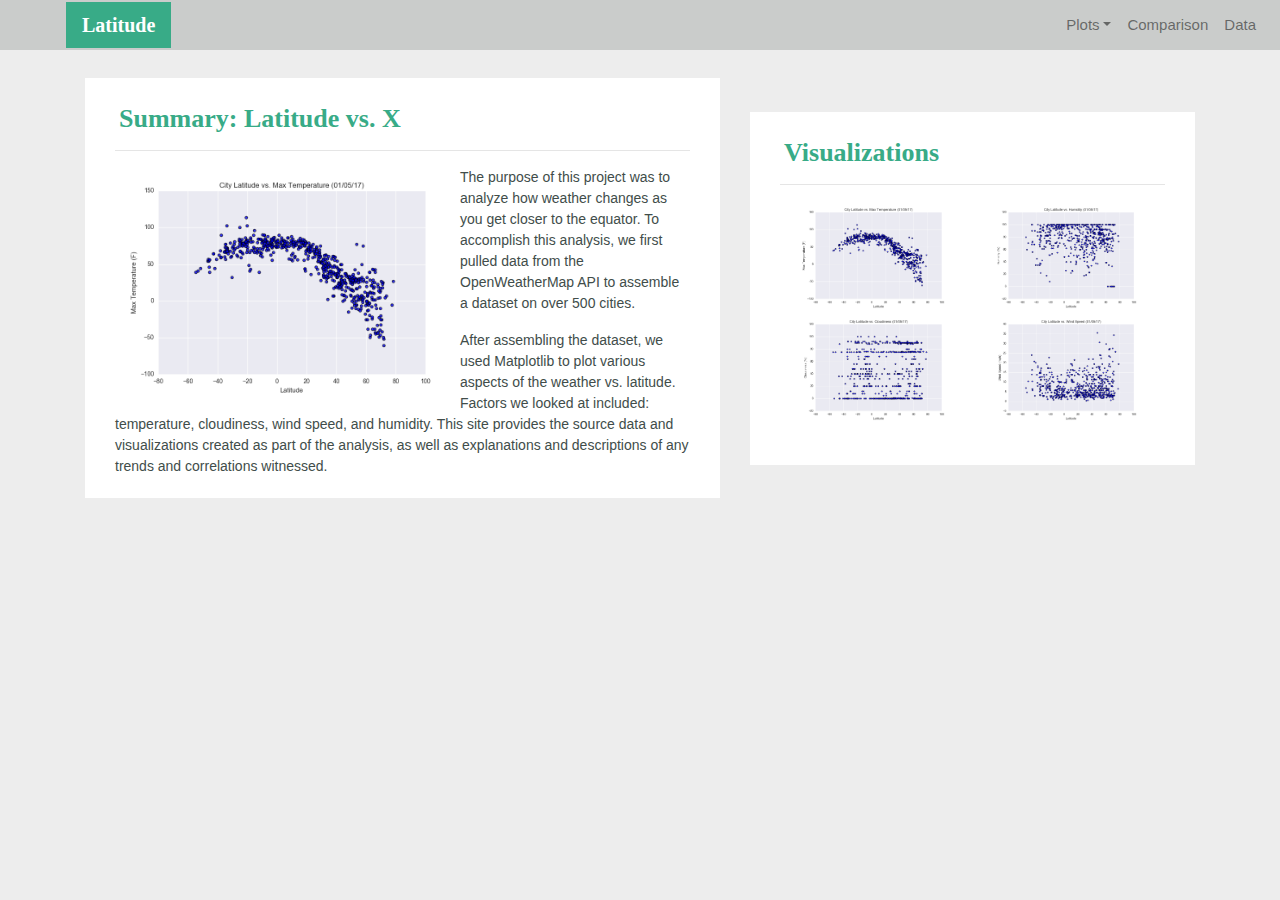
<file: WebVisualizations/index.html>
<!DOCTYPE html>
<html lang="en-us">
  <head>
​
    <meta charset="UTF-8">
    <meta name="viewport" content="width=device-width, initial-scale=1">
    <meta http-equiv="X-UA-Compatible" content="ie=edge">
​
    <title>Bootstrap Visualization Dashboard</title>
​
<link rel="stylesheet" href="https://stackpath.bootstrapcdn.com/bootstrap/4.4.1/css/bootstrap.min.css" integrity="sha384-Vkoo8x4CGsO3+Hhxv8T/Q5PaXtkKtu6ug5TOeNV6gBiFeWPGFN9MuhOf23Q9Ifjh" crossorigin="anonymous">

	<link rel="stylesheet" type="text/css" href="style.css">
​
  </head>
​
  <body>
    <!-- Start of navbar -->
	<div class="navigation">
	  <nav class="navbar fixed-top navbar-expand-lg navbar-light">
        <a class="navbar-brand" href="index.html">Latitude</a>
        <button class="navbar-toggler border" type="button" data-toggle="collapse" data-target="#navbarNavDropdown" aria-controls="navbarNavDropdown" aria-expanded="false" aria-label="Toggle navigation">
          <span class="navbar-toggler-icon"></span>
        </button>
​
        <!-- Collect the nav links, forms, and other content for toggling -->
        <div class="collapse navbar-collapse" id="navbarNavDropdown">
          <ul class="navbar-nav ml-auto">
            <li class="nav-item dropdown">
              <a href="#" class="nav-link dropdown-toggle" data-toggle="dropdown" id="navbarDropdownMenuLink" role="button" aria-haspopup="true" aria-expanded="false">Plots</a>
              <div class="dropdown-menu" aria-labelledby="navbarDropdownMenuLink">
                <a class="dropdown-item" href="temp.html">Max Temperature</a>
                <a class="dropdown-item" href="humidity.html">Humidity</a>
                <a class="dropdown-item" href="cloudiness.html">Cloudiness</a>
                <a class="dropdown-item" href="wind.html">Wind Speed</a>
              </div>
            </li>
            <li class="nav-item">
			  <a class="nav-link" href="comparison.html">Comparison</a>
			</li>
            <li class="nav-item">
			  <a class="nav-link" href="data.html">Data</a>
			</li>
          </ul>
        </div>
      </nav>
	</div>
    <!-- End of navbar -->
​
  <!-- Start of container -->
    <div class="container">
      <section class="row">
        <div class="col-lg-7 col-md-12">
          <div class="description-content">
            <h1 class="description-header">Summary: Latitude vs. X</h1>
            <hr>
            <img src="Resources/assets/images/Fig1.png" alt="Latitude vs. Max Temperature" class="description-image">
            <p>The purpose of this project was to analyze how weather changes as you get closer to the equator. To accomplish this analysis, we first pulled data from the OpenWeatherMap API to assemble a dataset on over 500 cities.</p>
            <p>After assembling the dataset, we used Matplotlib to plot various aspects of the weather vs. latitude. Factors we looked at included: temperature, cloudiness, wind speed, and humidity. This site provides the source data and visualizations created as part of the analysis, as well as explanations and descriptions of any trends and correlations witnessed.</p>
          </div>
        </div>
        <div class="col-lg-5 col-md-12">
​
          <!-- Start of Visualizations imageNav Area -->
          <section id="imageNav-area">
            <div class="imageNav-content">
              <h2 class="imageNav-header">Visualizations</h2>
              <hr />
              <div class="container">
			    <div class="row">
				  <div class="col-6">
                    <a href="temp.html">
				      <img src="Resources/assets/images/Fig1.png" alt="Latitude vs. Max Temperature", title="Latitude vs. Max Temperature" class="imageNav-photo">
				    </a>
				  </div>
				  <div class="col-6">
                    <a href="humidity.html">
				      <img src="Resources/assets/images/Fig2.png" alt="Latitude vs. Humidity", title="Latitude vs. Humidity" class="imageNav-photo">
			        </a>
                    </div>
				  <div class="col-6">
                    <a href="cloudiness.html">
				      <img src="Resources/assets/images/Fig3.png" alt="Latitude vs. Cloudiness", title="Latitude vs. Cloudiness", class="imageNav-photo">
				    </a>
				  </div>
				  <div class="col-6">
                    <a href="wind.html">
				      <img src="Resources/assets/images/Fig4.png" alt="Latitude vs. Wind Speed", title="Latitude vs. Wind Speed", class="imageNav-photo">
				    </a>
				  </div>
                </div>
			  </div>
            </div>
          </section>
          <!-- End of the Visualizations imageNav Area -->
​
        </div>
      </section>
    </div>
    <!-- End of container -->
​    
	<!-- jQuery first, then Popper.js, then Bootstrap JS -->
  <script src="https://code.jquery.com/jquery-3.4.1.slim.min.js" integrity="sha384-J6qa4849blE2+poT4WnyKhv5vZF5SrPo0iEjwBvKU7imGFAV0wwj1yYfoRSJoZ+n" crossorigin="anonymous"></script>
  <script src="https://cdn.jsdelivr.net/npm/popper.js@1.16.0/dist/umd/popper.min.js" integrity="sha384-Q6E9RHvbIyZFJoft+2mJbHaEWldlvI9IOYy5n3zV9zzTtmI3UksdQRVvoxMfooAo" crossorigin="anonymous"></script>
  <script src="https://stackpath.bootstrapcdn.com/bootstrap/4.4.1/js/bootstrap.min.js" integrity="sha384-wfSDF2E50Y2D1uUdj0O3uMBJnjuUD4Ih7YwaYd1iqfktj0Uod8GCExl3Og8ifwB6" crossorigin="anonymous"></script>
</body>
​
</html>
</file>
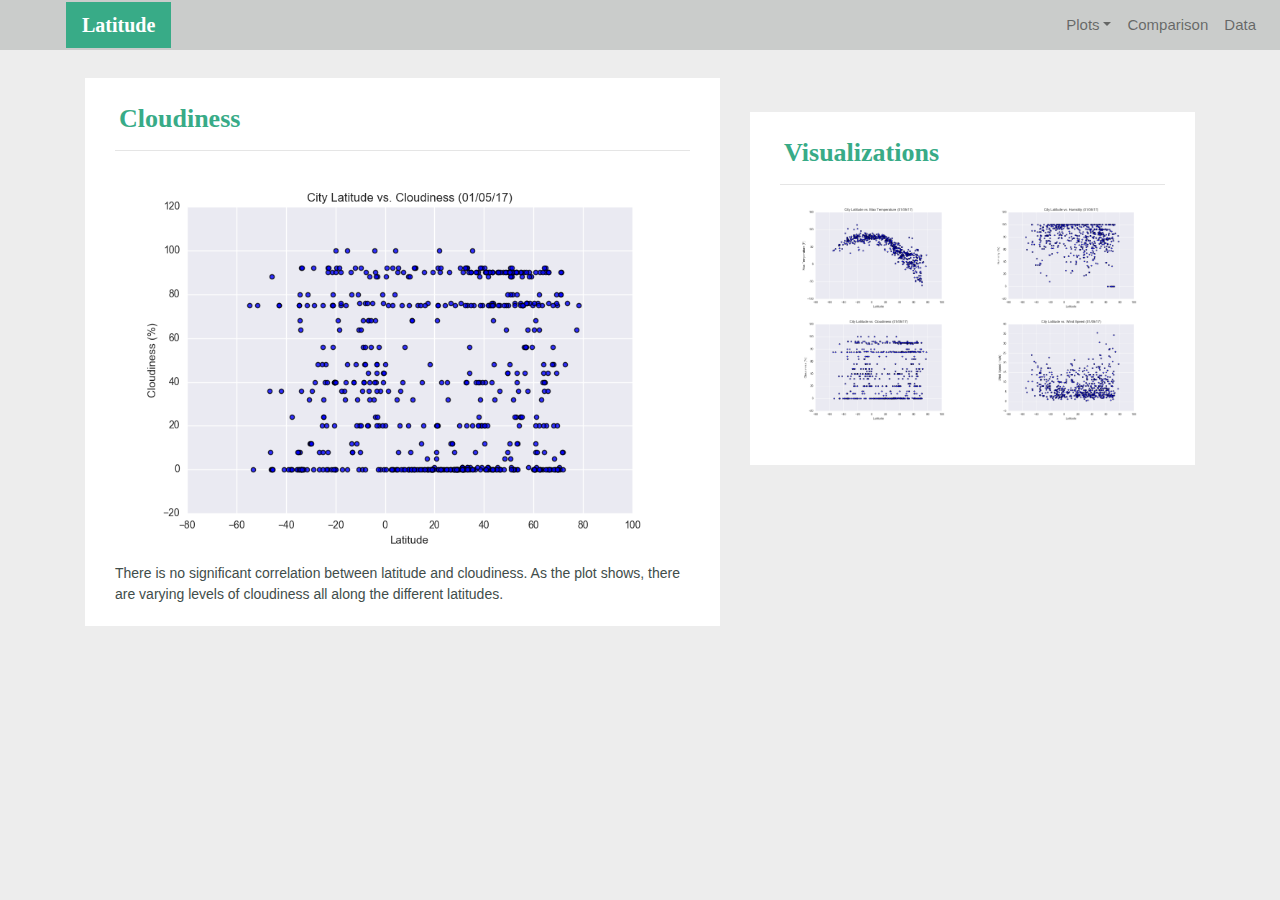
<file: WebVisualizations/cloudiness.html>
<!DOCTYPE html>
<html lang="en-us">
  <head>
​
    <meta charset="UTF-8">
    <meta name="viewport" content="width=device-width, initial-scale=1">
    <meta http-equiv="X-UA-Compatible" content="ie=edge">
​
    <title>Bootstrap Visualization Dashboard</title>
​
<link rel="stylesheet" href="https://stackpath.bootstrapcdn.com/bootstrap/4.4.1/css/bootstrap.min.css" integrity="sha384-Vkoo8x4CGsO3+Hhxv8T/Q5PaXtkKtu6ug5TOeNV6gBiFeWPGFN9MuhOf23Q9Ifjh" crossorigin="anonymous">

    
	<link rel="stylesheet" type="text/css" href="style.css">
​
  </head>
​
  <body>
    <!-- Start of navbar -->
	<div class="navigation">
	  <nav class="navbar fixed-top navbar-expand-lg navbar-light">
        <a class="navbar-brand" href="index.html">Latitude</a>
        <button class="navbar-toggler border" type="button" data-toggle="collapse" data-target="#navbarNavDropdown" aria-controls="navbarNavDropdown" aria-expanded="false" aria-label="Toggle navigation">
          <span class="navbar-toggler-icon"></span>
        </button>
​
        <!-- Collect the nav links, forms, and other content for toggling -->
        <div class="collapse navbar-collapse" id="navbarNavDropdown">
          <ul class="navbar-nav ml-auto">
            <li class="nav-item dropdown">
              <a href="#" class="nav-link dropdown-toggle" data-toggle="dropdown" id="navbarDropdownMenuLink" role="button" aria-haspopup="true" aria-expanded="false">Plots</a>
              <div class="dropdown-menu" aria-labelledby="navbarDropdownMenuLink">
                <a class="dropdown-item" href="temp.html">Max Temperature</a>
                <a class="dropdown-item" href="humidity.html">Humidity</a>
                <a class="dropdown-item" href="cloudiness.html">Cloudiness</a>
                <a class="dropdown-item" href="wind.html">Wind Speed</a>
              </div>
            </li>
            <li class="nav-item">
			  <a class="nav-link" href="comparison.html">Comparison</a>
			</li>
            <li class="nav-item">
			  <a class="nav-link" href="data.html">Data</a>
			</li>
          </ul>
        </div>
      </nav>
	</div>
    <!-- End of navbar -->
​
    <!-- Start of container -->
    <div class="container">
      <section class="row">
        <div class="col-lg-7 col-md-12">
          <div class="description-content">
            <h1 class="description-header">Cloudiness</h1>
            <hr>
            <img src="Resources/assets/images/Fig3.png" alt="Latitude vs. Cloudiness">
            <p>There is no significant correlation between latitude and cloudiness. As the plot shows, there are varying levels of cloudiness all along the different latitudes.</p>
          </div>
        </div>
        <div class="col-lg-5 col-md-12">
​
          <!-- Start of Visualizations imageNav Area -->
          <section id="imageNav-area">
            <div class="imageNav-content">
              <h2 class="imageNav-header">Visualizations</h2>
              <hr />
              <div class="container">
			    <div class="row">
				  <div class="col-6">
                    <a href="temp.html">
				      <img src="Resources/assets/images/Fig1.png" alt="Latitude vs. Max Temperature", title="Latitude vs. Max Temperature" class="imageNav-photo">
				    </a>
				  </div>
				  <div class="col-6">
                    <a href="humidity.html">
				      <img src="Resources/assets/images/Fig2.png" alt="Latitude vs. Humidity", title="Latitude vs. Humidity" class="imageNav-photo">
			        </a>
				  </div>
				  <div class="col-6">
                    <a href="cloudiness.html">
				      <img src="Resources/assets/images/Fig3.png" alt="Latitude vs. Cloudiness", title="Latitude vs. Cloudiness", class="imageNav-photo">
				    </a>
				  </div>
				  <div class="col-6">
                    <a href="wind.html">
				      <img src="Resources/assets/images/Fig4.png" alt="Latitude vs. Wind Speed", title="Latitude vs. Wind Speed", class="imageNav-photo">
				    </a>
				  </div>
                </div>
			  </div>
            </div>
          </section>
          <!-- End of the Visualizations imageNav Area -->
​
        </div>
      </section>
    </div>
    <!-- End of container -->

	<!-- jQuery first, then Popper.js, then Bootstrap JS -->
  <script src="https://code.jquery.com/jquery-3.4.1.slim.min.js" integrity="sha384-J6qa4849blE2+poT4WnyKhv5vZF5SrPo0iEjwBvKU7imGFAV0wwj1yYfoRSJoZ+n" crossorigin="anonymous"></script>
  <script src="https://cdn.jsdelivr.net/npm/popper.js@1.16.0/dist/umd/popper.min.js" integrity="sha384-Q6E9RHvbIyZFJoft+2mJbHaEWldlvI9IOYy5n3zV9zzTtmI3UksdQRVvoxMfooAo" crossorigin="anonymous"></script>
  <script src="https://stackpath.bootstrapcdn.com/bootstrap/4.4.1/js/bootstrap.min.js" integrity="sha384-wfSDF2E50Y2D1uUdj0O3uMBJnjuUD4Ih7YwaYd1iqfktj0Uod8GCExl3Og8ifwB6" crossorigin="anonymous"></script>
  </body>
​
</html>
</file>
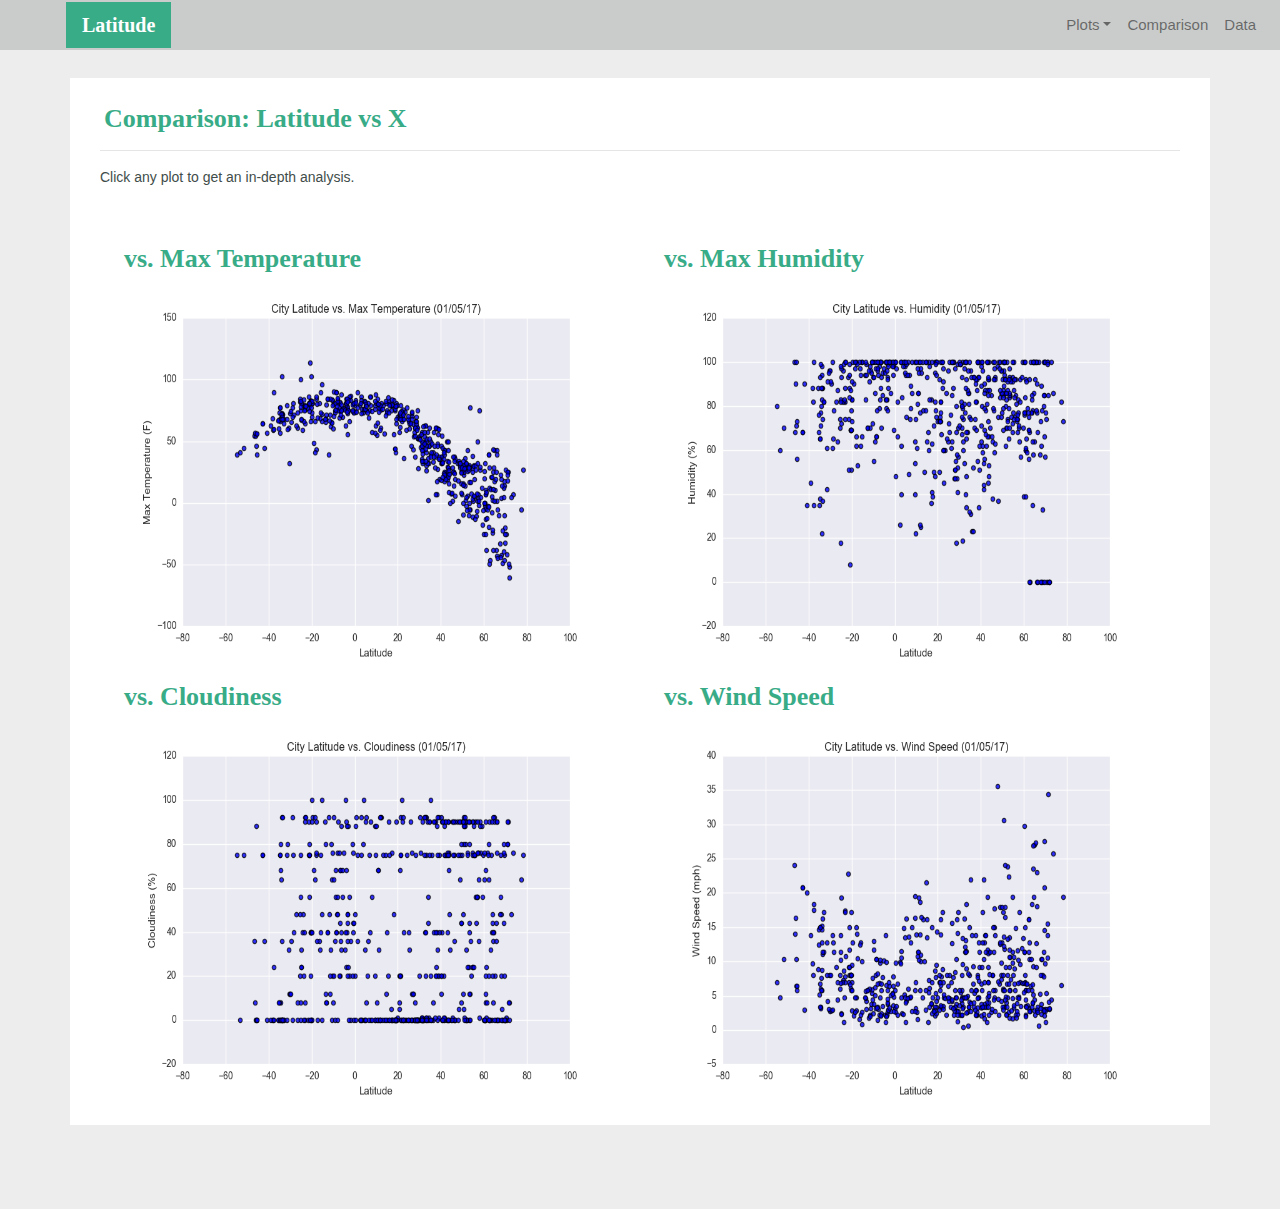
<file: WebVisualizations/comparison.html>
<!DOCTYPE html>
<html lang="en-us">
  <head>
​
    <meta charset="UTF-8">
    <meta name="viewport" content="width=device-width, initial-scale=1">
    <meta http-equiv="X-UA-Compatible" content="ie=edge">
​
    <title>Bootstrap Visualization Dashboard</title>
​
<link rel="stylesheet" href="https://stackpath.bootstrapcdn.com/bootstrap/4.4.1/css/bootstrap.min.css" integrity="sha384-Vkoo8x4CGsO3+Hhxv8T/Q5PaXtkKtu6ug5TOeNV6gBiFeWPGFN9MuhOf23Q9Ifjh" crossorigin="anonymous">

	<link rel="stylesheet" type="text/css" href="style.css">
​
  </head>
​
  <body>
    <!-- Start of navbar -->
	<div class="navigation">
	  <nav class="navbar fixed-top navbar-expand-lg navbar-light">
        <a class="navbar-brand" href="index.html">Latitude</a>
        <button class="navbar-toggler border" type="button" data-toggle="collapse" data-target="#navbarNavDropdown" aria-controls="navbarNavDropdown" aria-expanded="false" aria-label="Toggle navigation">
          <span class="navbar-toggler-icon"></span>
        </button>
​
        <!-- Collect the nav links, forms, and other content for toggling -->
        <div class="collapse navbar-collapse" id="navbarNavDropdown">
          <ul class="navbar-nav ml-auto">
            <li class="nav-item dropdown">
              <a href="#" class="nav-link dropdown-toggle" data-toggle="dropdown" id="navbarDropdownMenuLink" role="button" aria-haspopup="true" aria-expanded="false">Plots</a>
              <div class="dropdown-menu" aria-labelledby="navbarDropdownMenuLink">
                <a class="dropdown-item" href="temp.html">Max Temperature</a>
                <a class="dropdown-item" href="humidity.html">Humidity</a>
                <a class="dropdown-item" href="cloudiness.html">Cloudiness</a>
                <a class="dropdown-item" href="wind.html">Wind Speed</a>
              </div>
            </li>
            <li class="nav-item">
			  <a class="nav-link" href="comparison.html">Comparison</a>
			</li>
            <li class="nav-item">
			  <a class="nav-link" href="data.html">Data</a>
			</li>
          </ul>
        </div>
      </nav>
	</div>
    <!-- End of navbar -->
​
    <!-- Start of container -->
    <div class="container">
      <section class="row">
        <div>
          <div class="description-content">
            <h1 class="description-header">Comparison: Latitude vs X</h1>
            <hr>
			<p>Click any plot to get an in-depth analysis.</p>
            <div class="container" style="padding-bottom: 40px;">
			  <div class="row">
				<div class="col-lg-6" style="padding: 20px;">
				  <div class="imageNav-header">vs. Max Temperature</div>
                  <a href="temp.html">
				    <img src="Resources/assets/images/Fig1.png" alt="Latitude vs. Max Temperature", title="Latitude vs. Max Temperature" class="imageNav-photo">
				  </a>
				</div>
				<div class="col-lg-6" style="padding: 20px;">
				  <div class="imageNav-header">vs. Max Humidity</div>
                  <a href="humidity.html">
				    <img src="Resources/assets/images/Fig2.png" alt="Latitude vs. Humidity", title="Latitude vs. Humidity" class="imageNav-photo">
			      </a>
				</div>
				<div class="col-lg-6" style="padding: 20px;">
				  <div class="imageNav-header">vs. Cloudiness</div>
                  <a href="cloudiness.html">
				    <img src="Resources/assets/images/Fig3.png" alt="Latitude vs. Cloudiness", title="Latitude vs. Cloudiness", class="imageNav-photo">
				  </a>
				</div>
				<div class="col-lg-6" style="padding: 20px;">
				  <div class="imageNav-header">vs. Wind Speed</div>
                  <a href="wind.html">
				    <img src="Resources/assets/images/Fig4.png" alt="Latitude vs. Wind Speed", title="Latitude vs. Wind Speed", class="imageNav-photo">
				  </a>
				</div>
              </div>
			</div>
          </div>

        </div>
      </section>
    </div>
    <!-- End of container -->
​
	<!-- jQuery first, then Popper.js, then Bootstrap JS -->
  <script src="https://code.jquery.com/jquery-3.4.1.slim.min.js" integrity="sha384-J6qa4849blE2+poT4WnyKhv5vZF5SrPo0iEjwBvKU7imGFAV0wwj1yYfoRSJoZ+n" crossorigin="anonymous"></script>
  <script src="https://cdn.jsdelivr.net/npm/popper.js@1.16.0/dist/umd/popper.min.js" integrity="sha384-Q6E9RHvbIyZFJoft+2mJbHaEWldlvI9IOYy5n3zV9zzTtmI3UksdQRVvoxMfooAo" crossorigin="anonymous"></script>
  <script src="https://stackpath.bootstrapcdn.com/bootstrap/4.4.1/js/bootstrap.min.js" integrity="sha384-wfSDF2E50Y2D1uUdj0O3uMBJnjuUD4Ih7YwaYd1iqfktj0Uod8GCExl3Og8ifwB6" crossorigin="anonymous"></script>
  </body>

</html>
</file>
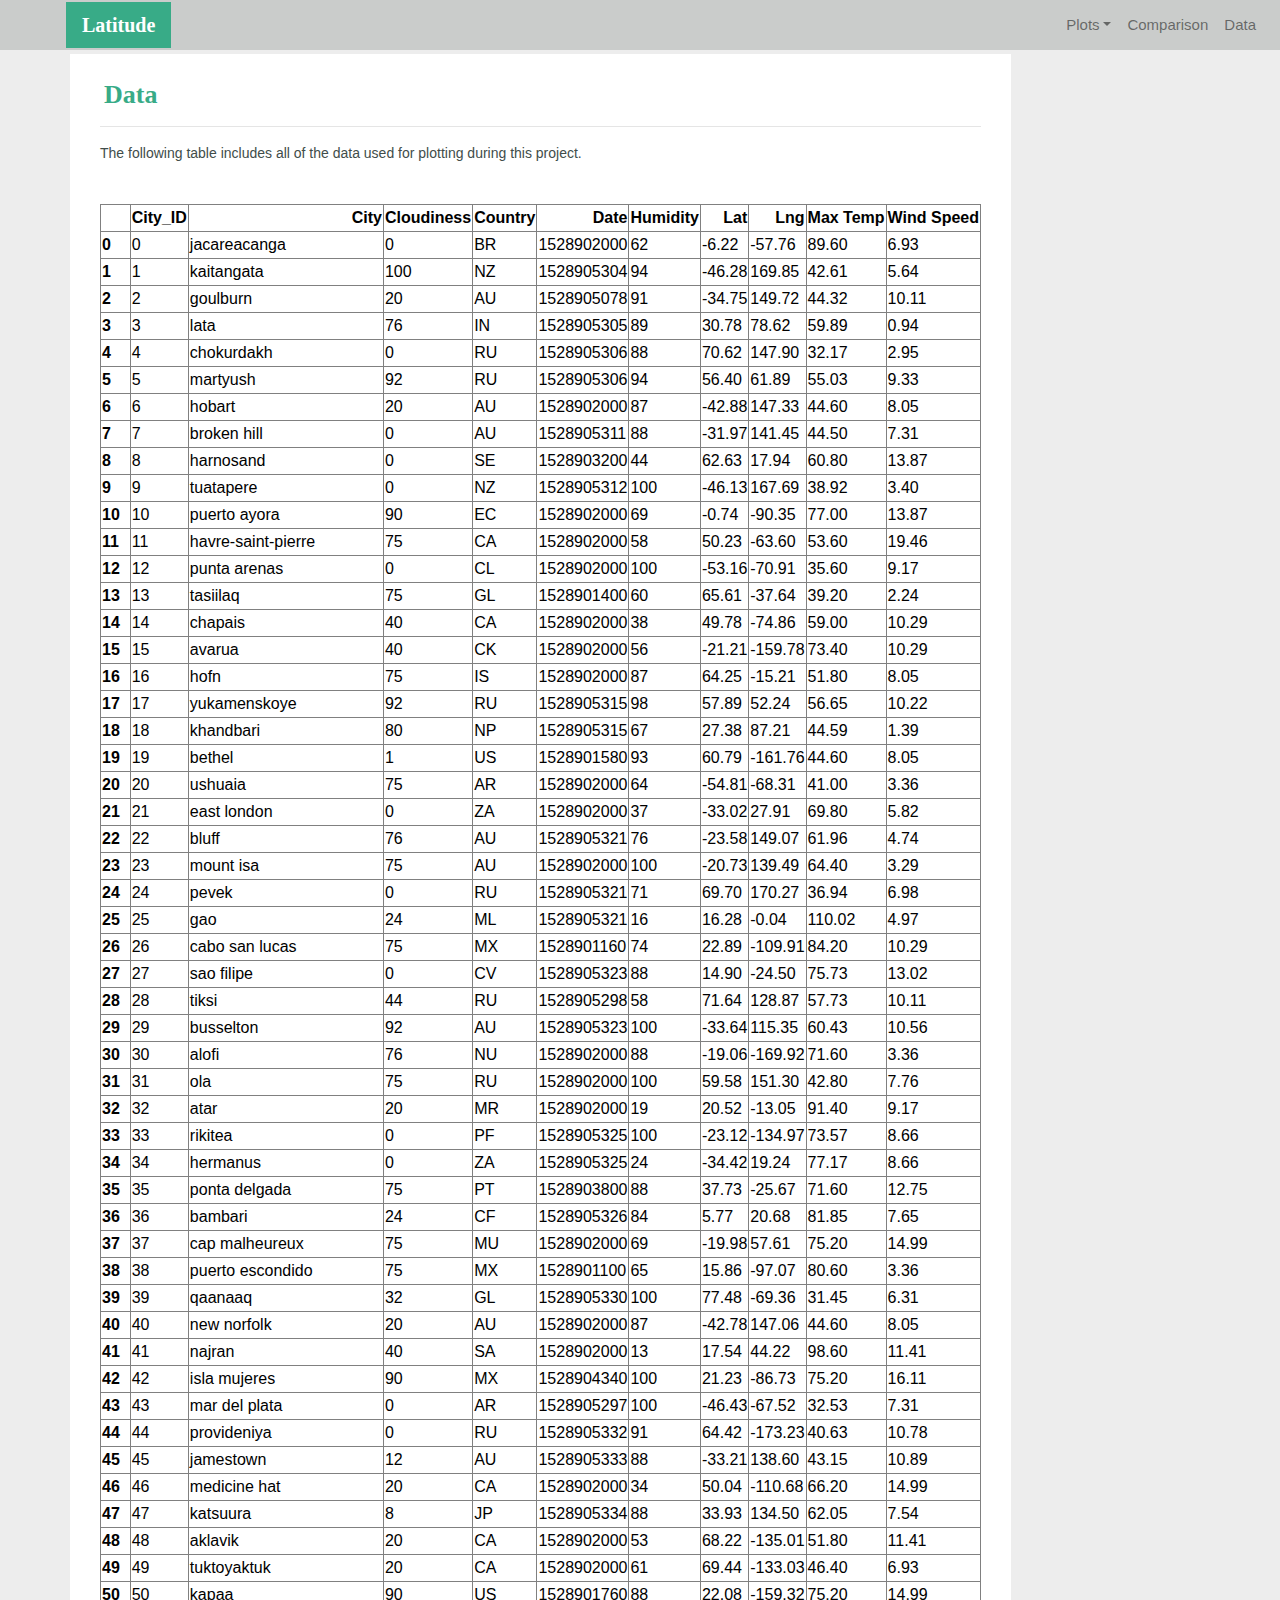
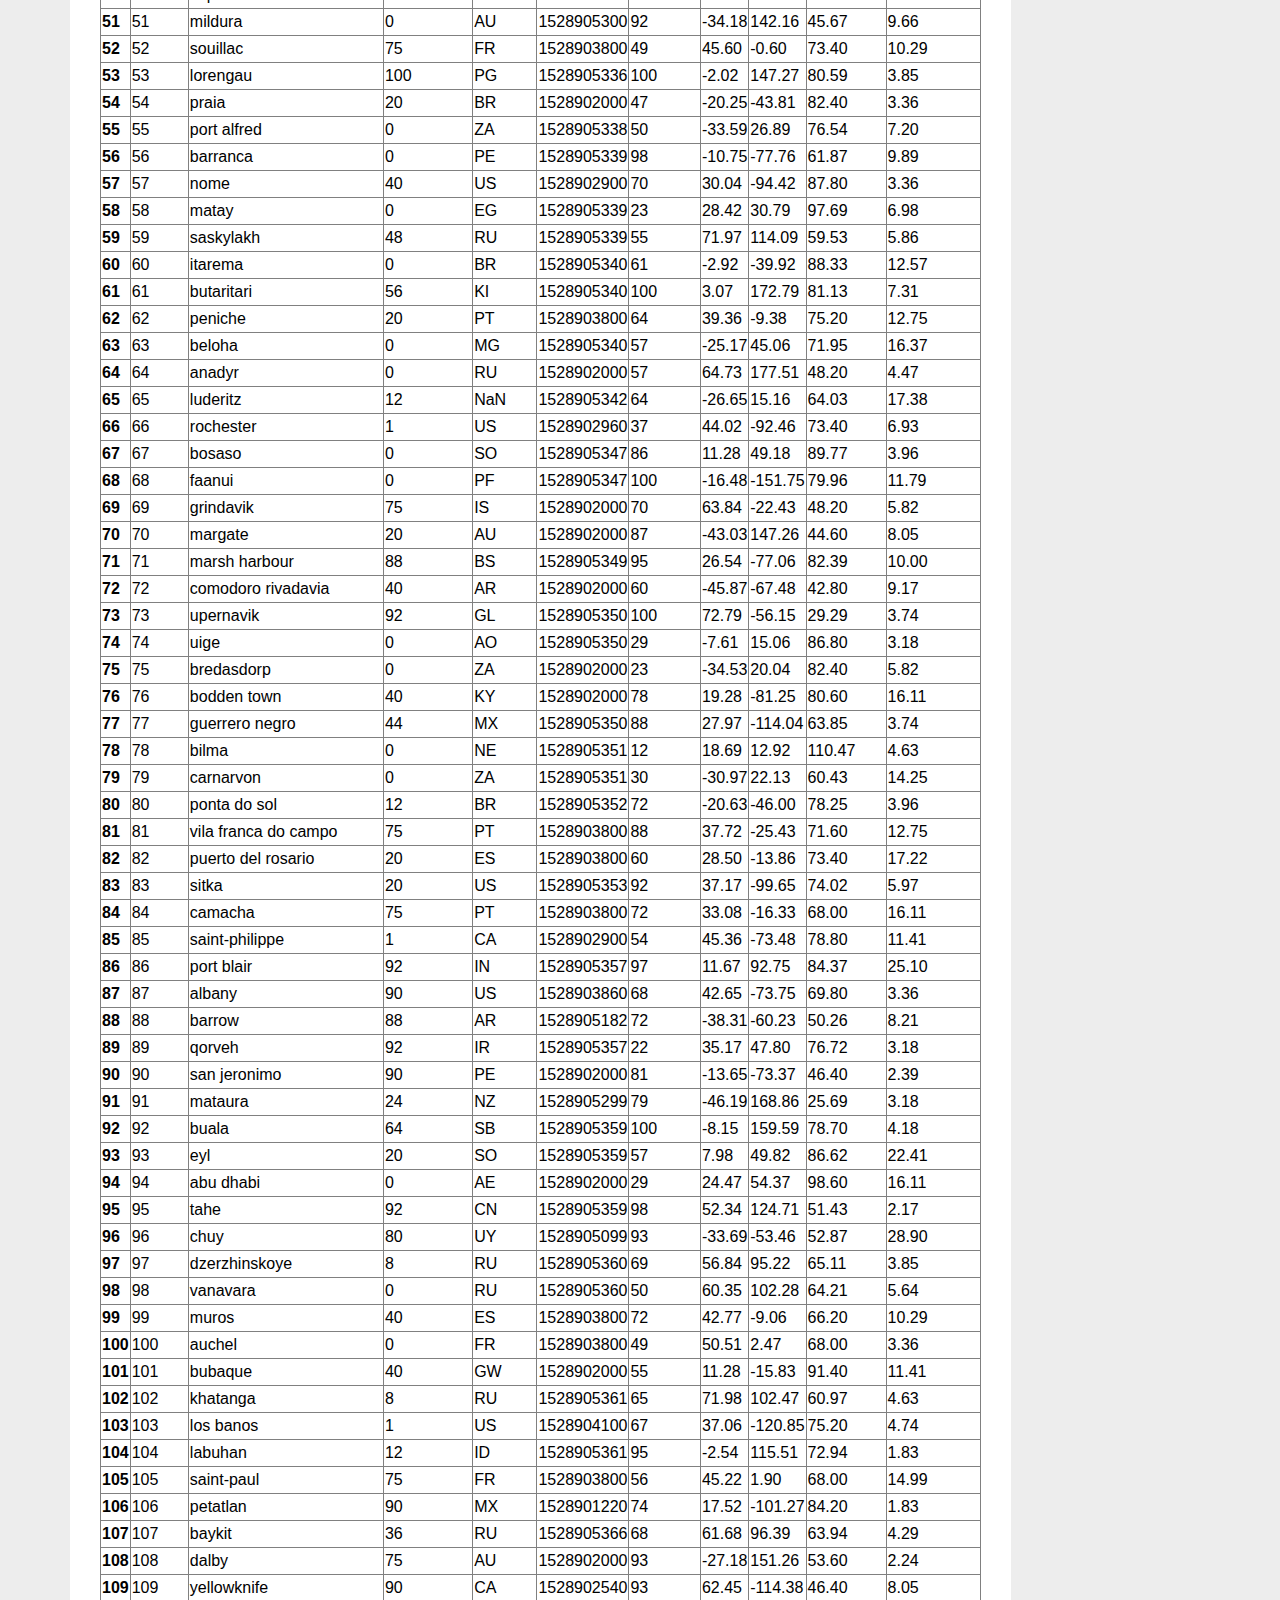
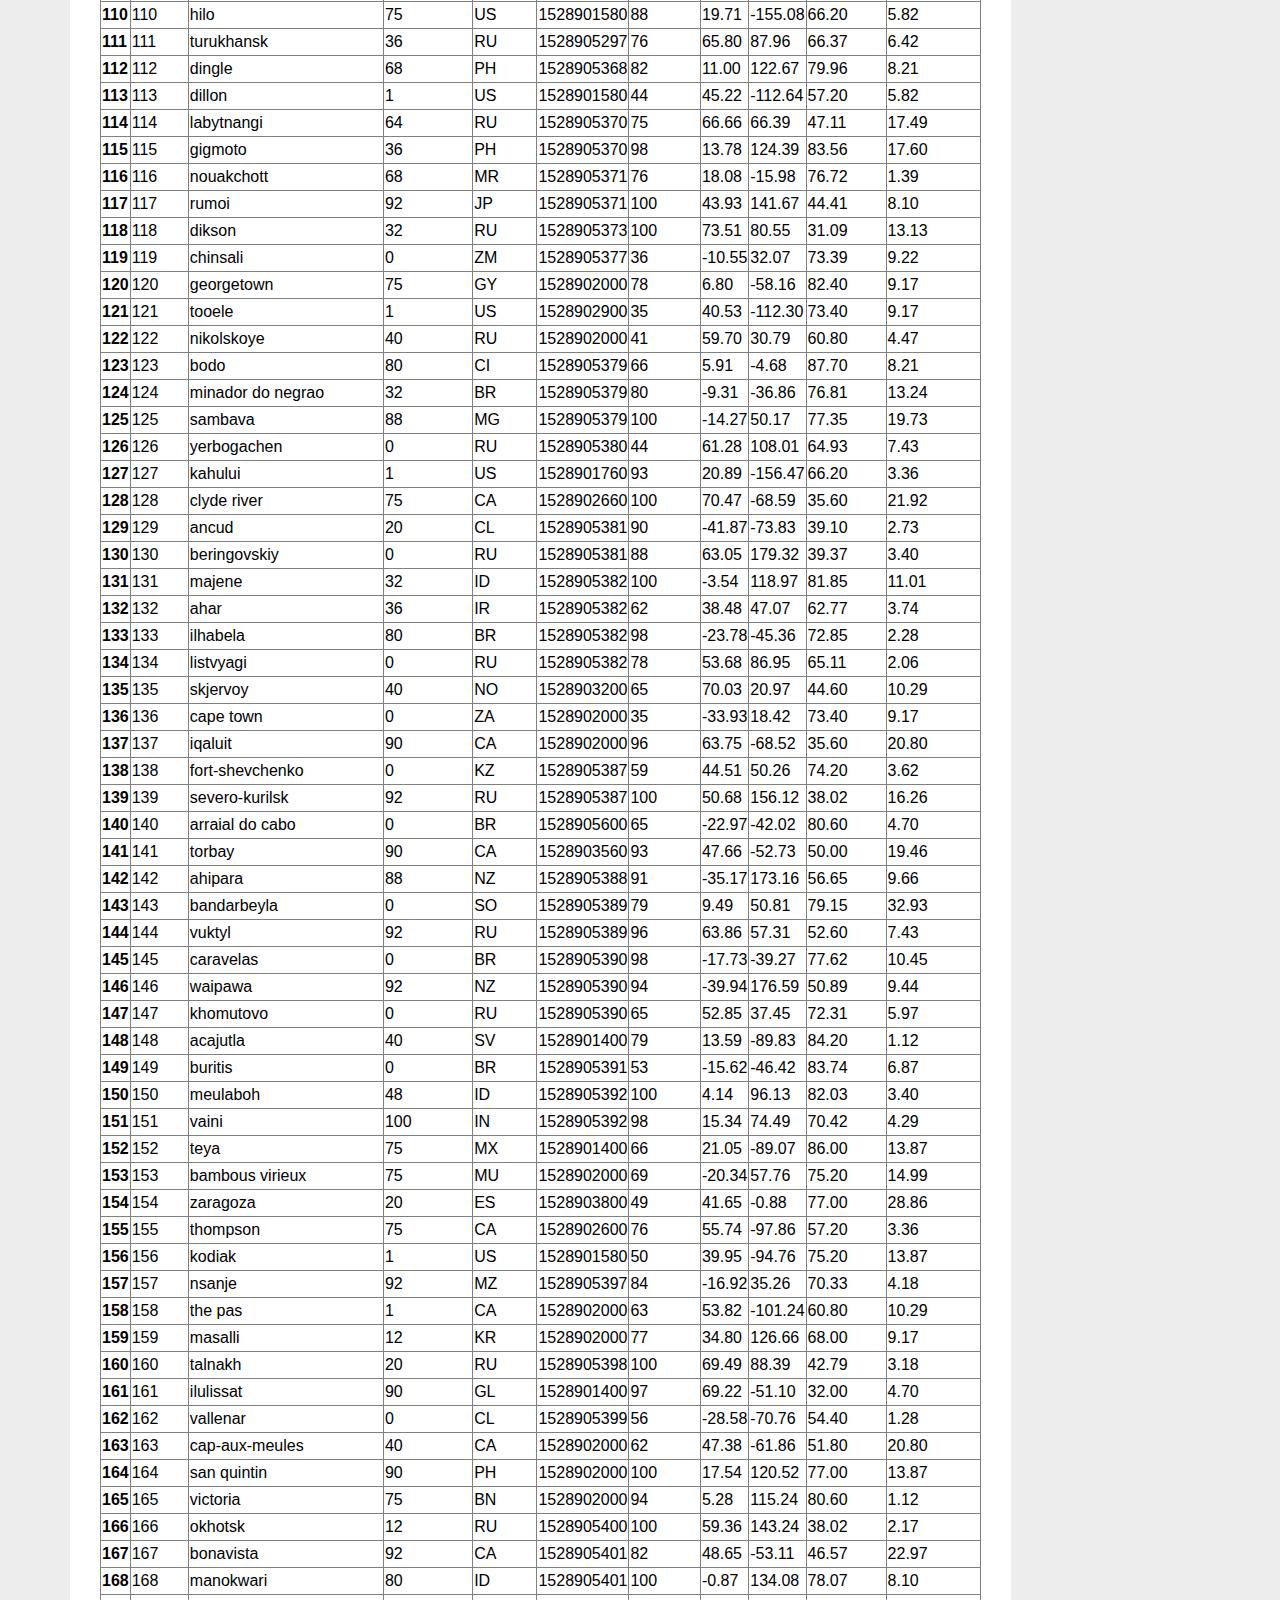
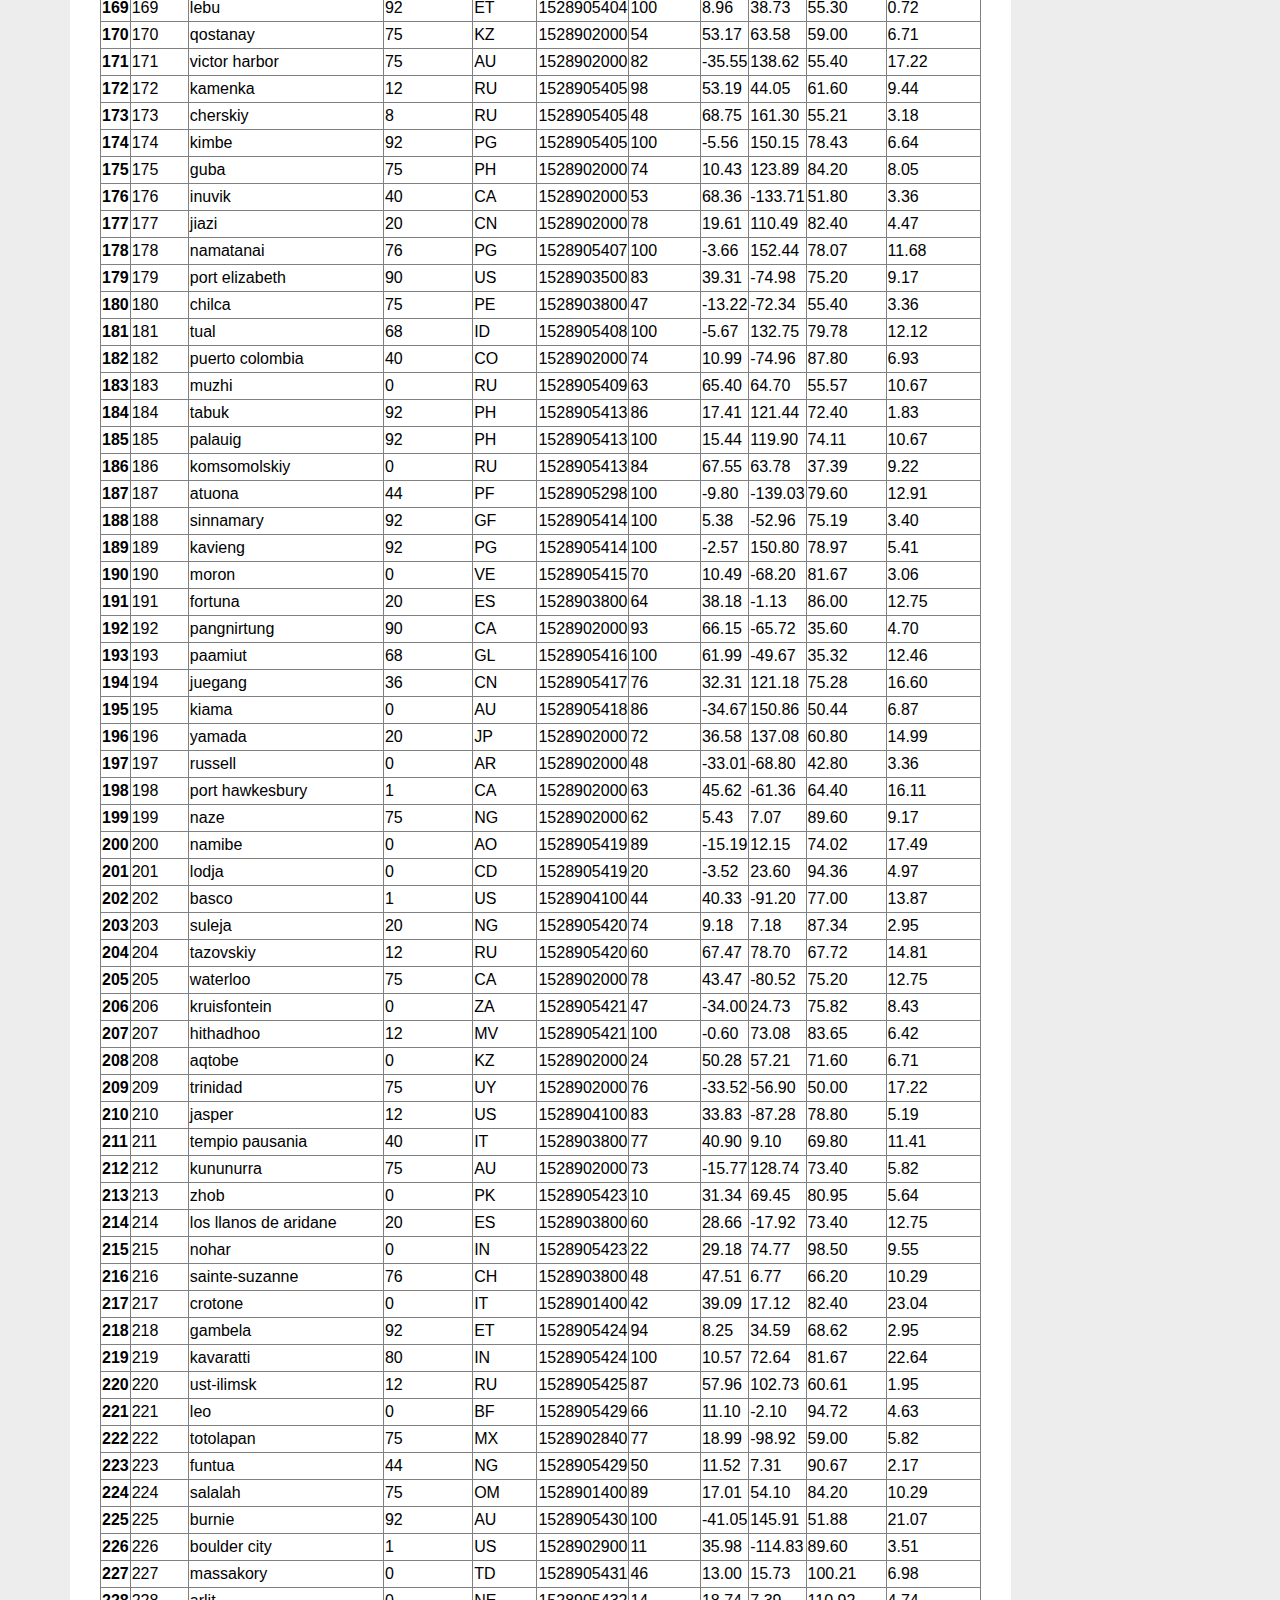
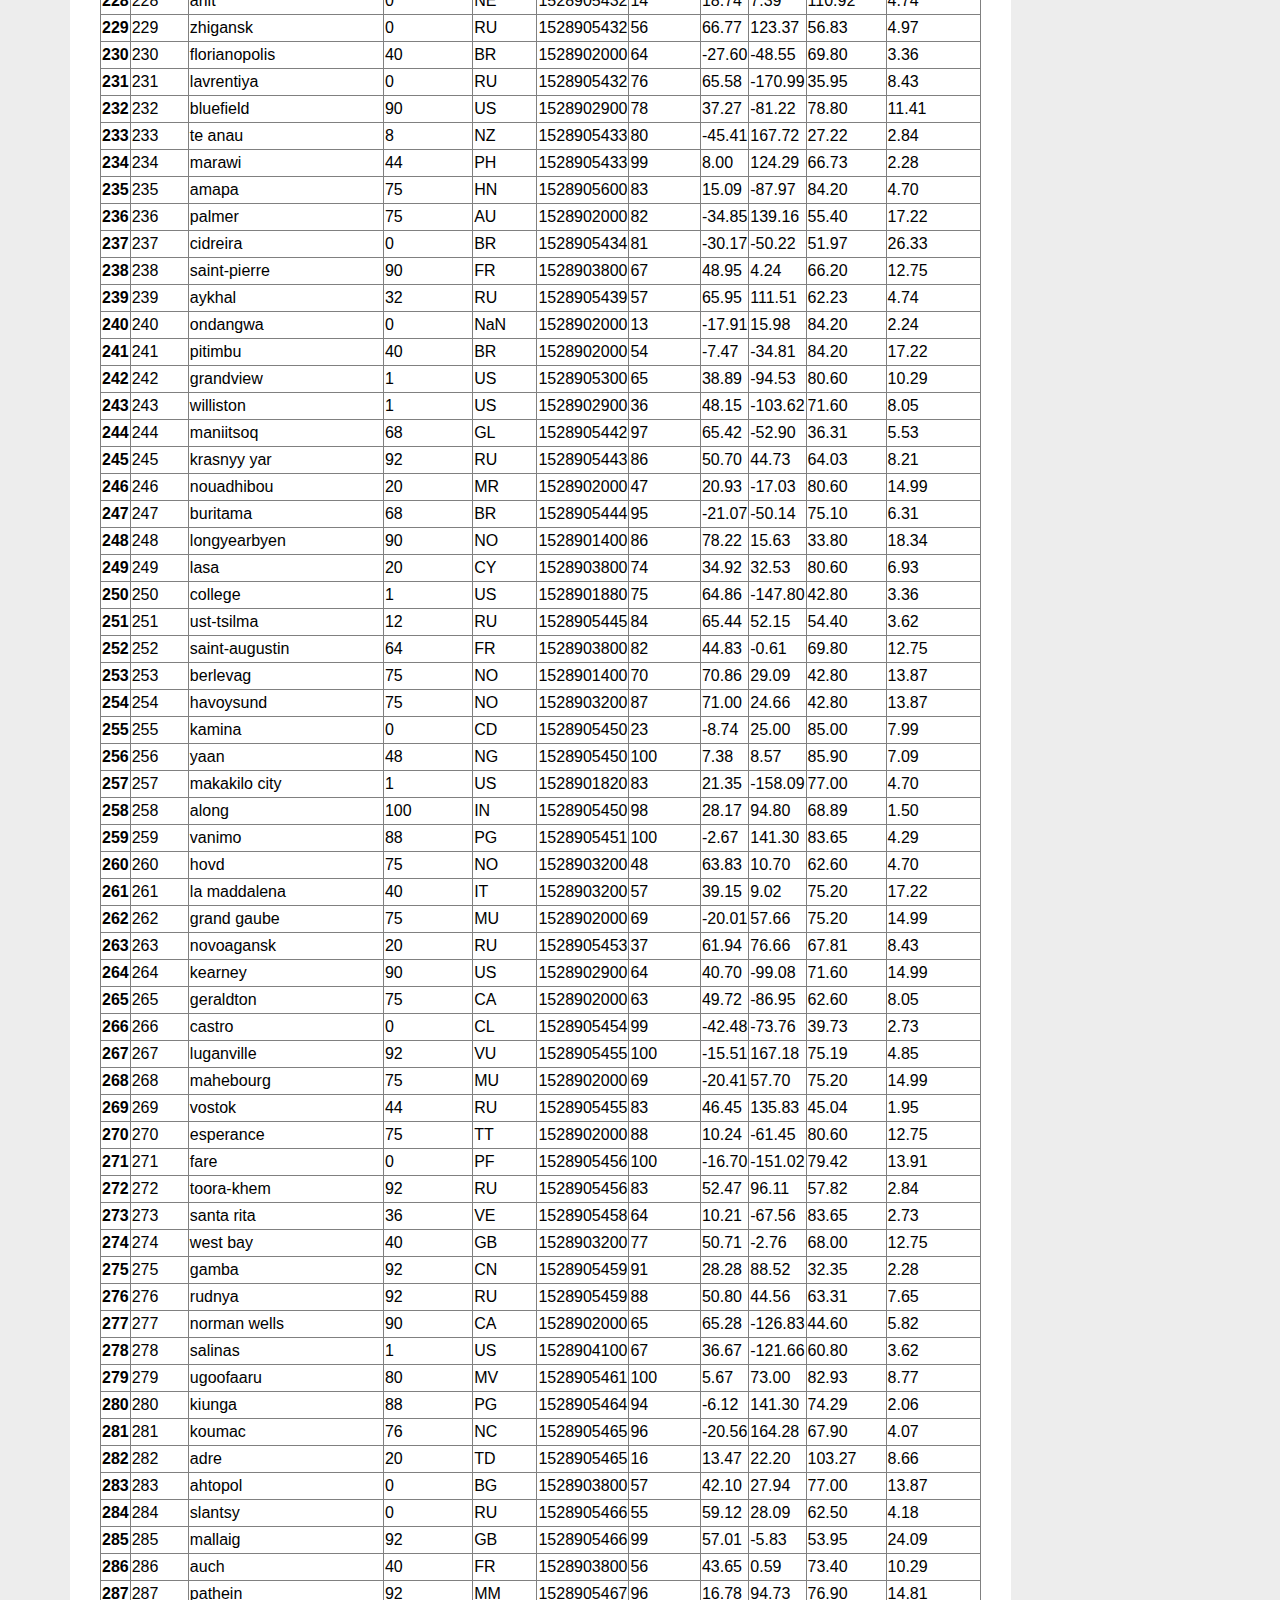
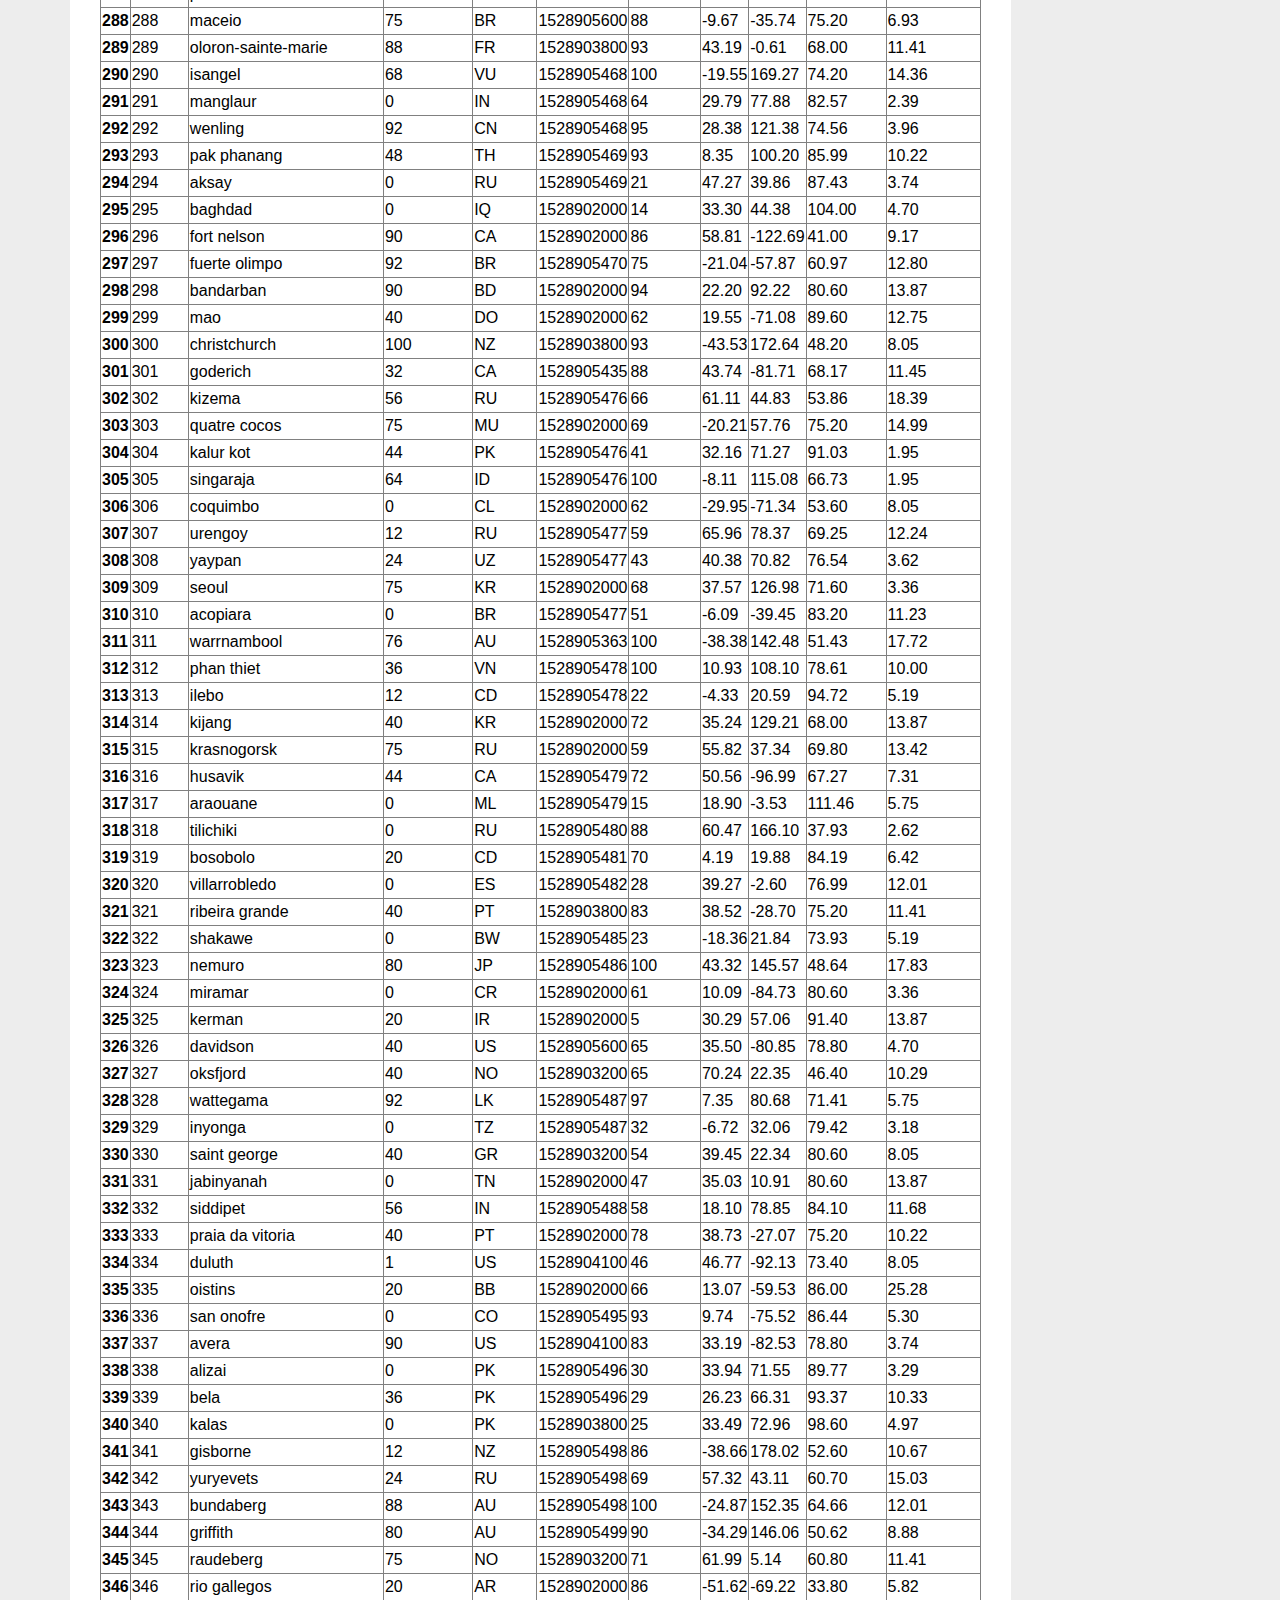
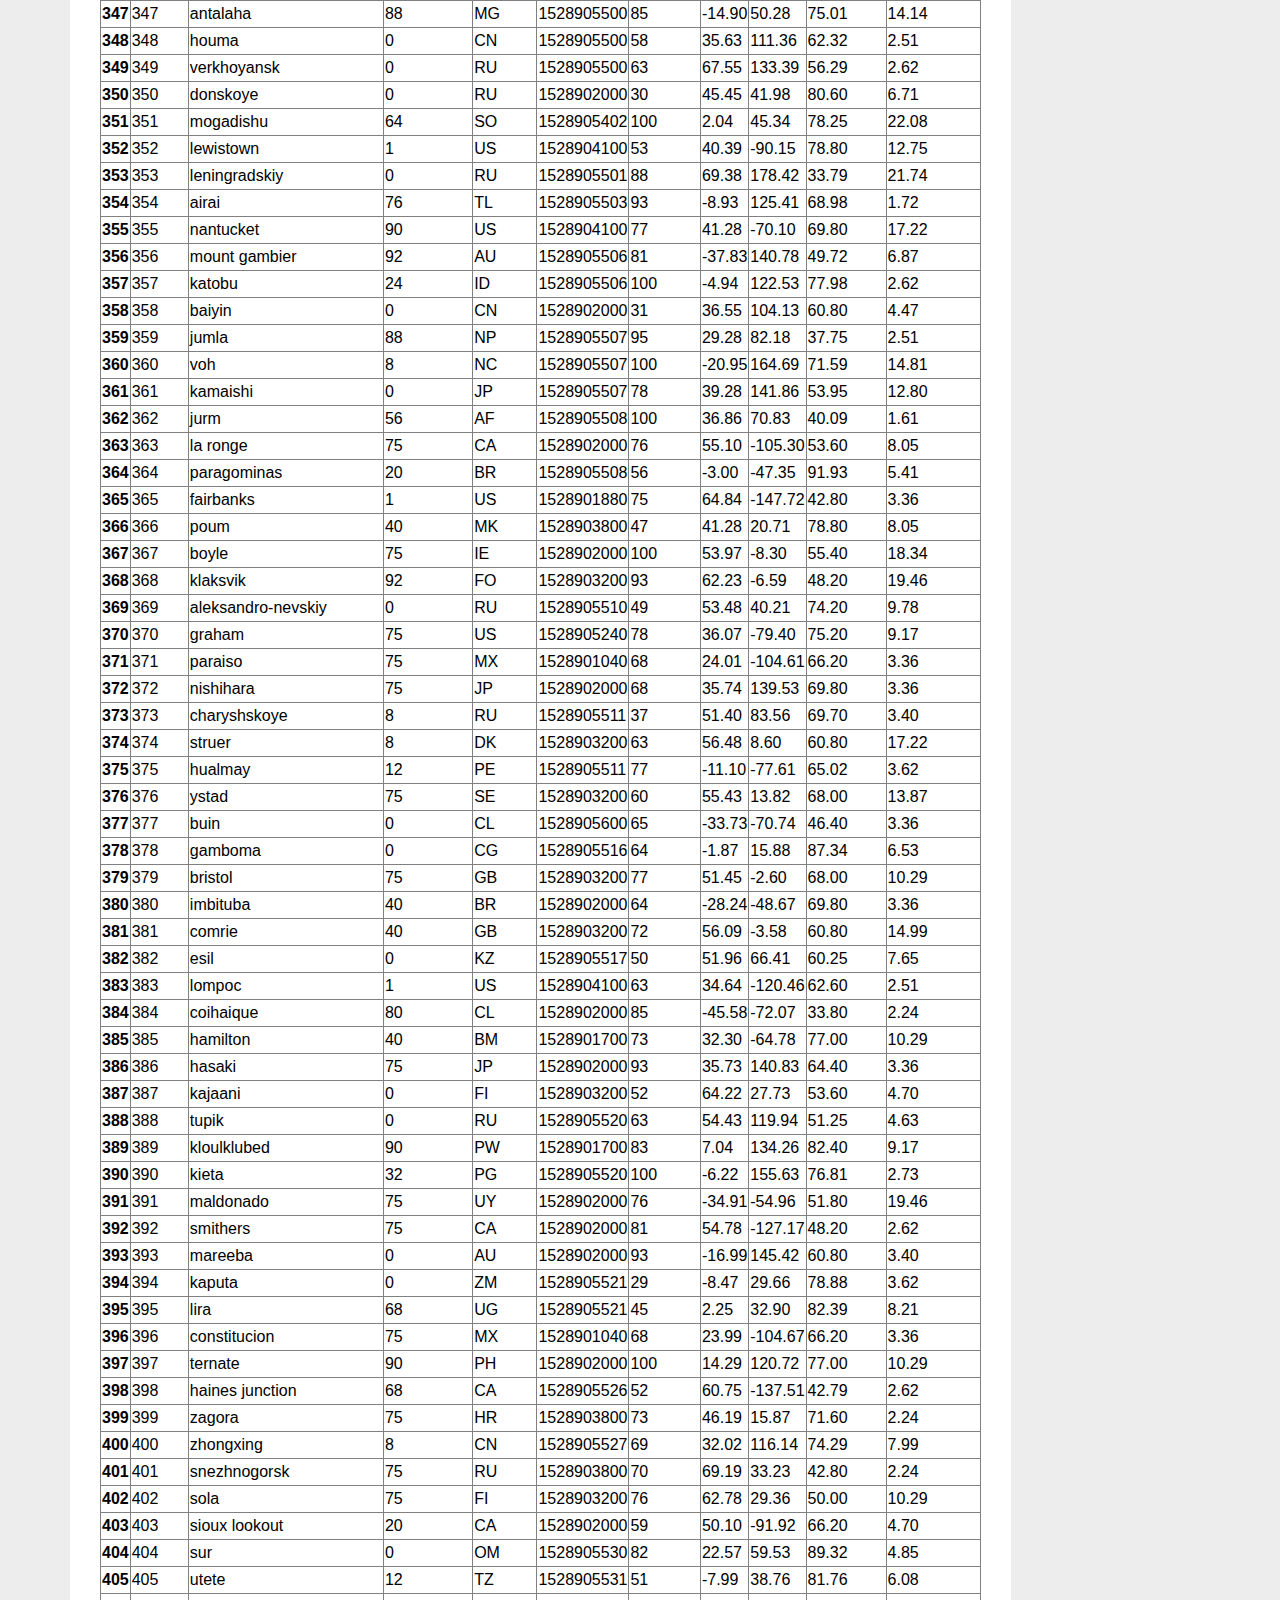
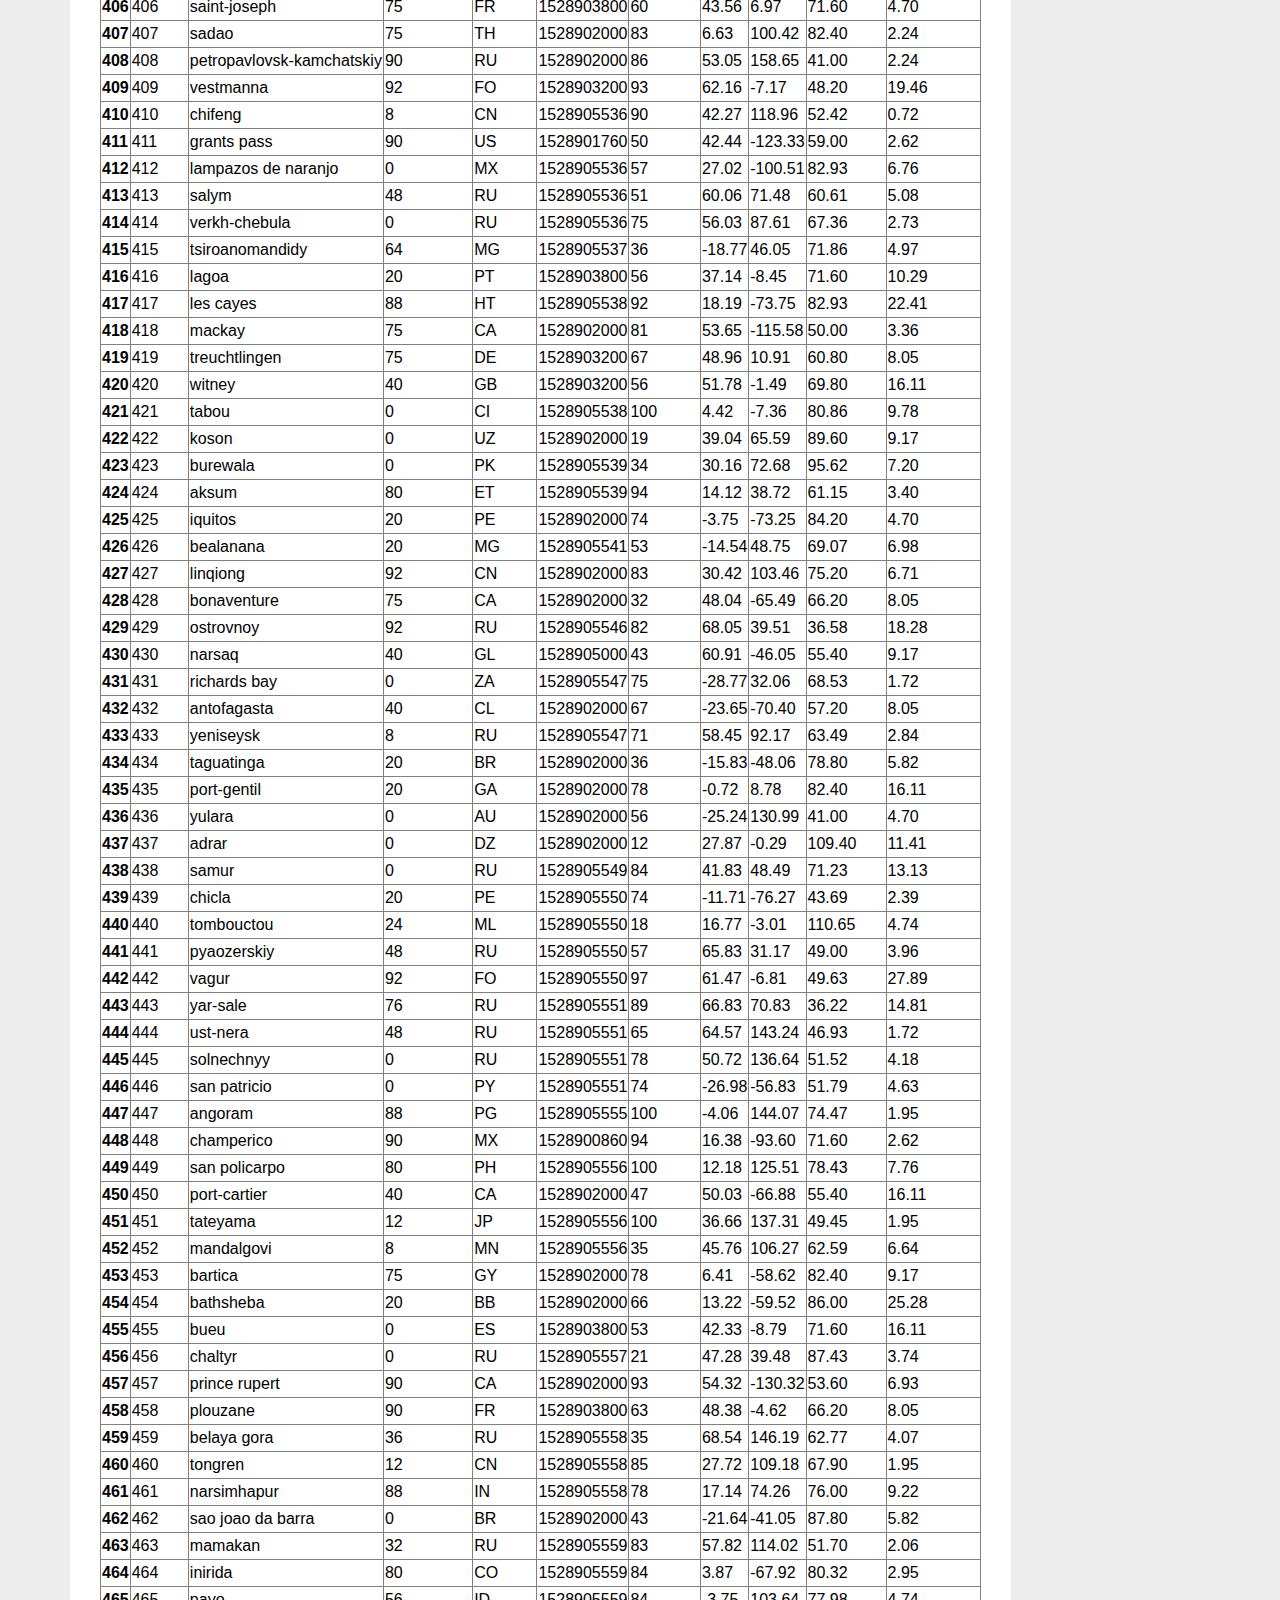
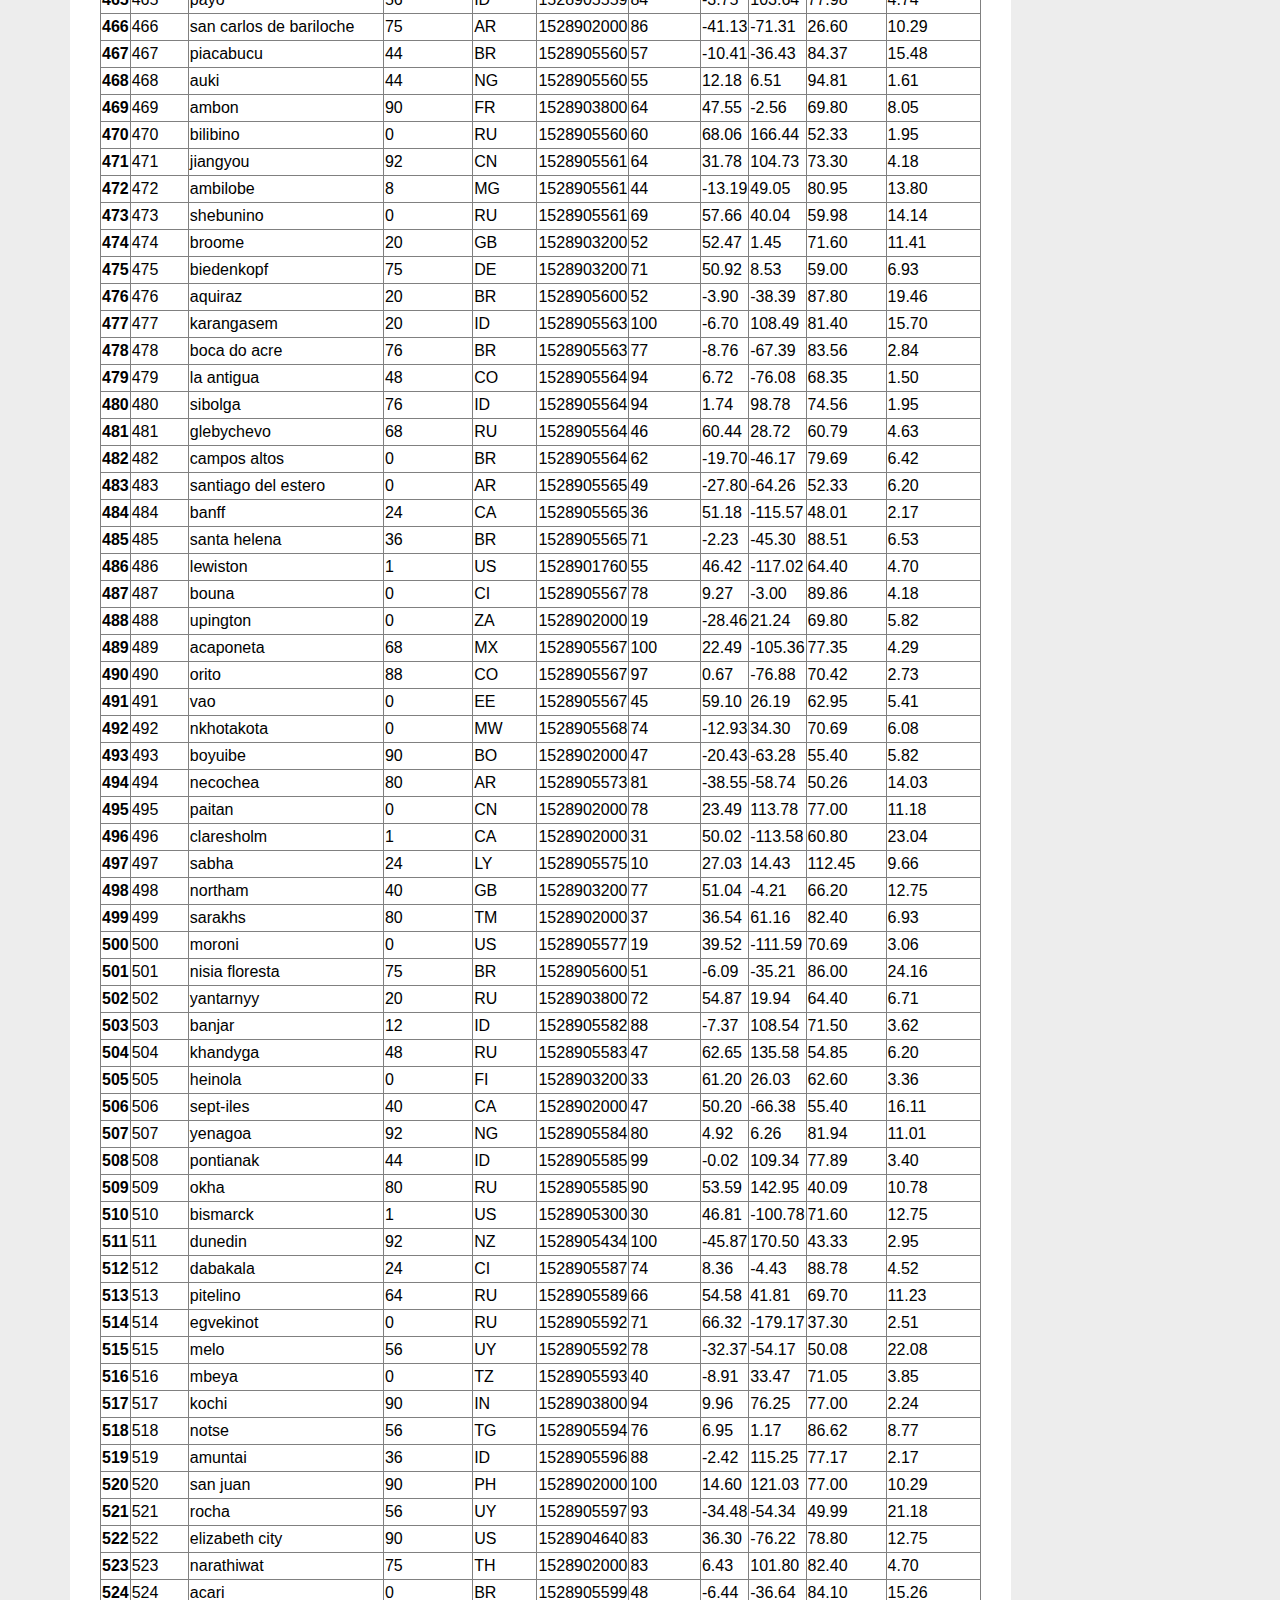
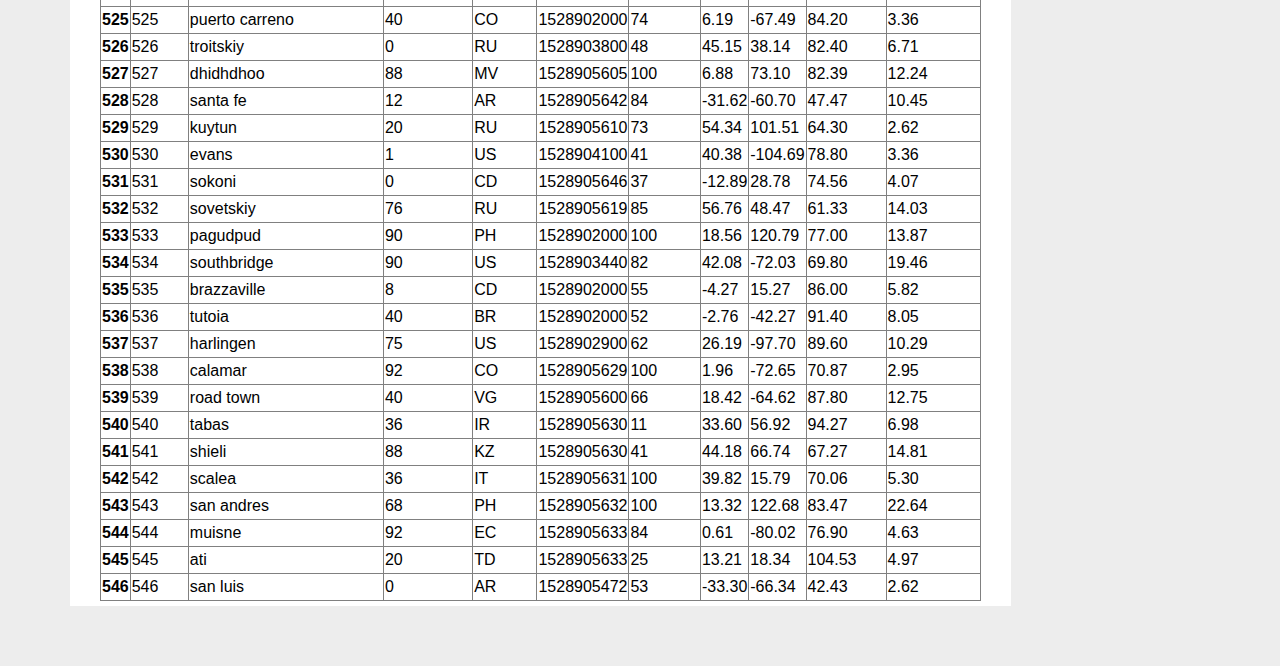
<file: WebVisualizations/data.html>
<!DOCTYPE html>
<html lang="en-us">

<head>
  ​
  <meta charset="UTF-8">
  <meta name="viewport" content="width=device-width, initial-scale=1">
  <meta http-equiv="X-UA-Compatible" content="ie=edge">
  ​
  <title>Bootstrap Visualization Dashboard</title>
  ​
  <link rel="stylesheet" href="https://stackpath.bootstrapcdn.com/bootstrap/4.4.1/css/bootstrap.min.css" integrity="sha384-Vkoo8x4CGsO3+Hhxv8T/Q5PaXtkKtu6ug5TOeNV6gBiFeWPGFN9MuhOf23Q9Ifjh" crossorigin="anonymous">


  <link rel="stylesheet" type="text/css" href="style.css">
  ​
</head>
​

<body>
  <!-- Start of navbar -->
  <div class="navigation">
    <nav class="navbar fixed-top navbar-expand-lg navbar-light">
      <a class="navbar-brand" href="index.html">Latitude</a>
      <button class="navbar-toggler border" type="button" data-toggle="collapse" data-target="#navbarNavDropdown"
        aria-controls="navbarNavDropdown" aria-expanded="false" aria-label="Toggle navigation">
        <span class="navbar-toggler-icon"></span>
      </button>

      <!-- Collect the nav links, forms, and other content for toggling -->
      <div class="collapse navbar-collapse" id="navbarNavDropdown">
        <ul class="navbar-nav ml-auto">
          <li class="nav-item dropdown">
            <a href="#" class="nav-link dropdown-toggle" data-toggle="dropdown" id="navbarDropdownMenuLink"
              role="button" aria-haspopup="true" aria-expanded="false">Plots</a>
            <div class="dropdown-menu" aria-labelledby="navbarDropdownMenuLink">
              <a class="dropdown-item" href="temp.html">Max Temperature</a>
              <a class="dropdown-item" href="humidity.html">Humidity</a>
              <a class="dropdown-item" href="cloudiness.html">Cloudiness</a>
              <a class="dropdown-item" href="wind.html">Wind Speed</a>
            </div>
          </li>
          <li class="nav-item">
            <a class="nav-link" href="comparison.html">Comparison</a>
          </li>
          <li class="nav-item">
            <a class="nav-link" href="data.html">Data</a>
          </li>
        </ul>
      </div>
    </nav>
  </div>
  <!-- End of navbar -->

  <!-- Start of container -->
  <div class="container">
    <section class="row">
      <div>
        <div class="description-content">
          <h1 class="description-header">Data</h1>
          <hr>
          <p>The following table includes all of the data used for plotting during this project.</p>
          <br>
          <div>


<table border="1" class="dataframe">
  <thead>
    <tr style="text-align: right;">
      <th></th>
      <th>City_ID</th>
      <th>City</th>
      <th>Cloudiness</th>
      <th>Country</th>
      <th>Date</th>
      <th>Humidity</th>
      <th>Lat</th>
      <th>Lng</th>
      <th>Max Temp</th>
      <th>Wind Speed</th>
    </tr>
  </thead>
  <tbody>
    <tr>
      <th>0</th>
      <td>0</td>
      <td>jacareacanga</td>
      <td>0</td>
      <td>BR</td>
      <td>1528902000</td>
      <td>62</td>
      <td>-6.22</td>
      <td>-57.76</td>
      <td>89.60</td>
      <td>6.93</td>
    </tr>
    <tr>
      <th>1</th>
      <td>1</td>
      <td>kaitangata</td>
      <td>100</td>
      <td>NZ</td>
      <td>1528905304</td>
      <td>94</td>
      <td>-46.28</td>
      <td>169.85</td>
      <td>42.61</td>
      <td>5.64</td>
    </tr>
    <tr>
      <th>2</th>
      <td>2</td>
      <td>goulburn</td>
      <td>20</td>
      <td>AU</td>
      <td>1528905078</td>
      <td>91</td>
      <td>-34.75</td>
      <td>149.72</td>
      <td>44.32</td>
      <td>10.11</td>
    </tr>
    <tr>
      <th>3</th>
      <td>3</td>
      <td>lata</td>
      <td>76</td>
      <td>IN</td>
      <td>1528905305</td>
      <td>89</td>
      <td>30.78</td>
      <td>78.62</td>
      <td>59.89</td>
      <td>0.94</td>
    </tr>
    <tr>
      <th>4</th>
      <td>4</td>
      <td>chokurdakh</td>
      <td>0</td>
      <td>RU</td>
      <td>1528905306</td>
      <td>88</td>
      <td>70.62</td>
      <td>147.90</td>
      <td>32.17</td>
      <td>2.95</td>
    </tr>
    <tr>
      <th>5</th>
      <td>5</td>
      <td>martyush</td>
      <td>92</td>
      <td>RU</td>
      <td>1528905306</td>
      <td>94</td>
      <td>56.40</td>
      <td>61.89</td>
      <td>55.03</td>
      <td>9.33</td>
    </tr>
    <tr>
      <th>6</th>
      <td>6</td>
      <td>hobart</td>
      <td>20</td>
      <td>AU</td>
      <td>1528902000</td>
      <td>87</td>
      <td>-42.88</td>
      <td>147.33</td>
      <td>44.60</td>
      <td>8.05</td>
    </tr>
    <tr>
      <th>7</th>
      <td>7</td>
      <td>broken hill</td>
      <td>0</td>
      <td>AU</td>
      <td>1528905311</td>
      <td>88</td>
      <td>-31.97</td>
      <td>141.45</td>
      <td>44.50</td>
      <td>7.31</td>
    </tr>
    <tr>
      <th>8</th>
      <td>8</td>
      <td>harnosand</td>
      <td>0</td>
      <td>SE</td>
      <td>1528903200</td>
      <td>44</td>
      <td>62.63</td>
      <td>17.94</td>
      <td>60.80</td>
      <td>13.87</td>
    </tr>
    <tr>
      <th>9</th>
      <td>9</td>
      <td>tuatapere</td>
      <td>0</td>
      <td>NZ</td>
      <td>1528905312</td>
      <td>100</td>
      <td>-46.13</td>
      <td>167.69</td>
      <td>38.92</td>
      <td>3.40</td>
    </tr>
    <tr>
      <th>10</th>
      <td>10</td>
      <td>puerto ayora</td>
      <td>90</td>
      <td>EC</td>
      <td>1528902000</td>
      <td>69</td>
      <td>-0.74</td>
      <td>-90.35</td>
      <td>77.00</td>
      <td>13.87</td>
    </tr>
    <tr>
      <th>11</th>
      <td>11</td>
      <td>havre-saint-pierre</td>
      <td>75</td>
      <td>CA</td>
      <td>1528902000</td>
      <td>58</td>
      <td>50.23</td>
      <td>-63.60</td>
      <td>53.60</td>
      <td>19.46</td>
    </tr>
    <tr>
      <th>12</th>
      <td>12</td>
      <td>punta arenas</td>
      <td>0</td>
      <td>CL</td>
      <td>1528902000</td>
      <td>100</td>
      <td>-53.16</td>
      <td>-70.91</td>
      <td>35.60</td>
      <td>9.17</td>
    </tr>
    <tr>
      <th>13</th>
      <td>13</td>
      <td>tasiilaq</td>
      <td>75</td>
      <td>GL</td>
      <td>1528901400</td>
      <td>60</td>
      <td>65.61</td>
      <td>-37.64</td>
      <td>39.20</td>
      <td>2.24</td>
    </tr>
    <tr>
      <th>14</th>
      <td>14</td>
      <td>chapais</td>
      <td>40</td>
      <td>CA</td>
      <td>1528902000</td>
      <td>38</td>
      <td>49.78</td>
      <td>-74.86</td>
      <td>59.00</td>
      <td>10.29</td>
    </tr>
    <tr>
      <th>15</th>
      <td>15</td>
      <td>avarua</td>
      <td>40</td>
      <td>CK</td>
      <td>1528902000</td>
      <td>56</td>
      <td>-21.21</td>
      <td>-159.78</td>
      <td>73.40</td>
      <td>10.29</td>
    </tr>
    <tr>
      <th>16</th>
      <td>16</td>
      <td>hofn</td>
      <td>75</td>
      <td>IS</td>
      <td>1528902000</td>
      <td>87</td>
      <td>64.25</td>
      <td>-15.21</td>
      <td>51.80</td>
      <td>8.05</td>
    </tr>
    <tr>
      <th>17</th>
      <td>17</td>
      <td>yukamenskoye</td>
      <td>92</td>
      <td>RU</td>
      <td>1528905315</td>
      <td>98</td>
      <td>57.89</td>
      <td>52.24</td>
      <td>56.65</td>
      <td>10.22</td>
    </tr>
    <tr>
      <th>18</th>
      <td>18</td>
      <td>khandbari</td>
      <td>80</td>
      <td>NP</td>
      <td>1528905315</td>
      <td>67</td>
      <td>27.38</td>
      <td>87.21</td>
      <td>44.59</td>
      <td>1.39</td>
    </tr>
    <tr>
      <th>19</th>
      <td>19</td>
      <td>bethel</td>
      <td>1</td>
      <td>US</td>
      <td>1528901580</td>
      <td>93</td>
      <td>60.79</td>
      <td>-161.76</td>
      <td>44.60</td>
      <td>8.05</td>
    </tr>
    <tr>
      <th>20</th>
      <td>20</td>
      <td>ushuaia</td>
      <td>75</td>
      <td>AR</td>
      <td>1528902000</td>
      <td>64</td>
      <td>-54.81</td>
      <td>-68.31</td>
      <td>41.00</td>
      <td>3.36</td>
    </tr>
    <tr>
      <th>21</th>
      <td>21</td>
      <td>east london</td>
      <td>0</td>
      <td>ZA</td>
      <td>1528902000</td>
      <td>37</td>
      <td>-33.02</td>
      <td>27.91</td>
      <td>69.80</td>
      <td>5.82</td>
    </tr>
    <tr>
      <th>22</th>
      <td>22</td>
      <td>bluff</td>
      <td>76</td>
      <td>AU</td>
      <td>1528905321</td>
      <td>76</td>
      <td>-23.58</td>
      <td>149.07</td>
      <td>61.96</td>
      <td>4.74</td>
    </tr>
    <tr>
      <th>23</th>
      <td>23</td>
      <td>mount isa</td>
      <td>75</td>
      <td>AU</td>
      <td>1528902000</td>
      <td>100</td>
      <td>-20.73</td>
      <td>139.49</td>
      <td>64.40</td>
      <td>3.29</td>
    </tr>
    <tr>
      <th>24</th>
      <td>24</td>
      <td>pevek</td>
      <td>0</td>
      <td>RU</td>
      <td>1528905321</td>
      <td>71</td>
      <td>69.70</td>
      <td>170.27</td>
      <td>36.94</td>
      <td>6.98</td>
    </tr>
    <tr>
      <th>25</th>
      <td>25</td>
      <td>gao</td>
      <td>24</td>
      <td>ML</td>
      <td>1528905321</td>
      <td>16</td>
      <td>16.28</td>
      <td>-0.04</td>
      <td>110.02</td>
      <td>4.97</td>
    </tr>
    <tr>
      <th>26</th>
      <td>26</td>
      <td>cabo san lucas</td>
      <td>75</td>
      <td>MX</td>
      <td>1528901160</td>
      <td>74</td>
      <td>22.89</td>
      <td>-109.91</td>
      <td>84.20</td>
      <td>10.29</td>
    </tr>
    <tr>
      <th>27</th>
      <td>27</td>
      <td>sao filipe</td>
      <td>0</td>
      <td>CV</td>
      <td>1528905323</td>
      <td>88</td>
      <td>14.90</td>
      <td>-24.50</td>
      <td>75.73</td>
      <td>13.02</td>
    </tr>
    <tr>
      <th>28</th>
      <td>28</td>
      <td>tiksi</td>
      <td>44</td>
      <td>RU</td>
      <td>1528905298</td>
      <td>58</td>
      <td>71.64</td>
      <td>128.87</td>
      <td>57.73</td>
      <td>10.11</td>
    </tr>
    <tr>
      <th>29</th>
      <td>29</td>
      <td>busselton</td>
      <td>92</td>
      <td>AU</td>
      <td>1528905323</td>
      <td>100</td>
      <td>-33.64</td>
      <td>115.35</td>
      <td>60.43</td>
      <td>10.56</td>
    </tr>
    <tr>
      <th>30</th>
      <td>30</td>
      <td>alofi</td>
      <td>76</td>
      <td>NU</td>
      <td>1528902000</td>
      <td>88</td>
      <td>-19.06</td>
      <td>-169.92</td>
      <td>71.60</td>
      <td>3.36</td>
    </tr>
    <tr>
      <th>31</th>
      <td>31</td>
      <td>ola</td>
      <td>75</td>
      <td>RU</td>
      <td>1528902000</td>
      <td>100</td>
      <td>59.58</td>
      <td>151.30</td>
      <td>42.80</td>
      <td>7.76</td>
    </tr>
    <tr>
      <th>32</th>
      <td>32</td>
      <td>atar</td>
      <td>20</td>
      <td>MR</td>
      <td>1528902000</td>
      <td>19</td>
      <td>20.52</td>
      <td>-13.05</td>
      <td>91.40</td>
      <td>9.17</td>
    </tr>
    <tr>
      <th>33</th>
      <td>33</td>
      <td>rikitea</td>
      <td>0</td>
      <td>PF</td>
      <td>1528905325</td>
      <td>100</td>
      <td>-23.12</td>
      <td>-134.97</td>
      <td>73.57</td>
      <td>8.66</td>
    </tr>
    <tr>
      <th>34</th>
      <td>34</td>
      <td>hermanus</td>
      <td>0</td>
      <td>ZA</td>
      <td>1528905325</td>
      <td>24</td>
      <td>-34.42</td>
      <td>19.24</td>
      <td>77.17</td>
      <td>8.66</td>
    </tr>
    <tr>
      <th>35</th>
      <td>35</td>
      <td>ponta delgada</td>
      <td>75</td>
      <td>PT</td>
      <td>1528903800</td>
      <td>88</td>
      <td>37.73</td>
      <td>-25.67</td>
      <td>71.60</td>
      <td>12.75</td>
    </tr>
    <tr>
      <th>36</th>
      <td>36</td>
      <td>bambari</td>
      <td>24</td>
      <td>CF</td>
      <td>1528905326</td>
      <td>84</td>
      <td>5.77</td>
      <td>20.68</td>
      <td>81.85</td>
      <td>7.65</td>
    </tr>
    <tr>
      <th>37</th>
      <td>37</td>
      <td>cap malheureux</td>
      <td>75</td>
      <td>MU</td>
      <td>1528902000</td>
      <td>69</td>
      <td>-19.98</td>
      <td>57.61</td>
      <td>75.20</td>
      <td>14.99</td>
    </tr>
    <tr>
      <th>38</th>
      <td>38</td>
      <td>puerto escondido</td>
      <td>75</td>
      <td>MX</td>
      <td>1528901100</td>
      <td>65</td>
      <td>15.86</td>
      <td>-97.07</td>
      <td>80.60</td>
      <td>3.36</td>
    </tr>
    <tr>
      <th>39</th>
      <td>39</td>
      <td>qaanaaq</td>
      <td>32</td>
      <td>GL</td>
      <td>1528905330</td>
      <td>100</td>
      <td>77.48</td>
      <td>-69.36</td>
      <td>31.45</td>
      <td>6.31</td>
    </tr>
    <tr>
      <th>40</th>
      <td>40</td>
      <td>new norfolk</td>
      <td>20</td>
      <td>AU</td>
      <td>1528902000</td>
      <td>87</td>
      <td>-42.78</td>
      <td>147.06</td>
      <td>44.60</td>
      <td>8.05</td>
    </tr>
    <tr>
      <th>41</th>
      <td>41</td>
      <td>najran</td>
      <td>40</td>
      <td>SA</td>
      <td>1528902000</td>
      <td>13</td>
      <td>17.54</td>
      <td>44.22</td>
      <td>98.60</td>
      <td>11.41</td>
    </tr>
    <tr>
      <th>42</th>
      <td>42</td>
      <td>isla mujeres</td>
      <td>90</td>
      <td>MX</td>
      <td>1528904340</td>
      <td>100</td>
      <td>21.23</td>
      <td>-86.73</td>
      <td>75.20</td>
      <td>16.11</td>
    </tr>
    <tr>
      <th>43</th>
      <td>43</td>
      <td>mar del plata</td>
      <td>0</td>
      <td>AR</td>
      <td>1528905297</td>
      <td>100</td>
      <td>-46.43</td>
      <td>-67.52</td>
      <td>32.53</td>
      <td>7.31</td>
    </tr>
    <tr>
      <th>44</th>
      <td>44</td>
      <td>provideniya</td>
      <td>0</td>
      <td>RU</td>
      <td>1528905332</td>
      <td>91</td>
      <td>64.42</td>
      <td>-173.23</td>
      <td>40.63</td>
      <td>10.78</td>
    </tr>
    <tr>
      <th>45</th>
      <td>45</td>
      <td>jamestown</td>
      <td>12</td>
      <td>AU</td>
      <td>1528905333</td>
      <td>88</td>
      <td>-33.21</td>
      <td>138.60</td>
      <td>43.15</td>
      <td>10.89</td>
    </tr>
    <tr>
      <th>46</th>
      <td>46</td>
      <td>medicine hat</td>
      <td>20</td>
      <td>CA</td>
      <td>1528902000</td>
      <td>34</td>
      <td>50.04</td>
      <td>-110.68</td>
      <td>66.20</td>
      <td>14.99</td>
    </tr>
    <tr>
      <th>47</th>
      <td>47</td>
      <td>katsuura</td>
      <td>8</td>
      <td>JP</td>
      <td>1528905334</td>
      <td>88</td>
      <td>33.93</td>
      <td>134.50</td>
      <td>62.05</td>
      <td>7.54</td>
    </tr>
    <tr>
      <th>48</th>
      <td>48</td>
      <td>aklavik</td>
      <td>20</td>
      <td>CA</td>
      <td>1528902000</td>
      <td>53</td>
      <td>68.22</td>
      <td>-135.01</td>
      <td>51.80</td>
      <td>11.41</td>
    </tr>
    <tr>
      <th>49</th>
      <td>49</td>
      <td>tuktoyaktuk</td>
      <td>20</td>
      <td>CA</td>
      <td>1528902000</td>
      <td>61</td>
      <td>69.44</td>
      <td>-133.03</td>
      <td>46.40</td>
      <td>6.93</td>
    </tr>
    <tr>
      <th>50</th>
      <td>50</td>
      <td>kapaa</td>
      <td>90</td>
      <td>US</td>
      <td>1528901760</td>
      <td>88</td>
      <td>22.08</td>
      <td>-159.32</td>
      <td>75.20</td>
      <td>14.99</td>
    </tr>
    <tr>
      <th>51</th>
      <td>51</td>
      <td>mildura</td>
      <td>0</td>
      <td>AU</td>
      <td>1528905300</td>
      <td>92</td>
      <td>-34.18</td>
      <td>142.16</td>
      <td>45.67</td>
      <td>9.66</td>
    </tr>
    <tr>
      <th>52</th>
      <td>52</td>
      <td>souillac</td>
      <td>75</td>
      <td>FR</td>
      <td>1528903800</td>
      <td>49</td>
      <td>45.60</td>
      <td>-0.60</td>
      <td>73.40</td>
      <td>10.29</td>
    </tr>
    <tr>
      <th>53</th>
      <td>53</td>
      <td>lorengau</td>
      <td>100</td>
      <td>PG</td>
      <td>1528905336</td>
      <td>100</td>
      <td>-2.02</td>
      <td>147.27</td>
      <td>80.59</td>
      <td>3.85</td>
    </tr>
    <tr>
      <th>54</th>
      <td>54</td>
      <td>praia</td>
      <td>20</td>
      <td>BR</td>
      <td>1528902000</td>
      <td>47</td>
      <td>-20.25</td>
      <td>-43.81</td>
      <td>82.40</td>
      <td>3.36</td>
    </tr>
    <tr>
      <th>55</th>
      <td>55</td>
      <td>port alfred</td>
      <td>0</td>
      <td>ZA</td>
      <td>1528905338</td>
      <td>50</td>
      <td>-33.59</td>
      <td>26.89</td>
      <td>76.54</td>
      <td>7.20</td>
    </tr>
    <tr>
      <th>56</th>
      <td>56</td>
      <td>barranca</td>
      <td>0</td>
      <td>PE</td>
      <td>1528905339</td>
      <td>98</td>
      <td>-10.75</td>
      <td>-77.76</td>
      <td>61.87</td>
      <td>9.89</td>
    </tr>
    <tr>
      <th>57</th>
      <td>57</td>
      <td>nome</td>
      <td>40</td>
      <td>US</td>
      <td>1528902900</td>
      <td>70</td>
      <td>30.04</td>
      <td>-94.42</td>
      <td>87.80</td>
      <td>3.36</td>
    </tr>
    <tr>
      <th>58</th>
      <td>58</td>
      <td>matay</td>
      <td>0</td>
      <td>EG</td>
      <td>1528905339</td>
      <td>23</td>
      <td>28.42</td>
      <td>30.79</td>
      <td>97.69</td>
      <td>6.98</td>
    </tr>
    <tr>
      <th>59</th>
      <td>59</td>
      <td>saskylakh</td>
      <td>48</td>
      <td>RU</td>
      <td>1528905339</td>
      <td>55</td>
      <td>71.97</td>
      <td>114.09</td>
      <td>59.53</td>
      <td>5.86</td>
    </tr>
    <tr>
      <th>60</th>
      <td>60</td>
      <td>itarema</td>
      <td>0</td>
      <td>BR</td>
      <td>1528905340</td>
      <td>61</td>
      <td>-2.92</td>
      <td>-39.92</td>
      <td>88.33</td>
      <td>12.57</td>
    </tr>
    <tr>
      <th>61</th>
      <td>61</td>
      <td>butaritari</td>
      <td>56</td>
      <td>KI</td>
      <td>1528905340</td>
      <td>100</td>
      <td>3.07</td>
      <td>172.79</td>
      <td>81.13</td>
      <td>7.31</td>
    </tr>
    <tr>
      <th>62</th>
      <td>62</td>
      <td>peniche</td>
      <td>20</td>
      <td>PT</td>
      <td>1528903800</td>
      <td>64</td>
      <td>39.36</td>
      <td>-9.38</td>
      <td>75.20</td>
      <td>12.75</td>
    </tr>
    <tr>
      <th>63</th>
      <td>63</td>
      <td>beloha</td>
      <td>0</td>
      <td>MG</td>
      <td>1528905340</td>
      <td>57</td>
      <td>-25.17</td>
      <td>45.06</td>
      <td>71.95</td>
      <td>16.37</td>
    </tr>
    <tr>
      <th>64</th>
      <td>64</td>
      <td>anadyr</td>
      <td>0</td>
      <td>RU</td>
      <td>1528902000</td>
      <td>57</td>
      <td>64.73</td>
      <td>177.51</td>
      <td>48.20</td>
      <td>4.47</td>
    </tr>
    <tr>
      <th>65</th>
      <td>65</td>
      <td>luderitz</td>
      <td>12</td>
      <td>NaN</td>
      <td>1528905342</td>
      <td>64</td>
      <td>-26.65</td>
      <td>15.16</td>
      <td>64.03</td>
      <td>17.38</td>
    </tr>
    <tr>
      <th>66</th>
      <td>66</td>
      <td>rochester</td>
      <td>1</td>
      <td>US</td>
      <td>1528902960</td>
      <td>37</td>
      <td>44.02</td>
      <td>-92.46</td>
      <td>73.40</td>
      <td>6.93</td>
    </tr>
    <tr>
      <th>67</th>
      <td>67</td>
      <td>bosaso</td>
      <td>0</td>
      <td>SO</td>
      <td>1528905347</td>
      <td>86</td>
      <td>11.28</td>
      <td>49.18</td>
      <td>89.77</td>
      <td>3.96</td>
    </tr>
    <tr>
      <th>68</th>
      <td>68</td>
      <td>faanui</td>
      <td>0</td>
      <td>PF</td>
      <td>1528905347</td>
      <td>100</td>
      <td>-16.48</td>
      <td>-151.75</td>
      <td>79.96</td>
      <td>11.79</td>
    </tr>
    <tr>
      <th>69</th>
      <td>69</td>
      <td>grindavik</td>
      <td>75</td>
      <td>IS</td>
      <td>1528902000</td>
      <td>70</td>
      <td>63.84</td>
      <td>-22.43</td>
      <td>48.20</td>
      <td>5.82</td>
    </tr>
    <tr>
      <th>70</th>
      <td>70</td>
      <td>margate</td>
      <td>20</td>
      <td>AU</td>
      <td>1528902000</td>
      <td>87</td>
      <td>-43.03</td>
      <td>147.26</td>
      <td>44.60</td>
      <td>8.05</td>
    </tr>
    <tr>
      <th>71</th>
      <td>71</td>
      <td>marsh harbour</td>
      <td>88</td>
      <td>BS</td>
      <td>1528905349</td>
      <td>95</td>
      <td>26.54</td>
      <td>-77.06</td>
      <td>82.39</td>
      <td>10.00</td>
    </tr>
    <tr>
      <th>72</th>
      <td>72</td>
      <td>comodoro rivadavia</td>
      <td>40</td>
      <td>AR</td>
      <td>1528902000</td>
      <td>60</td>
      <td>-45.87</td>
      <td>-67.48</td>
      <td>42.80</td>
      <td>9.17</td>
    </tr>
    <tr>
      <th>73</th>
      <td>73</td>
      <td>upernavik</td>
      <td>92</td>
      <td>GL</td>
      <td>1528905350</td>
      <td>100</td>
      <td>72.79</td>
      <td>-56.15</td>
      <td>29.29</td>
      <td>3.74</td>
    </tr>
    <tr>
      <th>74</th>
      <td>74</td>
      <td>uige</td>
      <td>0</td>
      <td>AO</td>
      <td>1528905350</td>
      <td>29</td>
      <td>-7.61</td>
      <td>15.06</td>
      <td>86.80</td>
      <td>3.18</td>
    </tr>
    <tr>
      <th>75</th>
      <td>75</td>
      <td>bredasdorp</td>
      <td>0</td>
      <td>ZA</td>
      <td>1528902000</td>
      <td>23</td>
      <td>-34.53</td>
      <td>20.04</td>
      <td>82.40</td>
      <td>5.82</td>
    </tr>
    <tr>
      <th>76</th>
      <td>76</td>
      <td>bodden town</td>
      <td>40</td>
      <td>KY</td>
      <td>1528902000</td>
      <td>78</td>
      <td>19.28</td>
      <td>-81.25</td>
      <td>80.60</td>
      <td>16.11</td>
    </tr>
    <tr>
      <th>77</th>
      <td>77</td>
      <td>guerrero negro</td>
      <td>44</td>
      <td>MX</td>
      <td>1528905350</td>
      <td>88</td>
      <td>27.97</td>
      <td>-114.04</td>
      <td>63.85</td>
      <td>3.74</td>
    </tr>
    <tr>
      <th>78</th>
      <td>78</td>
      <td>bilma</td>
      <td>0</td>
      <td>NE</td>
      <td>1528905351</td>
      <td>12</td>
      <td>18.69</td>
      <td>12.92</td>
      <td>110.47</td>
      <td>4.63</td>
    </tr>
    <tr>
      <th>79</th>
      <td>79</td>
      <td>carnarvon</td>
      <td>0</td>
      <td>ZA</td>
      <td>1528905351</td>
      <td>30</td>
      <td>-30.97</td>
      <td>22.13</td>
      <td>60.43</td>
      <td>14.25</td>
    </tr>
    <tr>
      <th>80</th>
      <td>80</td>
      <td>ponta do sol</td>
      <td>12</td>
      <td>BR</td>
      <td>1528905352</td>
      <td>72</td>
      <td>-20.63</td>
      <td>-46.00</td>
      <td>78.25</td>
      <td>3.96</td>
    </tr>
    <tr>
      <th>81</th>
      <td>81</td>
      <td>vila franca do campo</td>
      <td>75</td>
      <td>PT</td>
      <td>1528903800</td>
      <td>88</td>
      <td>37.72</td>
      <td>-25.43</td>
      <td>71.60</td>
      <td>12.75</td>
    </tr>
    <tr>
      <th>82</th>
      <td>82</td>
      <td>puerto del rosario</td>
      <td>20</td>
      <td>ES</td>
      <td>1528903800</td>
      <td>60</td>
      <td>28.50</td>
      <td>-13.86</td>
      <td>73.40</td>
      <td>17.22</td>
    </tr>
    <tr>
      <th>83</th>
      <td>83</td>
      <td>sitka</td>
      <td>20</td>
      <td>US</td>
      <td>1528905353</td>
      <td>92</td>
      <td>37.17</td>
      <td>-99.65</td>
      <td>74.02</td>
      <td>5.97</td>
    </tr>
    <tr>
      <th>84</th>
      <td>84</td>
      <td>camacha</td>
      <td>75</td>
      <td>PT</td>
      <td>1528903800</td>
      <td>72</td>
      <td>33.08</td>
      <td>-16.33</td>
      <td>68.00</td>
      <td>16.11</td>
    </tr>
    <tr>
      <th>85</th>
      <td>85</td>
      <td>saint-philippe</td>
      <td>1</td>
      <td>CA</td>
      <td>1528902900</td>
      <td>54</td>
      <td>45.36</td>
      <td>-73.48</td>
      <td>78.80</td>
      <td>11.41</td>
    </tr>
    <tr>
      <th>86</th>
      <td>86</td>
      <td>port blair</td>
      <td>92</td>
      <td>IN</td>
      <td>1528905357</td>
      <td>97</td>
      <td>11.67</td>
      <td>92.75</td>
      <td>84.37</td>
      <td>25.10</td>
    </tr>
    <tr>
      <th>87</th>
      <td>87</td>
      <td>albany</td>
      <td>90</td>
      <td>US</td>
      <td>1528903860</td>
      <td>68</td>
      <td>42.65</td>
      <td>-73.75</td>
      <td>69.80</td>
      <td>3.36</td>
    </tr>
    <tr>
      <th>88</th>
      <td>88</td>
      <td>barrow</td>
      <td>88</td>
      <td>AR</td>
      <td>1528905182</td>
      <td>72</td>
      <td>-38.31</td>
      <td>-60.23</td>
      <td>50.26</td>
      <td>8.21</td>
    </tr>
    <tr>
      <th>89</th>
      <td>89</td>
      <td>qorveh</td>
      <td>92</td>
      <td>IR</td>
      <td>1528905357</td>
      <td>22</td>
      <td>35.17</td>
      <td>47.80</td>
      <td>76.72</td>
      <td>3.18</td>
    </tr>
    <tr>
      <th>90</th>
      <td>90</td>
      <td>san jeronimo</td>
      <td>90</td>
      <td>PE</td>
      <td>1528902000</td>
      <td>81</td>
      <td>-13.65</td>
      <td>-73.37</td>
      <td>46.40</td>
      <td>2.39</td>
    </tr>
    <tr>
      <th>91</th>
      <td>91</td>
      <td>mataura</td>
      <td>24</td>
      <td>NZ</td>
      <td>1528905299</td>
      <td>79</td>
      <td>-46.19</td>
      <td>168.86</td>
      <td>25.69</td>
      <td>3.18</td>
    </tr>
    <tr>
      <th>92</th>
      <td>92</td>
      <td>buala</td>
      <td>64</td>
      <td>SB</td>
      <td>1528905359</td>
      <td>100</td>
      <td>-8.15</td>
      <td>159.59</td>
      <td>78.70</td>
      <td>4.18</td>
    </tr>
    <tr>
      <th>93</th>
      <td>93</td>
      <td>eyl</td>
      <td>20</td>
      <td>SO</td>
      <td>1528905359</td>
      <td>57</td>
      <td>7.98</td>
      <td>49.82</td>
      <td>86.62</td>
      <td>22.41</td>
    </tr>
    <tr>
      <th>94</th>
      <td>94</td>
      <td>abu dhabi</td>
      <td>0</td>
      <td>AE</td>
      <td>1528902000</td>
      <td>29</td>
      <td>24.47</td>
      <td>54.37</td>
      <td>98.60</td>
      <td>16.11</td>
    </tr>
    <tr>
      <th>95</th>
      <td>95</td>
      <td>tahe</td>
      <td>92</td>
      <td>CN</td>
      <td>1528905359</td>
      <td>98</td>
      <td>52.34</td>
      <td>124.71</td>
      <td>51.43</td>
      <td>2.17</td>
    </tr>
    <tr>
      <th>96</th>
      <td>96</td>
      <td>chuy</td>
      <td>80</td>
      <td>UY</td>
      <td>1528905099</td>
      <td>93</td>
      <td>-33.69</td>
      <td>-53.46</td>
      <td>52.87</td>
      <td>28.90</td>
    </tr>
    <tr>
      <th>97</th>
      <td>97</td>
      <td>dzerzhinskoye</td>
      <td>8</td>
      <td>RU</td>
      <td>1528905360</td>
      <td>69</td>
      <td>56.84</td>
      <td>95.22</td>
      <td>65.11</td>
      <td>3.85</td>
    </tr>
    <tr>
      <th>98</th>
      <td>98</td>
      <td>vanavara</td>
      <td>0</td>
      <td>RU</td>
      <td>1528905360</td>
      <td>50</td>
      <td>60.35</td>
      <td>102.28</td>
      <td>64.21</td>
      <td>5.64</td>
    </tr>
    <tr>
      <th>99</th>
      <td>99</td>
      <td>muros</td>
      <td>40</td>
      <td>ES</td>
      <td>1528903800</td>
      <td>72</td>
      <td>42.77</td>
      <td>-9.06</td>
      <td>66.20</td>
      <td>10.29</td>
    </tr>
    <tr>
      <th>100</th>
      <td>100</td>
      <td>auchel</td>
      <td>0</td>
      <td>FR</td>
      <td>1528903800</td>
      <td>49</td>
      <td>50.51</td>
      <td>2.47</td>
      <td>68.00</td>
      <td>3.36</td>
    </tr>
    <tr>
      <th>101</th>
      <td>101</td>
      <td>bubaque</td>
      <td>40</td>
      <td>GW</td>
      <td>1528902000</td>
      <td>55</td>
      <td>11.28</td>
      <td>-15.83</td>
      <td>91.40</td>
      <td>11.41</td>
    </tr>
    <tr>
      <th>102</th>
      <td>102</td>
      <td>khatanga</td>
      <td>8</td>
      <td>RU</td>
      <td>1528905361</td>
      <td>65</td>
      <td>71.98</td>
      <td>102.47</td>
      <td>60.97</td>
      <td>4.63</td>
    </tr>
    <tr>
      <th>103</th>
      <td>103</td>
      <td>los banos</td>
      <td>1</td>
      <td>US</td>
      <td>1528904100</td>
      <td>67</td>
      <td>37.06</td>
      <td>-120.85</td>
      <td>75.20</td>
      <td>4.74</td>
    </tr>
    <tr>
      <th>104</th>
      <td>104</td>
      <td>labuhan</td>
      <td>12</td>
      <td>ID</td>
      <td>1528905361</td>
      <td>95</td>
      <td>-2.54</td>
      <td>115.51</td>
      <td>72.94</td>
      <td>1.83</td>
    </tr>
    <tr>
      <th>105</th>
      <td>105</td>
      <td>saint-paul</td>
      <td>75</td>
      <td>FR</td>
      <td>1528903800</td>
      <td>56</td>
      <td>45.22</td>
      <td>1.90</td>
      <td>68.00</td>
      <td>14.99</td>
    </tr>
    <tr>
      <th>106</th>
      <td>106</td>
      <td>petatlan</td>
      <td>90</td>
      <td>MX</td>
      <td>1528901220</td>
      <td>74</td>
      <td>17.52</td>
      <td>-101.27</td>
      <td>84.20</td>
      <td>1.83</td>
    </tr>
    <tr>
      <th>107</th>
      <td>107</td>
      <td>baykit</td>
      <td>36</td>
      <td>RU</td>
      <td>1528905366</td>
      <td>68</td>
      <td>61.68</td>
      <td>96.39</td>
      <td>63.94</td>
      <td>4.29</td>
    </tr>
    <tr>
      <th>108</th>
      <td>108</td>
      <td>dalby</td>
      <td>75</td>
      <td>AU</td>
      <td>1528902000</td>
      <td>93</td>
      <td>-27.18</td>
      <td>151.26</td>
      <td>53.60</td>
      <td>2.24</td>
    </tr>
    <tr>
      <th>109</th>
      <td>109</td>
      <td>yellowknife</td>
      <td>90</td>
      <td>CA</td>
      <td>1528902540</td>
      <td>93</td>
      <td>62.45</td>
      <td>-114.38</td>
      <td>46.40</td>
      <td>8.05</td>
    </tr>
    <tr>
      <th>110</th>
      <td>110</td>
      <td>hilo</td>
      <td>75</td>
      <td>US</td>
      <td>1528901580</td>
      <td>88</td>
      <td>19.71</td>
      <td>-155.08</td>
      <td>66.20</td>
      <td>5.82</td>
    </tr>
    <tr>
      <th>111</th>
      <td>111</td>
      <td>turukhansk</td>
      <td>36</td>
      <td>RU</td>
      <td>1528905297</td>
      <td>76</td>
      <td>65.80</td>
      <td>87.96</td>
      <td>66.37</td>
      <td>6.42</td>
    </tr>
    <tr>
      <th>112</th>
      <td>112</td>
      <td>dingle</td>
      <td>68</td>
      <td>PH</td>
      <td>1528905368</td>
      <td>82</td>
      <td>11.00</td>
      <td>122.67</td>
      <td>79.96</td>
      <td>8.21</td>
    </tr>
    <tr>
      <th>113</th>
      <td>113</td>
      <td>dillon</td>
      <td>1</td>
      <td>US</td>
      <td>1528901580</td>
      <td>44</td>
      <td>45.22</td>
      <td>-112.64</td>
      <td>57.20</td>
      <td>5.82</td>
    </tr>
    <tr>
      <th>114</th>
      <td>114</td>
      <td>labytnangi</td>
      <td>64</td>
      <td>RU</td>
      <td>1528905370</td>
      <td>75</td>
      <td>66.66</td>
      <td>66.39</td>
      <td>47.11</td>
      <td>17.49</td>
    </tr>
    <tr>
      <th>115</th>
      <td>115</td>
      <td>gigmoto</td>
      <td>36</td>
      <td>PH</td>
      <td>1528905370</td>
      <td>98</td>
      <td>13.78</td>
      <td>124.39</td>
      <td>83.56</td>
      <td>17.60</td>
    </tr>
    <tr>
      <th>116</th>
      <td>116</td>
      <td>nouakchott</td>
      <td>68</td>
      <td>MR</td>
      <td>1528905371</td>
      <td>76</td>
      <td>18.08</td>
      <td>-15.98</td>
      <td>76.72</td>
      <td>1.39</td>
    </tr>
    <tr>
      <th>117</th>
      <td>117</td>
      <td>rumoi</td>
      <td>92</td>
      <td>JP</td>
      <td>1528905371</td>
      <td>100</td>
      <td>43.93</td>
      <td>141.67</td>
      <td>44.41</td>
      <td>8.10</td>
    </tr>
    <tr>
      <th>118</th>
      <td>118</td>
      <td>dikson</td>
      <td>32</td>
      <td>RU</td>
      <td>1528905373</td>
      <td>100</td>
      <td>73.51</td>
      <td>80.55</td>
      <td>31.09</td>
      <td>13.13</td>
    </tr>
    <tr>
      <th>119</th>
      <td>119</td>
      <td>chinsali</td>
      <td>0</td>
      <td>ZM</td>
      <td>1528905377</td>
      <td>36</td>
      <td>-10.55</td>
      <td>32.07</td>
      <td>73.39</td>
      <td>9.22</td>
    </tr>
    <tr>
      <th>120</th>
      <td>120</td>
      <td>georgetown</td>
      <td>75</td>
      <td>GY</td>
      <td>1528902000</td>
      <td>78</td>
      <td>6.80</td>
      <td>-58.16</td>
      <td>82.40</td>
      <td>9.17</td>
    </tr>
    <tr>
      <th>121</th>
      <td>121</td>
      <td>tooele</td>
      <td>1</td>
      <td>US</td>
      <td>1528902900</td>
      <td>35</td>
      <td>40.53</td>
      <td>-112.30</td>
      <td>73.40</td>
      <td>9.17</td>
    </tr>
    <tr>
      <th>122</th>
      <td>122</td>
      <td>nikolskoye</td>
      <td>40</td>
      <td>RU</td>
      <td>1528902000</td>
      <td>41</td>
      <td>59.70</td>
      <td>30.79</td>
      <td>60.80</td>
      <td>4.47</td>
    </tr>
    <tr>
      <th>123</th>
      <td>123</td>
      <td>bodo</td>
      <td>80</td>
      <td>CI</td>
      <td>1528905379</td>
      <td>66</td>
      <td>5.91</td>
      <td>-4.68</td>
      <td>87.70</td>
      <td>8.21</td>
    </tr>
    <tr>
      <th>124</th>
      <td>124</td>
      <td>minador do negrao</td>
      <td>32</td>
      <td>BR</td>
      <td>1528905379</td>
      <td>80</td>
      <td>-9.31</td>
      <td>-36.86</td>
      <td>76.81</td>
      <td>13.24</td>
    </tr>
    <tr>
      <th>125</th>
      <td>125</td>
      <td>sambava</td>
      <td>88</td>
      <td>MG</td>
      <td>1528905379</td>
      <td>100</td>
      <td>-14.27</td>
      <td>50.17</td>
      <td>77.35</td>
      <td>19.73</td>
    </tr>
    <tr>
      <th>126</th>
      <td>126</td>
      <td>yerbogachen</td>
      <td>0</td>
      <td>RU</td>
      <td>1528905380</td>
      <td>44</td>
      <td>61.28</td>
      <td>108.01</td>
      <td>64.93</td>
      <td>7.43</td>
    </tr>
    <tr>
      <th>127</th>
      <td>127</td>
      <td>kahului</td>
      <td>1</td>
      <td>US</td>
      <td>1528901760</td>
      <td>93</td>
      <td>20.89</td>
      <td>-156.47</td>
      <td>66.20</td>
      <td>3.36</td>
    </tr>
    <tr>
      <th>128</th>
      <td>128</td>
      <td>clyde river</td>
      <td>75</td>
      <td>CA</td>
      <td>1528902660</td>
      <td>100</td>
      <td>70.47</td>
      <td>-68.59</td>
      <td>35.60</td>
      <td>21.92</td>
    </tr>
    <tr>
      <th>129</th>
      <td>129</td>
      <td>ancud</td>
      <td>20</td>
      <td>CL</td>
      <td>1528905381</td>
      <td>90</td>
      <td>-41.87</td>
      <td>-73.83</td>
      <td>39.10</td>
      <td>2.73</td>
    </tr>
    <tr>
      <th>130</th>
      <td>130</td>
      <td>beringovskiy</td>
      <td>0</td>
      <td>RU</td>
      <td>1528905381</td>
      <td>88</td>
      <td>63.05</td>
      <td>179.32</td>
      <td>39.37</td>
      <td>3.40</td>
    </tr>
    <tr>
      <th>131</th>
      <td>131</td>
      <td>majene</td>
      <td>32</td>
      <td>ID</td>
      <td>1528905382</td>
      <td>100</td>
      <td>-3.54</td>
      <td>118.97</td>
      <td>81.85</td>
      <td>11.01</td>
    </tr>
    <tr>
      <th>132</th>
      <td>132</td>
      <td>ahar</td>
      <td>36</td>
      <td>IR</td>
      <td>1528905382</td>
      <td>62</td>
      <td>38.48</td>
      <td>47.07</td>
      <td>62.77</td>
      <td>3.74</td>
    </tr>
    <tr>
      <th>133</th>
      <td>133</td>
      <td>ilhabela</td>
      <td>80</td>
      <td>BR</td>
      <td>1528905382</td>
      <td>98</td>
      <td>-23.78</td>
      <td>-45.36</td>
      <td>72.85</td>
      <td>2.28</td>
    </tr>
    <tr>
      <th>134</th>
      <td>134</td>
      <td>listvyagi</td>
      <td>0</td>
      <td>RU</td>
      <td>1528905382</td>
      <td>78</td>
      <td>53.68</td>
      <td>86.95</td>
      <td>65.11</td>
      <td>2.06</td>
    </tr>
    <tr>
      <th>135</th>
      <td>135</td>
      <td>skjervoy</td>
      <td>40</td>
      <td>NO</td>
      <td>1528903200</td>
      <td>65</td>
      <td>70.03</td>
      <td>20.97</td>
      <td>44.60</td>
      <td>10.29</td>
    </tr>
    <tr>
      <th>136</th>
      <td>136</td>
      <td>cape town</td>
      <td>0</td>
      <td>ZA</td>
      <td>1528902000</td>
      <td>35</td>
      <td>-33.93</td>
      <td>18.42</td>
      <td>73.40</td>
      <td>9.17</td>
    </tr>
    <tr>
      <th>137</th>
      <td>137</td>
      <td>iqaluit</td>
      <td>90</td>
      <td>CA</td>
      <td>1528902000</td>
      <td>96</td>
      <td>63.75</td>
      <td>-68.52</td>
      <td>35.60</td>
      <td>20.80</td>
    </tr>
    <tr>
      <th>138</th>
      <td>138</td>
      <td>fort-shevchenko</td>
      <td>0</td>
      <td>KZ</td>
      <td>1528905387</td>
      <td>59</td>
      <td>44.51</td>
      <td>50.26</td>
      <td>74.20</td>
      <td>3.62</td>
    </tr>
    <tr>
      <th>139</th>
      <td>139</td>
      <td>severo-kurilsk</td>
      <td>92</td>
      <td>RU</td>
      <td>1528905387</td>
      <td>100</td>
      <td>50.68</td>
      <td>156.12</td>
      <td>38.02</td>
      <td>16.26</td>
    </tr>
    <tr>
      <th>140</th>
      <td>140</td>
      <td>arraial do cabo</td>
      <td>0</td>
      <td>BR</td>
      <td>1528905600</td>
      <td>65</td>
      <td>-22.97</td>
      <td>-42.02</td>
      <td>80.60</td>
      <td>4.70</td>
    </tr>
    <tr>
      <th>141</th>
      <td>141</td>
      <td>torbay</td>
      <td>90</td>
      <td>CA</td>
      <td>1528903560</td>
      <td>93</td>
      <td>47.66</td>
      <td>-52.73</td>
      <td>50.00</td>
      <td>19.46</td>
    </tr>
    <tr>
      <th>142</th>
      <td>142</td>
      <td>ahipara</td>
      <td>88</td>
      <td>NZ</td>
      <td>1528905388</td>
      <td>91</td>
      <td>-35.17</td>
      <td>173.16</td>
      <td>56.65</td>
      <td>9.66</td>
    </tr>
    <tr>
      <th>143</th>
      <td>143</td>
      <td>bandarbeyla</td>
      <td>0</td>
      <td>SO</td>
      <td>1528905389</td>
      <td>79</td>
      <td>9.49</td>
      <td>50.81</td>
      <td>79.15</td>
      <td>32.93</td>
    </tr>
    <tr>
      <th>144</th>
      <td>144</td>
      <td>vuktyl</td>
      <td>92</td>
      <td>RU</td>
      <td>1528905389</td>
      <td>96</td>
      <td>63.86</td>
      <td>57.31</td>
      <td>52.60</td>
      <td>7.43</td>
    </tr>
    <tr>
      <th>145</th>
      <td>145</td>
      <td>caravelas</td>
      <td>0</td>
      <td>BR</td>
      <td>1528905390</td>
      <td>98</td>
      <td>-17.73</td>
      <td>-39.27</td>
      <td>77.62</td>
      <td>10.45</td>
    </tr>
    <tr>
      <th>146</th>
      <td>146</td>
      <td>waipawa</td>
      <td>92</td>
      <td>NZ</td>
      <td>1528905390</td>
      <td>94</td>
      <td>-39.94</td>
      <td>176.59</td>
      <td>50.89</td>
      <td>9.44</td>
    </tr>
    <tr>
      <th>147</th>
      <td>147</td>
      <td>khomutovo</td>
      <td>0</td>
      <td>RU</td>
      <td>1528905390</td>
      <td>65</td>
      <td>52.85</td>
      <td>37.45</td>
      <td>72.31</td>
      <td>5.97</td>
    </tr>
    <tr>
      <th>148</th>
      <td>148</td>
      <td>acajutla</td>
      <td>40</td>
      <td>SV</td>
      <td>1528901400</td>
      <td>79</td>
      <td>13.59</td>
      <td>-89.83</td>
      <td>84.20</td>
      <td>1.12</td>
    </tr>
    <tr>
      <th>149</th>
      <td>149</td>
      <td>buritis</td>
      <td>0</td>
      <td>BR</td>
      <td>1528905391</td>
      <td>53</td>
      <td>-15.62</td>
      <td>-46.42</td>
      <td>83.74</td>
      <td>6.87</td>
    </tr>
    <tr>
      <th>150</th>
      <td>150</td>
      <td>meulaboh</td>
      <td>48</td>
      <td>ID</td>
      <td>1528905392</td>
      <td>100</td>
      <td>4.14</td>
      <td>96.13</td>
      <td>82.03</td>
      <td>3.40</td>
    </tr>
    <tr>
      <th>151</th>
      <td>151</td>
      <td>vaini</td>
      <td>100</td>
      <td>IN</td>
      <td>1528905392</td>
      <td>98</td>
      <td>15.34</td>
      <td>74.49</td>
      <td>70.42</td>
      <td>4.29</td>
    </tr>
    <tr>
      <th>152</th>
      <td>152</td>
      <td>teya</td>
      <td>75</td>
      <td>MX</td>
      <td>1528901400</td>
      <td>66</td>
      <td>21.05</td>
      <td>-89.07</td>
      <td>86.00</td>
      <td>13.87</td>
    </tr>
    <tr>
      <th>153</th>
      <td>153</td>
      <td>bambous virieux</td>
      <td>75</td>
      <td>MU</td>
      <td>1528902000</td>
      <td>69</td>
      <td>-20.34</td>
      <td>57.76</td>
      <td>75.20</td>
      <td>14.99</td>
    </tr>
    <tr>
      <th>154</th>
      <td>154</td>
      <td>zaragoza</td>
      <td>20</td>
      <td>ES</td>
      <td>1528903800</td>
      <td>49</td>
      <td>41.65</td>
      <td>-0.88</td>
      <td>77.00</td>
      <td>28.86</td>
    </tr>
    <tr>
      <th>155</th>
      <td>155</td>
      <td>thompson</td>
      <td>75</td>
      <td>CA</td>
      <td>1528902600</td>
      <td>76</td>
      <td>55.74</td>
      <td>-97.86</td>
      <td>57.20</td>
      <td>3.36</td>
    </tr>
    <tr>
      <th>156</th>
      <td>156</td>
      <td>kodiak</td>
      <td>1</td>
      <td>US</td>
      <td>1528901580</td>
      <td>50</td>
      <td>39.95</td>
      <td>-94.76</td>
      <td>75.20</td>
      <td>13.87</td>
    </tr>
    <tr>
      <th>157</th>
      <td>157</td>
      <td>nsanje</td>
      <td>92</td>
      <td>MZ</td>
      <td>1528905397</td>
      <td>84</td>
      <td>-16.92</td>
      <td>35.26</td>
      <td>70.33</td>
      <td>4.18</td>
    </tr>
    <tr>
      <th>158</th>
      <td>158</td>
      <td>the pas</td>
      <td>1</td>
      <td>CA</td>
      <td>1528902000</td>
      <td>63</td>
      <td>53.82</td>
      <td>-101.24</td>
      <td>60.80</td>
      <td>10.29</td>
    </tr>
    <tr>
      <th>159</th>
      <td>159</td>
      <td>masalli</td>
      <td>12</td>
      <td>KR</td>
      <td>1528902000</td>
      <td>77</td>
      <td>34.80</td>
      <td>126.66</td>
      <td>68.00</td>
      <td>9.17</td>
    </tr>
    <tr>
      <th>160</th>
      <td>160</td>
      <td>talnakh</td>
      <td>20</td>
      <td>RU</td>
      <td>1528905398</td>
      <td>100</td>
      <td>69.49</td>
      <td>88.39</td>
      <td>42.79</td>
      <td>3.18</td>
    </tr>
    <tr>
      <th>161</th>
      <td>161</td>
      <td>ilulissat</td>
      <td>90</td>
      <td>GL</td>
      <td>1528901400</td>
      <td>97</td>
      <td>69.22</td>
      <td>-51.10</td>
      <td>32.00</td>
      <td>4.70</td>
    </tr>
    <tr>
      <th>162</th>
      <td>162</td>
      <td>vallenar</td>
      <td>0</td>
      <td>CL</td>
      <td>1528905399</td>
      <td>56</td>
      <td>-28.58</td>
      <td>-70.76</td>
      <td>54.40</td>
      <td>1.28</td>
    </tr>
    <tr>
      <th>163</th>
      <td>163</td>
      <td>cap-aux-meules</td>
      <td>40</td>
      <td>CA</td>
      <td>1528902000</td>
      <td>62</td>
      <td>47.38</td>
      <td>-61.86</td>
      <td>51.80</td>
      <td>20.80</td>
    </tr>
    <tr>
      <th>164</th>
      <td>164</td>
      <td>san quintin</td>
      <td>90</td>
      <td>PH</td>
      <td>1528902000</td>
      <td>100</td>
      <td>17.54</td>
      <td>120.52</td>
      <td>77.00</td>
      <td>13.87</td>
    </tr>
    <tr>
      <th>165</th>
      <td>165</td>
      <td>victoria</td>
      <td>75</td>
      <td>BN</td>
      <td>1528902000</td>
      <td>94</td>
      <td>5.28</td>
      <td>115.24</td>
      <td>80.60</td>
      <td>1.12</td>
    </tr>
    <tr>
      <th>166</th>
      <td>166</td>
      <td>okhotsk</td>
      <td>12</td>
      <td>RU</td>
      <td>1528905400</td>
      <td>100</td>
      <td>59.36</td>
      <td>143.24</td>
      <td>38.02</td>
      <td>2.17</td>
    </tr>
    <tr>
      <th>167</th>
      <td>167</td>
      <td>bonavista</td>
      <td>92</td>
      <td>CA</td>
      <td>1528905401</td>
      <td>82</td>
      <td>48.65</td>
      <td>-53.11</td>
      <td>46.57</td>
      <td>22.97</td>
    </tr>
    <tr>
      <th>168</th>
      <td>168</td>
      <td>manokwari</td>
      <td>80</td>
      <td>ID</td>
      <td>1528905401</td>
      <td>100</td>
      <td>-0.87</td>
      <td>134.08</td>
      <td>78.07</td>
      <td>8.10</td>
    </tr>
    <tr>
      <th>169</th>
      <td>169</td>
      <td>lebu</td>
      <td>92</td>
      <td>ET</td>
      <td>1528905404</td>
      <td>100</td>
      <td>8.96</td>
      <td>38.73</td>
      <td>55.30</td>
      <td>0.72</td>
    </tr>
    <tr>
      <th>170</th>
      <td>170</td>
      <td>qostanay</td>
      <td>75</td>
      <td>KZ</td>
      <td>1528902000</td>
      <td>54</td>
      <td>53.17</td>
      <td>63.58</td>
      <td>59.00</td>
      <td>6.71</td>
    </tr>
    <tr>
      <th>171</th>
      <td>171</td>
      <td>victor harbor</td>
      <td>75</td>
      <td>AU</td>
      <td>1528902000</td>
      <td>82</td>
      <td>-35.55</td>
      <td>138.62</td>
      <td>55.40</td>
      <td>17.22</td>
    </tr>
    <tr>
      <th>172</th>
      <td>172</td>
      <td>kamenka</td>
      <td>12</td>
      <td>RU</td>
      <td>1528905405</td>
      <td>98</td>
      <td>53.19</td>
      <td>44.05</td>
      <td>61.60</td>
      <td>9.44</td>
    </tr>
    <tr>
      <th>173</th>
      <td>173</td>
      <td>cherskiy</td>
      <td>8</td>
      <td>RU</td>
      <td>1528905405</td>
      <td>48</td>
      <td>68.75</td>
      <td>161.30</td>
      <td>55.21</td>
      <td>3.18</td>
    </tr>
    <tr>
      <th>174</th>
      <td>174</td>
      <td>kimbe</td>
      <td>92</td>
      <td>PG</td>
      <td>1528905405</td>
      <td>100</td>
      <td>-5.56</td>
      <td>150.15</td>
      <td>78.43</td>
      <td>6.64</td>
    </tr>
    <tr>
      <th>175</th>
      <td>175</td>
      <td>guba</td>
      <td>75</td>
      <td>PH</td>
      <td>1528902000</td>
      <td>74</td>
      <td>10.43</td>
      <td>123.89</td>
      <td>84.20</td>
      <td>8.05</td>
    </tr>
    <tr>
      <th>176</th>
      <td>176</td>
      <td>inuvik</td>
      <td>40</td>
      <td>CA</td>
      <td>1528902000</td>
      <td>53</td>
      <td>68.36</td>
      <td>-133.71</td>
      <td>51.80</td>
      <td>3.36</td>
    </tr>
    <tr>
      <th>177</th>
      <td>177</td>
      <td>jiazi</td>
      <td>20</td>
      <td>CN</td>
      <td>1528902000</td>
      <td>78</td>
      <td>19.61</td>
      <td>110.49</td>
      <td>82.40</td>
      <td>4.47</td>
    </tr>
    <tr>
      <th>178</th>
      <td>178</td>
      <td>namatanai</td>
      <td>76</td>
      <td>PG</td>
      <td>1528905407</td>
      <td>100</td>
      <td>-3.66</td>
      <td>152.44</td>
      <td>78.07</td>
      <td>11.68</td>
    </tr>
    <tr>
      <th>179</th>
      <td>179</td>
      <td>port elizabeth</td>
      <td>90</td>
      <td>US</td>
      <td>1528903500</td>
      <td>83</td>
      <td>39.31</td>
      <td>-74.98</td>
      <td>75.20</td>
      <td>9.17</td>
    </tr>
    <tr>
      <th>180</th>
      <td>180</td>
      <td>chilca</td>
      <td>75</td>
      <td>PE</td>
      <td>1528903800</td>
      <td>47</td>
      <td>-13.22</td>
      <td>-72.34</td>
      <td>55.40</td>
      <td>3.36</td>
    </tr>
    <tr>
      <th>181</th>
      <td>181</td>
      <td>tual</td>
      <td>68</td>
      <td>ID</td>
      <td>1528905408</td>
      <td>100</td>
      <td>-5.67</td>
      <td>132.75</td>
      <td>79.78</td>
      <td>12.12</td>
    </tr>
    <tr>
      <th>182</th>
      <td>182</td>
      <td>puerto colombia</td>
      <td>40</td>
      <td>CO</td>
      <td>1528902000</td>
      <td>74</td>
      <td>10.99</td>
      <td>-74.96</td>
      <td>87.80</td>
      <td>6.93</td>
    </tr>
    <tr>
      <th>183</th>
      <td>183</td>
      <td>muzhi</td>
      <td>0</td>
      <td>RU</td>
      <td>1528905409</td>
      <td>63</td>
      <td>65.40</td>
      <td>64.70</td>
      <td>55.57</td>
      <td>10.67</td>
    </tr>
    <tr>
      <th>184</th>
      <td>184</td>
      <td>tabuk</td>
      <td>92</td>
      <td>PH</td>
      <td>1528905413</td>
      <td>86</td>
      <td>17.41</td>
      <td>121.44</td>
      <td>72.40</td>
      <td>1.83</td>
    </tr>
    <tr>
      <th>185</th>
      <td>185</td>
      <td>palauig</td>
      <td>92</td>
      <td>PH</td>
      <td>1528905413</td>
      <td>100</td>
      <td>15.44</td>
      <td>119.90</td>
      <td>74.11</td>
      <td>10.67</td>
    </tr>
    <tr>
      <th>186</th>
      <td>186</td>
      <td>komsomolskiy</td>
      <td>0</td>
      <td>RU</td>
      <td>1528905413</td>
      <td>84</td>
      <td>67.55</td>
      <td>63.78</td>
      <td>37.39</td>
      <td>9.22</td>
    </tr>
    <tr>
      <th>187</th>
      <td>187</td>
      <td>atuona</td>
      <td>44</td>
      <td>PF</td>
      <td>1528905298</td>
      <td>100</td>
      <td>-9.80</td>
      <td>-139.03</td>
      <td>79.60</td>
      <td>12.91</td>
    </tr>
    <tr>
      <th>188</th>
      <td>188</td>
      <td>sinnamary</td>
      <td>92</td>
      <td>GF</td>
      <td>1528905414</td>
      <td>100</td>
      <td>5.38</td>
      <td>-52.96</td>
      <td>75.19</td>
      <td>3.40</td>
    </tr>
    <tr>
      <th>189</th>
      <td>189</td>
      <td>kavieng</td>
      <td>92</td>
      <td>PG</td>
      <td>1528905414</td>
      <td>100</td>
      <td>-2.57</td>
      <td>150.80</td>
      <td>78.97</td>
      <td>5.41</td>
    </tr>
    <tr>
      <th>190</th>
      <td>190</td>
      <td>moron</td>
      <td>0</td>
      <td>VE</td>
      <td>1528905415</td>
      <td>70</td>
      <td>10.49</td>
      <td>-68.20</td>
      <td>81.67</td>
      <td>3.06</td>
    </tr>
    <tr>
      <th>191</th>
      <td>191</td>
      <td>fortuna</td>
      <td>20</td>
      <td>ES</td>
      <td>1528903800</td>
      <td>64</td>
      <td>38.18</td>
      <td>-1.13</td>
      <td>86.00</td>
      <td>12.75</td>
    </tr>
    <tr>
      <th>192</th>
      <td>192</td>
      <td>pangnirtung</td>
      <td>90</td>
      <td>CA</td>
      <td>1528902000</td>
      <td>93</td>
      <td>66.15</td>
      <td>-65.72</td>
      <td>35.60</td>
      <td>4.70</td>
    </tr>
    <tr>
      <th>193</th>
      <td>193</td>
      <td>paamiut</td>
      <td>68</td>
      <td>GL</td>
      <td>1528905416</td>
      <td>100</td>
      <td>61.99</td>
      <td>-49.67</td>
      <td>35.32</td>
      <td>12.46</td>
    </tr>
    <tr>
      <th>194</th>
      <td>194</td>
      <td>juegang</td>
      <td>36</td>
      <td>CN</td>
      <td>1528905417</td>
      <td>76</td>
      <td>32.31</td>
      <td>121.18</td>
      <td>75.28</td>
      <td>16.60</td>
    </tr>
    <tr>
      <th>195</th>
      <td>195</td>
      <td>kiama</td>
      <td>0</td>
      <td>AU</td>
      <td>1528905418</td>
      <td>86</td>
      <td>-34.67</td>
      <td>150.86</td>
      <td>50.44</td>
      <td>6.87</td>
    </tr>
    <tr>
      <th>196</th>
      <td>196</td>
      <td>yamada</td>
      <td>20</td>
      <td>JP</td>
      <td>1528902000</td>
      <td>72</td>
      <td>36.58</td>
      <td>137.08</td>
      <td>60.80</td>
      <td>14.99</td>
    </tr>
    <tr>
      <th>197</th>
      <td>197</td>
      <td>russell</td>
      <td>0</td>
      <td>AR</td>
      <td>1528902000</td>
      <td>48</td>
      <td>-33.01</td>
      <td>-68.80</td>
      <td>42.80</td>
      <td>3.36</td>
    </tr>
    <tr>
      <th>198</th>
      <td>198</td>
      <td>port hawkesbury</td>
      <td>1</td>
      <td>CA</td>
      <td>1528902000</td>
      <td>63</td>
      <td>45.62</td>
      <td>-61.36</td>
      <td>64.40</td>
      <td>16.11</td>
    </tr>
    <tr>
      <th>199</th>
      <td>199</td>
      <td>naze</td>
      <td>75</td>
      <td>NG</td>
      <td>1528902000</td>
      <td>62</td>
      <td>5.43</td>
      <td>7.07</td>
      <td>89.60</td>
      <td>9.17</td>
    </tr>
    <tr>
      <th>200</th>
      <td>200</td>
      <td>namibe</td>
      <td>0</td>
      <td>AO</td>
      <td>1528905419</td>
      <td>89</td>
      <td>-15.19</td>
      <td>12.15</td>
      <td>74.02</td>
      <td>17.49</td>
    </tr>
    <tr>
      <th>201</th>
      <td>201</td>
      <td>lodja</td>
      <td>0</td>
      <td>CD</td>
      <td>1528905419</td>
      <td>20</td>
      <td>-3.52</td>
      <td>23.60</td>
      <td>94.36</td>
      <td>4.97</td>
    </tr>
    <tr>
      <th>202</th>
      <td>202</td>
      <td>basco</td>
      <td>1</td>
      <td>US</td>
      <td>1528904100</td>
      <td>44</td>
      <td>40.33</td>
      <td>-91.20</td>
      <td>77.00</td>
      <td>13.87</td>
    </tr>
    <tr>
      <th>203</th>
      <td>203</td>
      <td>suleja</td>
      <td>20</td>
      <td>NG</td>
      <td>1528905420</td>
      <td>74</td>
      <td>9.18</td>
      <td>7.18</td>
      <td>87.34</td>
      <td>2.95</td>
    </tr>
    <tr>
      <th>204</th>
      <td>204</td>
      <td>tazovskiy</td>
      <td>12</td>
      <td>RU</td>
      <td>1528905420</td>
      <td>60</td>
      <td>67.47</td>
      <td>78.70</td>
      <td>67.72</td>
      <td>14.81</td>
    </tr>
    <tr>
      <th>205</th>
      <td>205</td>
      <td>waterloo</td>
      <td>75</td>
      <td>CA</td>
      <td>1528902000</td>
      <td>78</td>
      <td>43.47</td>
      <td>-80.52</td>
      <td>75.20</td>
      <td>12.75</td>
    </tr>
    <tr>
      <th>206</th>
      <td>206</td>
      <td>kruisfontein</td>
      <td>0</td>
      <td>ZA</td>
      <td>1528905421</td>
      <td>47</td>
      <td>-34.00</td>
      <td>24.73</td>
      <td>75.82</td>
      <td>8.43</td>
    </tr>
    <tr>
      <th>207</th>
      <td>207</td>
      <td>hithadhoo</td>
      <td>12</td>
      <td>MV</td>
      <td>1528905421</td>
      <td>100</td>
      <td>-0.60</td>
      <td>73.08</td>
      <td>83.65</td>
      <td>6.42</td>
    </tr>
    <tr>
      <th>208</th>
      <td>208</td>
      <td>aqtobe</td>
      <td>0</td>
      <td>KZ</td>
      <td>1528902000</td>
      <td>24</td>
      <td>50.28</td>
      <td>57.21</td>
      <td>71.60</td>
      <td>6.71</td>
    </tr>
    <tr>
      <th>209</th>
      <td>209</td>
      <td>trinidad</td>
      <td>75</td>
      <td>UY</td>
      <td>1528902000</td>
      <td>76</td>
      <td>-33.52</td>
      <td>-56.90</td>
      <td>50.00</td>
      <td>17.22</td>
    </tr>
    <tr>
      <th>210</th>
      <td>210</td>
      <td>jasper</td>
      <td>12</td>
      <td>US</td>
      <td>1528904100</td>
      <td>83</td>
      <td>33.83</td>
      <td>-87.28</td>
      <td>78.80</td>
      <td>5.19</td>
    </tr>
    <tr>
      <th>211</th>
      <td>211</td>
      <td>tempio pausania</td>
      <td>40</td>
      <td>IT</td>
      <td>1528903800</td>
      <td>77</td>
      <td>40.90</td>
      <td>9.10</td>
      <td>69.80</td>
      <td>11.41</td>
    </tr>
    <tr>
      <th>212</th>
      <td>212</td>
      <td>kununurra</td>
      <td>75</td>
      <td>AU</td>
      <td>1528902000</td>
      <td>73</td>
      <td>-15.77</td>
      <td>128.74</td>
      <td>73.40</td>
      <td>5.82</td>
    </tr>
    <tr>
      <th>213</th>
      <td>213</td>
      <td>zhob</td>
      <td>0</td>
      <td>PK</td>
      <td>1528905423</td>
      <td>10</td>
      <td>31.34</td>
      <td>69.45</td>
      <td>80.95</td>
      <td>5.64</td>
    </tr>
    <tr>
      <th>214</th>
      <td>214</td>
      <td>los llanos de aridane</td>
      <td>20</td>
      <td>ES</td>
      <td>1528903800</td>
      <td>60</td>
      <td>28.66</td>
      <td>-17.92</td>
      <td>73.40</td>
      <td>12.75</td>
    </tr>
    <tr>
      <th>215</th>
      <td>215</td>
      <td>nohar</td>
      <td>0</td>
      <td>IN</td>
      <td>1528905423</td>
      <td>22</td>
      <td>29.18</td>
      <td>74.77</td>
      <td>98.50</td>
      <td>9.55</td>
    </tr>
    <tr>
      <th>216</th>
      <td>216</td>
      <td>sainte-suzanne</td>
      <td>76</td>
      <td>CH</td>
      <td>1528903800</td>
      <td>48</td>
      <td>47.51</td>
      <td>6.77</td>
      <td>66.20</td>
      <td>10.29</td>
    </tr>
    <tr>
      <th>217</th>
      <td>217</td>
      <td>crotone</td>
      <td>0</td>
      <td>IT</td>
      <td>1528901400</td>
      <td>42</td>
      <td>39.09</td>
      <td>17.12</td>
      <td>82.40</td>
      <td>23.04</td>
    </tr>
    <tr>
      <th>218</th>
      <td>218</td>
      <td>gambela</td>
      <td>92</td>
      <td>ET</td>
      <td>1528905424</td>
      <td>94</td>
      <td>8.25</td>
      <td>34.59</td>
      <td>68.62</td>
      <td>2.95</td>
    </tr>
    <tr>
      <th>219</th>
      <td>219</td>
      <td>kavaratti</td>
      <td>80</td>
      <td>IN</td>
      <td>1528905424</td>
      <td>100</td>
      <td>10.57</td>
      <td>72.64</td>
      <td>81.67</td>
      <td>22.64</td>
    </tr>
    <tr>
      <th>220</th>
      <td>220</td>
      <td>ust-ilimsk</td>
      <td>12</td>
      <td>RU</td>
      <td>1528905425</td>
      <td>87</td>
      <td>57.96</td>
      <td>102.73</td>
      <td>60.61</td>
      <td>1.95</td>
    </tr>
    <tr>
      <th>221</th>
      <td>221</td>
      <td>leo</td>
      <td>0</td>
      <td>BF</td>
      <td>1528905429</td>
      <td>66</td>
      <td>11.10</td>
      <td>-2.10</td>
      <td>94.72</td>
      <td>4.63</td>
    </tr>
    <tr>
      <th>222</th>
      <td>222</td>
      <td>totolapan</td>
      <td>75</td>
      <td>MX</td>
      <td>1528902840</td>
      <td>77</td>
      <td>18.99</td>
      <td>-98.92</td>
      <td>59.00</td>
      <td>5.82</td>
    </tr>
    <tr>
      <th>223</th>
      <td>223</td>
      <td>funtua</td>
      <td>44</td>
      <td>NG</td>
      <td>1528905429</td>
      <td>50</td>
      <td>11.52</td>
      <td>7.31</td>
      <td>90.67</td>
      <td>2.17</td>
    </tr>
    <tr>
      <th>224</th>
      <td>224</td>
      <td>salalah</td>
      <td>75</td>
      <td>OM</td>
      <td>1528901400</td>
      <td>89</td>
      <td>17.01</td>
      <td>54.10</td>
      <td>84.20</td>
      <td>10.29</td>
    </tr>
    <tr>
      <th>225</th>
      <td>225</td>
      <td>burnie</td>
      <td>92</td>
      <td>AU</td>
      <td>1528905430</td>
      <td>100</td>
      <td>-41.05</td>
      <td>145.91</td>
      <td>51.88</td>
      <td>21.07</td>
    </tr>
    <tr>
      <th>226</th>
      <td>226</td>
      <td>boulder city</td>
      <td>1</td>
      <td>US</td>
      <td>1528902900</td>
      <td>11</td>
      <td>35.98</td>
      <td>-114.83</td>
      <td>89.60</td>
      <td>3.51</td>
    </tr>
    <tr>
      <th>227</th>
      <td>227</td>
      <td>massakory</td>
      <td>0</td>
      <td>TD</td>
      <td>1528905431</td>
      <td>46</td>
      <td>13.00</td>
      <td>15.73</td>
      <td>100.21</td>
      <td>6.98</td>
    </tr>
    <tr>
      <th>228</th>
      <td>228</td>
      <td>arlit</td>
      <td>0</td>
      <td>NE</td>
      <td>1528905432</td>
      <td>14</td>
      <td>18.74</td>
      <td>7.39</td>
      <td>110.92</td>
      <td>4.74</td>
    </tr>
    <tr>
      <th>229</th>
      <td>229</td>
      <td>zhigansk</td>
      <td>0</td>
      <td>RU</td>
      <td>1528905432</td>
      <td>56</td>
      <td>66.77</td>
      <td>123.37</td>
      <td>56.83</td>
      <td>4.97</td>
    </tr>
    <tr>
      <th>230</th>
      <td>230</td>
      <td>florianopolis</td>
      <td>40</td>
      <td>BR</td>
      <td>1528902000</td>
      <td>64</td>
      <td>-27.60</td>
      <td>-48.55</td>
      <td>69.80</td>
      <td>3.36</td>
    </tr>
    <tr>
      <th>231</th>
      <td>231</td>
      <td>lavrentiya</td>
      <td>0</td>
      <td>RU</td>
      <td>1528905432</td>
      <td>76</td>
      <td>65.58</td>
      <td>-170.99</td>
      <td>35.95</td>
      <td>8.43</td>
    </tr>
    <tr>
      <th>232</th>
      <td>232</td>
      <td>bluefield</td>
      <td>90</td>
      <td>US</td>
      <td>1528902900</td>
      <td>78</td>
      <td>37.27</td>
      <td>-81.22</td>
      <td>78.80</td>
      <td>11.41</td>
    </tr>
    <tr>
      <th>233</th>
      <td>233</td>
      <td>te anau</td>
      <td>8</td>
      <td>NZ</td>
      <td>1528905433</td>
      <td>80</td>
      <td>-45.41</td>
      <td>167.72</td>
      <td>27.22</td>
      <td>2.84</td>
    </tr>
    <tr>
      <th>234</th>
      <td>234</td>
      <td>marawi</td>
      <td>44</td>
      <td>PH</td>
      <td>1528905433</td>
      <td>99</td>
      <td>8.00</td>
      <td>124.29</td>
      <td>66.73</td>
      <td>2.28</td>
    </tr>
    <tr>
      <th>235</th>
      <td>235</td>
      <td>amapa</td>
      <td>75</td>
      <td>HN</td>
      <td>1528905600</td>
      <td>83</td>
      <td>15.09</td>
      <td>-87.97</td>
      <td>84.20</td>
      <td>4.70</td>
    </tr>
    <tr>
      <th>236</th>
      <td>236</td>
      <td>palmer</td>
      <td>75</td>
      <td>AU</td>
      <td>1528902000</td>
      <td>82</td>
      <td>-34.85</td>
      <td>139.16</td>
      <td>55.40</td>
      <td>17.22</td>
    </tr>
    <tr>
      <th>237</th>
      <td>237</td>
      <td>cidreira</td>
      <td>0</td>
      <td>BR</td>
      <td>1528905434</td>
      <td>81</td>
      <td>-30.17</td>
      <td>-50.22</td>
      <td>51.97</td>
      <td>26.33</td>
    </tr>
    <tr>
      <th>238</th>
      <td>238</td>
      <td>saint-pierre</td>
      <td>90</td>
      <td>FR</td>
      <td>1528903800</td>
      <td>67</td>
      <td>48.95</td>
      <td>4.24</td>
      <td>66.20</td>
      <td>12.75</td>
    </tr>
    <tr>
      <th>239</th>
      <td>239</td>
      <td>aykhal</td>
      <td>32</td>
      <td>RU</td>
      <td>1528905439</td>
      <td>57</td>
      <td>65.95</td>
      <td>111.51</td>
      <td>62.23</td>
      <td>4.74</td>
    </tr>
    <tr>
      <th>240</th>
      <td>240</td>
      <td>ondangwa</td>
      <td>0</td>
      <td>NaN</td>
      <td>1528902000</td>
      <td>13</td>
      <td>-17.91</td>
      <td>15.98</td>
      <td>84.20</td>
      <td>2.24</td>
    </tr>
    <tr>
      <th>241</th>
      <td>241</td>
      <td>pitimbu</td>
      <td>40</td>
      <td>BR</td>
      <td>1528902000</td>
      <td>54</td>
      <td>-7.47</td>
      <td>-34.81</td>
      <td>84.20</td>
      <td>17.22</td>
    </tr>
    <tr>
      <th>242</th>
      <td>242</td>
      <td>grandview</td>
      <td>1</td>
      <td>US</td>
      <td>1528905300</td>
      <td>65</td>
      <td>38.89</td>
      <td>-94.53</td>
      <td>80.60</td>
      <td>10.29</td>
    </tr>
    <tr>
      <th>243</th>
      <td>243</td>
      <td>williston</td>
      <td>1</td>
      <td>US</td>
      <td>1528902900</td>
      <td>36</td>
      <td>48.15</td>
      <td>-103.62</td>
      <td>71.60</td>
      <td>8.05</td>
    </tr>
    <tr>
      <th>244</th>
      <td>244</td>
      <td>maniitsoq</td>
      <td>68</td>
      <td>GL</td>
      <td>1528905442</td>
      <td>97</td>
      <td>65.42</td>
      <td>-52.90</td>
      <td>36.31</td>
      <td>5.53</td>
    </tr>
    <tr>
      <th>245</th>
      <td>245</td>
      <td>krasnyy yar</td>
      <td>92</td>
      <td>RU</td>
      <td>1528905443</td>
      <td>86</td>
      <td>50.70</td>
      <td>44.73</td>
      <td>64.03</td>
      <td>8.21</td>
    </tr>
    <tr>
      <th>246</th>
      <td>246</td>
      <td>nouadhibou</td>
      <td>20</td>
      <td>MR</td>
      <td>1528902000</td>
      <td>47</td>
      <td>20.93</td>
      <td>-17.03</td>
      <td>80.60</td>
      <td>14.99</td>
    </tr>
    <tr>
      <th>247</th>
      <td>247</td>
      <td>buritama</td>
      <td>68</td>
      <td>BR</td>
      <td>1528905444</td>
      <td>95</td>
      <td>-21.07</td>
      <td>-50.14</td>
      <td>75.10</td>
      <td>6.31</td>
    </tr>
    <tr>
      <th>248</th>
      <td>248</td>
      <td>longyearbyen</td>
      <td>90</td>
      <td>NO</td>
      <td>1528901400</td>
      <td>86</td>
      <td>78.22</td>
      <td>15.63</td>
      <td>33.80</td>
      <td>18.34</td>
    </tr>
    <tr>
      <th>249</th>
      <td>249</td>
      <td>lasa</td>
      <td>20</td>
      <td>CY</td>
      <td>1528903800</td>
      <td>74</td>
      <td>34.92</td>
      <td>32.53</td>
      <td>80.60</td>
      <td>6.93</td>
    </tr>
    <tr>
      <th>250</th>
      <td>250</td>
      <td>college</td>
      <td>1</td>
      <td>US</td>
      <td>1528901880</td>
      <td>75</td>
      <td>64.86</td>
      <td>-147.80</td>
      <td>42.80</td>
      <td>3.36</td>
    </tr>
    <tr>
      <th>251</th>
      <td>251</td>
      <td>ust-tsilma</td>
      <td>12</td>
      <td>RU</td>
      <td>1528905445</td>
      <td>84</td>
      <td>65.44</td>
      <td>52.15</td>
      <td>54.40</td>
      <td>3.62</td>
    </tr>
    <tr>
      <th>252</th>
      <td>252</td>
      <td>saint-augustin</td>
      <td>64</td>
      <td>FR</td>
      <td>1528903800</td>
      <td>82</td>
      <td>44.83</td>
      <td>-0.61</td>
      <td>69.80</td>
      <td>12.75</td>
    </tr>
    <tr>
      <th>253</th>
      <td>253</td>
      <td>berlevag</td>
      <td>75</td>
      <td>NO</td>
      <td>1528901400</td>
      <td>70</td>
      <td>70.86</td>
      <td>29.09</td>
      <td>42.80</td>
      <td>13.87</td>
    </tr>
    <tr>
      <th>254</th>
      <td>254</td>
      <td>havoysund</td>
      <td>75</td>
      <td>NO</td>
      <td>1528903200</td>
      <td>87</td>
      <td>71.00</td>
      <td>24.66</td>
      <td>42.80</td>
      <td>13.87</td>
    </tr>
    <tr>
      <th>255</th>
      <td>255</td>
      <td>kamina</td>
      <td>0</td>
      <td>CD</td>
      <td>1528905450</td>
      <td>23</td>
      <td>-8.74</td>
      <td>25.00</td>
      <td>85.00</td>
      <td>7.99</td>
    </tr>
    <tr>
      <th>256</th>
      <td>256</td>
      <td>yaan</td>
      <td>48</td>
      <td>NG</td>
      <td>1528905450</td>
      <td>100</td>
      <td>7.38</td>
      <td>8.57</td>
      <td>85.90</td>
      <td>7.09</td>
    </tr>
    <tr>
      <th>257</th>
      <td>257</td>
      <td>makakilo city</td>
      <td>1</td>
      <td>US</td>
      <td>1528901820</td>
      <td>83</td>
      <td>21.35</td>
      <td>-158.09</td>
      <td>77.00</td>
      <td>4.70</td>
    </tr>
    <tr>
      <th>258</th>
      <td>258</td>
      <td>along</td>
      <td>100</td>
      <td>IN</td>
      <td>1528905450</td>
      <td>98</td>
      <td>28.17</td>
      <td>94.80</td>
      <td>68.89</td>
      <td>1.50</td>
    </tr>
    <tr>
      <th>259</th>
      <td>259</td>
      <td>vanimo</td>
      <td>88</td>
      <td>PG</td>
      <td>1528905451</td>
      <td>100</td>
      <td>-2.67</td>
      <td>141.30</td>
      <td>83.65</td>
      <td>4.29</td>
    </tr>
    <tr>
      <th>260</th>
      <td>260</td>
      <td>hovd</td>
      <td>75</td>
      <td>NO</td>
      <td>1528903200</td>
      <td>48</td>
      <td>63.83</td>
      <td>10.70</td>
      <td>62.60</td>
      <td>4.70</td>
    </tr>
    <tr>
      <th>261</th>
      <td>261</td>
      <td>la maddalena</td>
      <td>40</td>
      <td>IT</td>
      <td>1528903200</td>
      <td>57</td>
      <td>39.15</td>
      <td>9.02</td>
      <td>75.20</td>
      <td>17.22</td>
    </tr>
    <tr>
      <th>262</th>
      <td>262</td>
      <td>grand gaube</td>
      <td>75</td>
      <td>MU</td>
      <td>1528902000</td>
      <td>69</td>
      <td>-20.01</td>
      <td>57.66</td>
      <td>75.20</td>
      <td>14.99</td>
    </tr>
    <tr>
      <th>263</th>
      <td>263</td>
      <td>novoagansk</td>
      <td>20</td>
      <td>RU</td>
      <td>1528905453</td>
      <td>37</td>
      <td>61.94</td>
      <td>76.66</td>
      <td>67.81</td>
      <td>8.43</td>
    </tr>
    <tr>
      <th>264</th>
      <td>264</td>
      <td>kearney</td>
      <td>90</td>
      <td>US</td>
      <td>1528902900</td>
      <td>64</td>
      <td>40.70</td>
      <td>-99.08</td>
      <td>71.60</td>
      <td>14.99</td>
    </tr>
    <tr>
      <th>265</th>
      <td>265</td>
      <td>geraldton</td>
      <td>75</td>
      <td>CA</td>
      <td>1528902000</td>
      <td>63</td>
      <td>49.72</td>
      <td>-86.95</td>
      <td>62.60</td>
      <td>8.05</td>
    </tr>
    <tr>
      <th>266</th>
      <td>266</td>
      <td>castro</td>
      <td>0</td>
      <td>CL</td>
      <td>1528905454</td>
      <td>99</td>
      <td>-42.48</td>
      <td>-73.76</td>
      <td>39.73</td>
      <td>2.73</td>
    </tr>
    <tr>
      <th>267</th>
      <td>267</td>
      <td>luganville</td>
      <td>92</td>
      <td>VU</td>
      <td>1528905455</td>
      <td>100</td>
      <td>-15.51</td>
      <td>167.18</td>
      <td>75.19</td>
      <td>4.85</td>
    </tr>
    <tr>
      <th>268</th>
      <td>268</td>
      <td>mahebourg</td>
      <td>75</td>
      <td>MU</td>
      <td>1528902000</td>
      <td>69</td>
      <td>-20.41</td>
      <td>57.70</td>
      <td>75.20</td>
      <td>14.99</td>
    </tr>
    <tr>
      <th>269</th>
      <td>269</td>
      <td>vostok</td>
      <td>44</td>
      <td>RU</td>
      <td>1528905455</td>
      <td>83</td>
      <td>46.45</td>
      <td>135.83</td>
      <td>45.04</td>
      <td>1.95</td>
    </tr>
    <tr>
      <th>270</th>
      <td>270</td>
      <td>esperance</td>
      <td>75</td>
      <td>TT</td>
      <td>1528902000</td>
      <td>88</td>
      <td>10.24</td>
      <td>-61.45</td>
      <td>80.60</td>
      <td>12.75</td>
    </tr>
    <tr>
      <th>271</th>
      <td>271</td>
      <td>fare</td>
      <td>0</td>
      <td>PF</td>
      <td>1528905456</td>
      <td>100</td>
      <td>-16.70</td>
      <td>-151.02</td>
      <td>79.42</td>
      <td>13.91</td>
    </tr>
    <tr>
      <th>272</th>
      <td>272</td>
      <td>toora-khem</td>
      <td>92</td>
      <td>RU</td>
      <td>1528905456</td>
      <td>83</td>
      <td>52.47</td>
      <td>96.11</td>
      <td>57.82</td>
      <td>2.84</td>
    </tr>
    <tr>
      <th>273</th>
      <td>273</td>
      <td>santa rita</td>
      <td>36</td>
      <td>VE</td>
      <td>1528905458</td>
      <td>64</td>
      <td>10.21</td>
      <td>-67.56</td>
      <td>83.65</td>
      <td>2.73</td>
    </tr>
    <tr>
      <th>274</th>
      <td>274</td>
      <td>west bay</td>
      <td>40</td>
      <td>GB</td>
      <td>1528903200</td>
      <td>77</td>
      <td>50.71</td>
      <td>-2.76</td>
      <td>68.00</td>
      <td>12.75</td>
    </tr>
    <tr>
      <th>275</th>
      <td>275</td>
      <td>gamba</td>
      <td>92</td>
      <td>CN</td>
      <td>1528905459</td>
      <td>91</td>
      <td>28.28</td>
      <td>88.52</td>
      <td>32.35</td>
      <td>2.28</td>
    </tr>
    <tr>
      <th>276</th>
      <td>276</td>
      <td>rudnya</td>
      <td>92</td>
      <td>RU</td>
      <td>1528905459</td>
      <td>88</td>
      <td>50.80</td>
      <td>44.56</td>
      <td>63.31</td>
      <td>7.65</td>
    </tr>
    <tr>
      <th>277</th>
      <td>277</td>
      <td>norman wells</td>
      <td>90</td>
      <td>CA</td>
      <td>1528902000</td>
      <td>65</td>
      <td>65.28</td>
      <td>-126.83</td>
      <td>44.60</td>
      <td>5.82</td>
    </tr>
    <tr>
      <th>278</th>
      <td>278</td>
      <td>salinas</td>
      <td>1</td>
      <td>US</td>
      <td>1528904100</td>
      <td>67</td>
      <td>36.67</td>
      <td>-121.66</td>
      <td>60.80</td>
      <td>3.62</td>
    </tr>
    <tr>
      <th>279</th>
      <td>279</td>
      <td>ugoofaaru</td>
      <td>80</td>
      <td>MV</td>
      <td>1528905461</td>
      <td>100</td>
      <td>5.67</td>
      <td>73.00</td>
      <td>82.93</td>
      <td>8.77</td>
    </tr>
    <tr>
      <th>280</th>
      <td>280</td>
      <td>kiunga</td>
      <td>88</td>
      <td>PG</td>
      <td>1528905464</td>
      <td>94</td>
      <td>-6.12</td>
      <td>141.30</td>
      <td>74.29</td>
      <td>2.06</td>
    </tr>
    <tr>
      <th>281</th>
      <td>281</td>
      <td>koumac</td>
      <td>76</td>
      <td>NC</td>
      <td>1528905465</td>
      <td>96</td>
      <td>-20.56</td>
      <td>164.28</td>
      <td>67.90</td>
      <td>4.07</td>
    </tr>
    <tr>
      <th>282</th>
      <td>282</td>
      <td>adre</td>
      <td>20</td>
      <td>TD</td>
      <td>1528905465</td>
      <td>16</td>
      <td>13.47</td>
      <td>22.20</td>
      <td>103.27</td>
      <td>8.66</td>
    </tr>
    <tr>
      <th>283</th>
      <td>283</td>
      <td>ahtopol</td>
      <td>0</td>
      <td>BG</td>
      <td>1528903800</td>
      <td>57</td>
      <td>42.10</td>
      <td>27.94</td>
      <td>77.00</td>
      <td>13.87</td>
    </tr>
    <tr>
      <th>284</th>
      <td>284</td>
      <td>slantsy</td>
      <td>0</td>
      <td>RU</td>
      <td>1528905466</td>
      <td>55</td>
      <td>59.12</td>
      <td>28.09</td>
      <td>62.50</td>
      <td>4.18</td>
    </tr>
    <tr>
      <th>285</th>
      <td>285</td>
      <td>mallaig</td>
      <td>92</td>
      <td>GB</td>
      <td>1528905466</td>
      <td>99</td>
      <td>57.01</td>
      <td>-5.83</td>
      <td>53.95</td>
      <td>24.09</td>
    </tr>
    <tr>
      <th>286</th>
      <td>286</td>
      <td>auch</td>
      <td>40</td>
      <td>FR</td>
      <td>1528903800</td>
      <td>56</td>
      <td>43.65</td>
      <td>0.59</td>
      <td>73.40</td>
      <td>10.29</td>
    </tr>
    <tr>
      <th>287</th>
      <td>287</td>
      <td>pathein</td>
      <td>92</td>
      <td>MM</td>
      <td>1528905467</td>
      <td>96</td>
      <td>16.78</td>
      <td>94.73</td>
      <td>76.90</td>
      <td>14.81</td>
    </tr>
    <tr>
      <th>288</th>
      <td>288</td>
      <td>maceio</td>
      <td>75</td>
      <td>BR</td>
      <td>1528905600</td>
      <td>88</td>
      <td>-9.67</td>
      <td>-35.74</td>
      <td>75.20</td>
      <td>6.93</td>
    </tr>
    <tr>
      <th>289</th>
      <td>289</td>
      <td>oloron-sainte-marie</td>
      <td>88</td>
      <td>FR</td>
      <td>1528903800</td>
      <td>93</td>
      <td>43.19</td>
      <td>-0.61</td>
      <td>68.00</td>
      <td>11.41</td>
    </tr>
    <tr>
      <th>290</th>
      <td>290</td>
      <td>isangel</td>
      <td>68</td>
      <td>VU</td>
      <td>1528905468</td>
      <td>100</td>
      <td>-19.55</td>
      <td>169.27</td>
      <td>74.20</td>
      <td>14.36</td>
    </tr>
    <tr>
      <th>291</th>
      <td>291</td>
      <td>manglaur</td>
      <td>0</td>
      <td>IN</td>
      <td>1528905468</td>
      <td>64</td>
      <td>29.79</td>
      <td>77.88</td>
      <td>82.57</td>
      <td>2.39</td>
    </tr>
    <tr>
      <th>292</th>
      <td>292</td>
      <td>wenling</td>
      <td>92</td>
      <td>CN</td>
      <td>1528905468</td>
      <td>95</td>
      <td>28.38</td>
      <td>121.38</td>
      <td>74.56</td>
      <td>3.96</td>
    </tr>
    <tr>
      <th>293</th>
      <td>293</td>
      <td>pak phanang</td>
      <td>48</td>
      <td>TH</td>
      <td>1528905469</td>
      <td>93</td>
      <td>8.35</td>
      <td>100.20</td>
      <td>85.99</td>
      <td>10.22</td>
    </tr>
    <tr>
      <th>294</th>
      <td>294</td>
      <td>aksay</td>
      <td>0</td>
      <td>RU</td>
      <td>1528905469</td>
      <td>21</td>
      <td>47.27</td>
      <td>39.86</td>
      <td>87.43</td>
      <td>3.74</td>
    </tr>
    <tr>
      <th>295</th>
      <td>295</td>
      <td>baghdad</td>
      <td>0</td>
      <td>IQ</td>
      <td>1528902000</td>
      <td>14</td>
      <td>33.30</td>
      <td>44.38</td>
      <td>104.00</td>
      <td>4.70</td>
    </tr>
    <tr>
      <th>296</th>
      <td>296</td>
      <td>fort nelson</td>
      <td>90</td>
      <td>CA</td>
      <td>1528902000</td>
      <td>86</td>
      <td>58.81</td>
      <td>-122.69</td>
      <td>41.00</td>
      <td>9.17</td>
    </tr>
    <tr>
      <th>297</th>
      <td>297</td>
      <td>fuerte olimpo</td>
      <td>92</td>
      <td>BR</td>
      <td>1528905470</td>
      <td>75</td>
      <td>-21.04</td>
      <td>-57.87</td>
      <td>60.97</td>
      <td>12.80</td>
    </tr>
    <tr>
      <th>298</th>
      <td>298</td>
      <td>bandarban</td>
      <td>90</td>
      <td>BD</td>
      <td>1528902000</td>
      <td>94</td>
      <td>22.20</td>
      <td>92.22</td>
      <td>80.60</td>
      <td>13.87</td>
    </tr>
    <tr>
      <th>299</th>
      <td>299</td>
      <td>mao</td>
      <td>40</td>
      <td>DO</td>
      <td>1528902000</td>
      <td>62</td>
      <td>19.55</td>
      <td>-71.08</td>
      <td>89.60</td>
      <td>12.75</td>
    </tr>
    <tr>
      <th>300</th>
      <td>300</td>
      <td>christchurch</td>
      <td>100</td>
      <td>NZ</td>
      <td>1528903800</td>
      <td>93</td>
      <td>-43.53</td>
      <td>172.64</td>
      <td>48.20</td>
      <td>8.05</td>
    </tr>
    <tr>
      <th>301</th>
      <td>301</td>
      <td>goderich</td>
      <td>32</td>
      <td>CA</td>
      <td>1528905435</td>
      <td>88</td>
      <td>43.74</td>
      <td>-81.71</td>
      <td>68.17</td>
      <td>11.45</td>
    </tr>
    <tr>
      <th>302</th>
      <td>302</td>
      <td>kizema</td>
      <td>56</td>
      <td>RU</td>
      <td>1528905476</td>
      <td>66</td>
      <td>61.11</td>
      <td>44.83</td>
      <td>53.86</td>
      <td>18.39</td>
    </tr>
    <tr>
      <th>303</th>
      <td>303</td>
      <td>quatre cocos</td>
      <td>75</td>
      <td>MU</td>
      <td>1528902000</td>
      <td>69</td>
      <td>-20.21</td>
      <td>57.76</td>
      <td>75.20</td>
      <td>14.99</td>
    </tr>
    <tr>
      <th>304</th>
      <td>304</td>
      <td>kalur kot</td>
      <td>44</td>
      <td>PK</td>
      <td>1528905476</td>
      <td>41</td>
      <td>32.16</td>
      <td>71.27</td>
      <td>91.03</td>
      <td>1.95</td>
    </tr>
    <tr>
      <th>305</th>
      <td>305</td>
      <td>singaraja</td>
      <td>64</td>
      <td>ID</td>
      <td>1528905476</td>
      <td>100</td>
      <td>-8.11</td>
      <td>115.08</td>
      <td>66.73</td>
      <td>1.95</td>
    </tr>
    <tr>
      <th>306</th>
      <td>306</td>
      <td>coquimbo</td>
      <td>0</td>
      <td>CL</td>
      <td>1528902000</td>
      <td>62</td>
      <td>-29.95</td>
      <td>-71.34</td>
      <td>53.60</td>
      <td>8.05</td>
    </tr>
    <tr>
      <th>307</th>
      <td>307</td>
      <td>urengoy</td>
      <td>12</td>
      <td>RU</td>
      <td>1528905477</td>
      <td>59</td>
      <td>65.96</td>
      <td>78.37</td>
      <td>69.25</td>
      <td>12.24</td>
    </tr>
    <tr>
      <th>308</th>
      <td>308</td>
      <td>yaypan</td>
      <td>24</td>
      <td>UZ</td>
      <td>1528905477</td>
      <td>43</td>
      <td>40.38</td>
      <td>70.82</td>
      <td>76.54</td>
      <td>3.62</td>
    </tr>
    <tr>
      <th>309</th>
      <td>309</td>
      <td>seoul</td>
      <td>75</td>
      <td>KR</td>
      <td>1528902000</td>
      <td>68</td>
      <td>37.57</td>
      <td>126.98</td>
      <td>71.60</td>
      <td>3.36</td>
    </tr>
    <tr>
      <th>310</th>
      <td>310</td>
      <td>acopiara</td>
      <td>0</td>
      <td>BR</td>
      <td>1528905477</td>
      <td>51</td>
      <td>-6.09</td>
      <td>-39.45</td>
      <td>83.20</td>
      <td>11.23</td>
    </tr>
    <tr>
      <th>311</th>
      <td>311</td>
      <td>warrnambool</td>
      <td>76</td>
      <td>AU</td>
      <td>1528905363</td>
      <td>100</td>
      <td>-38.38</td>
      <td>142.48</td>
      <td>51.43</td>
      <td>17.72</td>
    </tr>
    <tr>
      <th>312</th>
      <td>312</td>
      <td>phan thiet</td>
      <td>36</td>
      <td>VN</td>
      <td>1528905478</td>
      <td>100</td>
      <td>10.93</td>
      <td>108.10</td>
      <td>78.61</td>
      <td>10.00</td>
    </tr>
    <tr>
      <th>313</th>
      <td>313</td>
      <td>ilebo</td>
      <td>12</td>
      <td>CD</td>
      <td>1528905478</td>
      <td>22</td>
      <td>-4.33</td>
      <td>20.59</td>
      <td>94.72</td>
      <td>5.19</td>
    </tr>
    <tr>
      <th>314</th>
      <td>314</td>
      <td>kijang</td>
      <td>40</td>
      <td>KR</td>
      <td>1528902000</td>
      <td>72</td>
      <td>35.24</td>
      <td>129.21</td>
      <td>68.00</td>
      <td>13.87</td>
    </tr>
    <tr>
      <th>315</th>
      <td>315</td>
      <td>krasnogorsk</td>
      <td>75</td>
      <td>RU</td>
      <td>1528902000</td>
      <td>59</td>
      <td>55.82</td>
      <td>37.34</td>
      <td>69.80</td>
      <td>13.42</td>
    </tr>
    <tr>
      <th>316</th>
      <td>316</td>
      <td>husavik</td>
      <td>44</td>
      <td>CA</td>
      <td>1528905479</td>
      <td>72</td>
      <td>50.56</td>
      <td>-96.99</td>
      <td>67.27</td>
      <td>7.31</td>
    </tr>
    <tr>
      <th>317</th>
      <td>317</td>
      <td>araouane</td>
      <td>0</td>
      <td>ML</td>
      <td>1528905479</td>
      <td>15</td>
      <td>18.90</td>
      <td>-3.53</td>
      <td>111.46</td>
      <td>5.75</td>
    </tr>
    <tr>
      <th>318</th>
      <td>318</td>
      <td>tilichiki</td>
      <td>0</td>
      <td>RU</td>
      <td>1528905480</td>
      <td>88</td>
      <td>60.47</td>
      <td>166.10</td>
      <td>37.93</td>
      <td>2.62</td>
    </tr>
    <tr>
      <th>319</th>
      <td>319</td>
      <td>bosobolo</td>
      <td>20</td>
      <td>CD</td>
      <td>1528905481</td>
      <td>70</td>
      <td>4.19</td>
      <td>19.88</td>
      <td>84.19</td>
      <td>6.42</td>
    </tr>
    <tr>
      <th>320</th>
      <td>320</td>
      <td>villarrobledo</td>
      <td>0</td>
      <td>ES</td>
      <td>1528905482</td>
      <td>28</td>
      <td>39.27</td>
      <td>-2.60</td>
      <td>76.99</td>
      <td>12.01</td>
    </tr>
    <tr>
      <th>321</th>
      <td>321</td>
      <td>ribeira grande</td>
      <td>40</td>
      <td>PT</td>
      <td>1528903800</td>
      <td>83</td>
      <td>38.52</td>
      <td>-28.70</td>
      <td>75.20</td>
      <td>11.41</td>
    </tr>
    <tr>
      <th>322</th>
      <td>322</td>
      <td>shakawe</td>
      <td>0</td>
      <td>BW</td>
      <td>1528905485</td>
      <td>23</td>
      <td>-18.36</td>
      <td>21.84</td>
      <td>73.93</td>
      <td>5.19</td>
    </tr>
    <tr>
      <th>323</th>
      <td>323</td>
      <td>nemuro</td>
      <td>80</td>
      <td>JP</td>
      <td>1528905486</td>
      <td>100</td>
      <td>43.32</td>
      <td>145.57</td>
      <td>48.64</td>
      <td>17.83</td>
    </tr>
    <tr>
      <th>324</th>
      <td>324</td>
      <td>miramar</td>
      <td>0</td>
      <td>CR</td>
      <td>1528902000</td>
      <td>61</td>
      <td>10.09</td>
      <td>-84.73</td>
      <td>80.60</td>
      <td>3.36</td>
    </tr>
    <tr>
      <th>325</th>
      <td>325</td>
      <td>kerman</td>
      <td>20</td>
      <td>IR</td>
      <td>1528902000</td>
      <td>5</td>
      <td>30.29</td>
      <td>57.06</td>
      <td>91.40</td>
      <td>13.87</td>
    </tr>
    <tr>
      <th>326</th>
      <td>326</td>
      <td>davidson</td>
      <td>40</td>
      <td>US</td>
      <td>1528905600</td>
      <td>65</td>
      <td>35.50</td>
      <td>-80.85</td>
      <td>78.80</td>
      <td>4.70</td>
    </tr>
    <tr>
      <th>327</th>
      <td>327</td>
      <td>oksfjord</td>
      <td>40</td>
      <td>NO</td>
      <td>1528903200</td>
      <td>65</td>
      <td>70.24</td>
      <td>22.35</td>
      <td>46.40</td>
      <td>10.29</td>
    </tr>
    <tr>
      <th>328</th>
      <td>328</td>
      <td>wattegama</td>
      <td>92</td>
      <td>LK</td>
      <td>1528905487</td>
      <td>97</td>
      <td>7.35</td>
      <td>80.68</td>
      <td>71.41</td>
      <td>5.75</td>
    </tr>
    <tr>
      <th>329</th>
      <td>329</td>
      <td>inyonga</td>
      <td>0</td>
      <td>TZ</td>
      <td>1528905487</td>
      <td>32</td>
      <td>-6.72</td>
      <td>32.06</td>
      <td>79.42</td>
      <td>3.18</td>
    </tr>
    <tr>
      <th>330</th>
      <td>330</td>
      <td>saint george</td>
      <td>40</td>
      <td>GR</td>
      <td>1528903200</td>
      <td>54</td>
      <td>39.45</td>
      <td>22.34</td>
      <td>80.60</td>
      <td>8.05</td>
    </tr>
    <tr>
      <th>331</th>
      <td>331</td>
      <td>jabinyanah</td>
      <td>0</td>
      <td>TN</td>
      <td>1528902000</td>
      <td>47</td>
      <td>35.03</td>
      <td>10.91</td>
      <td>80.60</td>
      <td>13.87</td>
    </tr>
    <tr>
      <th>332</th>
      <td>332</td>
      <td>siddipet</td>
      <td>56</td>
      <td>IN</td>
      <td>1528905488</td>
      <td>58</td>
      <td>18.10</td>
      <td>78.85</td>
      <td>84.10</td>
      <td>11.68</td>
    </tr>
    <tr>
      <th>333</th>
      <td>333</td>
      <td>praia da vitoria</td>
      <td>40</td>
      <td>PT</td>
      <td>1528902000</td>
      <td>78</td>
      <td>38.73</td>
      <td>-27.07</td>
      <td>75.20</td>
      <td>10.22</td>
    </tr>
    <tr>
      <th>334</th>
      <td>334</td>
      <td>duluth</td>
      <td>1</td>
      <td>US</td>
      <td>1528904100</td>
      <td>46</td>
      <td>46.77</td>
      <td>-92.13</td>
      <td>73.40</td>
      <td>8.05</td>
    </tr>
    <tr>
      <th>335</th>
      <td>335</td>
      <td>oistins</td>
      <td>20</td>
      <td>BB</td>
      <td>1528902000</td>
      <td>66</td>
      <td>13.07</td>
      <td>-59.53</td>
      <td>86.00</td>
      <td>25.28</td>
    </tr>
    <tr>
      <th>336</th>
      <td>336</td>
      <td>san onofre</td>
      <td>0</td>
      <td>CO</td>
      <td>1528905495</td>
      <td>93</td>
      <td>9.74</td>
      <td>-75.52</td>
      <td>86.44</td>
      <td>5.30</td>
    </tr>
    <tr>
      <th>337</th>
      <td>337</td>
      <td>avera</td>
      <td>90</td>
      <td>US</td>
      <td>1528904100</td>
      <td>83</td>
      <td>33.19</td>
      <td>-82.53</td>
      <td>78.80</td>
      <td>3.74</td>
    </tr>
    <tr>
      <th>338</th>
      <td>338</td>
      <td>alizai</td>
      <td>0</td>
      <td>PK</td>
      <td>1528905496</td>
      <td>30</td>
      <td>33.94</td>
      <td>71.55</td>
      <td>89.77</td>
      <td>3.29</td>
    </tr>
    <tr>
      <th>339</th>
      <td>339</td>
      <td>bela</td>
      <td>36</td>
      <td>PK</td>
      <td>1528905496</td>
      <td>29</td>
      <td>26.23</td>
      <td>66.31</td>
      <td>93.37</td>
      <td>10.33</td>
    </tr>
    <tr>
      <th>340</th>
      <td>340</td>
      <td>kalas</td>
      <td>0</td>
      <td>PK</td>
      <td>1528903800</td>
      <td>25</td>
      <td>33.49</td>
      <td>72.96</td>
      <td>98.60</td>
      <td>4.97</td>
    </tr>
    <tr>
      <th>341</th>
      <td>341</td>
      <td>gisborne</td>
      <td>12</td>
      <td>NZ</td>
      <td>1528905498</td>
      <td>86</td>
      <td>-38.66</td>
      <td>178.02</td>
      <td>52.60</td>
      <td>10.67</td>
    </tr>
    <tr>
      <th>342</th>
      <td>342</td>
      <td>yuryevets</td>
      <td>24</td>
      <td>RU</td>
      <td>1528905498</td>
      <td>69</td>
      <td>57.32</td>
      <td>43.11</td>
      <td>60.70</td>
      <td>15.03</td>
    </tr>
    <tr>
      <th>343</th>
      <td>343</td>
      <td>bundaberg</td>
      <td>88</td>
      <td>AU</td>
      <td>1528905498</td>
      <td>100</td>
      <td>-24.87</td>
      <td>152.35</td>
      <td>64.66</td>
      <td>12.01</td>
    </tr>
    <tr>
      <th>344</th>
      <td>344</td>
      <td>griffith</td>
      <td>80</td>
      <td>AU</td>
      <td>1528905499</td>
      <td>90</td>
      <td>-34.29</td>
      <td>146.06</td>
      <td>50.62</td>
      <td>8.88</td>
    </tr>
    <tr>
      <th>345</th>
      <td>345</td>
      <td>raudeberg</td>
      <td>75</td>
      <td>NO</td>
      <td>1528903200</td>
      <td>71</td>
      <td>61.99</td>
      <td>5.14</td>
      <td>60.80</td>
      <td>11.41</td>
    </tr>
    <tr>
      <th>346</th>
      <td>346</td>
      <td>rio gallegos</td>
      <td>20</td>
      <td>AR</td>
      <td>1528902000</td>
      <td>86</td>
      <td>-51.62</td>
      <td>-69.22</td>
      <td>33.80</td>
      <td>5.82</td>
    </tr>
    <tr>
      <th>347</th>
      <td>347</td>
      <td>antalaha</td>
      <td>88</td>
      <td>MG</td>
      <td>1528905500</td>
      <td>85</td>
      <td>-14.90</td>
      <td>50.28</td>
      <td>75.01</td>
      <td>14.14</td>
    </tr>
    <tr>
      <th>348</th>
      <td>348</td>
      <td>houma</td>
      <td>0</td>
      <td>CN</td>
      <td>1528905500</td>
      <td>58</td>
      <td>35.63</td>
      <td>111.36</td>
      <td>62.32</td>
      <td>2.51</td>
    </tr>
    <tr>
      <th>349</th>
      <td>349</td>
      <td>verkhoyansk</td>
      <td>0</td>
      <td>RU</td>
      <td>1528905500</td>
      <td>63</td>
      <td>67.55</td>
      <td>133.39</td>
      <td>56.29</td>
      <td>2.62</td>
    </tr>
    <tr>
      <th>350</th>
      <td>350</td>
      <td>donskoye</td>
      <td>0</td>
      <td>RU</td>
      <td>1528902000</td>
      <td>30</td>
      <td>45.45</td>
      <td>41.98</td>
      <td>80.60</td>
      <td>6.71</td>
    </tr>
    <tr>
      <th>351</th>
      <td>351</td>
      <td>mogadishu</td>
      <td>64</td>
      <td>SO</td>
      <td>1528905402</td>
      <td>100</td>
      <td>2.04</td>
      <td>45.34</td>
      <td>78.25</td>
      <td>22.08</td>
    </tr>
    <tr>
      <th>352</th>
      <td>352</td>
      <td>lewistown</td>
      <td>1</td>
      <td>US</td>
      <td>1528904100</td>
      <td>53</td>
      <td>40.39</td>
      <td>-90.15</td>
      <td>78.80</td>
      <td>12.75</td>
    </tr>
    <tr>
      <th>353</th>
      <td>353</td>
      <td>leningradskiy</td>
      <td>0</td>
      <td>RU</td>
      <td>1528905501</td>
      <td>88</td>
      <td>69.38</td>
      <td>178.42</td>
      <td>33.79</td>
      <td>21.74</td>
    </tr>
    <tr>
      <th>354</th>
      <td>354</td>
      <td>airai</td>
      <td>76</td>
      <td>TL</td>
      <td>1528905503</td>
      <td>93</td>
      <td>-8.93</td>
      <td>125.41</td>
      <td>68.98</td>
      <td>1.72</td>
    </tr>
    <tr>
      <th>355</th>
      <td>355</td>
      <td>nantucket</td>
      <td>90</td>
      <td>US</td>
      <td>1528904100</td>
      <td>77</td>
      <td>41.28</td>
      <td>-70.10</td>
      <td>69.80</td>
      <td>17.22</td>
    </tr>
    <tr>
      <th>356</th>
      <td>356</td>
      <td>mount gambier</td>
      <td>92</td>
      <td>AU</td>
      <td>1528905506</td>
      <td>81</td>
      <td>-37.83</td>
      <td>140.78</td>
      <td>49.72</td>
      <td>6.87</td>
    </tr>
    <tr>
      <th>357</th>
      <td>357</td>
      <td>katobu</td>
      <td>24</td>
      <td>ID</td>
      <td>1528905506</td>
      <td>100</td>
      <td>-4.94</td>
      <td>122.53</td>
      <td>77.98</td>
      <td>2.62</td>
    </tr>
    <tr>
      <th>358</th>
      <td>358</td>
      <td>baiyin</td>
      <td>0</td>
      <td>CN</td>
      <td>1528902000</td>
      <td>31</td>
      <td>36.55</td>
      <td>104.13</td>
      <td>60.80</td>
      <td>4.47</td>
    </tr>
    <tr>
      <th>359</th>
      <td>359</td>
      <td>jumla</td>
      <td>88</td>
      <td>NP</td>
      <td>1528905507</td>
      <td>95</td>
      <td>29.28</td>
      <td>82.18</td>
      <td>37.75</td>
      <td>2.51</td>
    </tr>
    <tr>
      <th>360</th>
      <td>360</td>
      <td>voh</td>
      <td>8</td>
      <td>NC</td>
      <td>1528905507</td>
      <td>100</td>
      <td>-20.95</td>
      <td>164.69</td>
      <td>71.59</td>
      <td>14.81</td>
    </tr>
    <tr>
      <th>361</th>
      <td>361</td>
      <td>kamaishi</td>
      <td>0</td>
      <td>JP</td>
      <td>1528905507</td>
      <td>78</td>
      <td>39.28</td>
      <td>141.86</td>
      <td>53.95</td>
      <td>12.80</td>
    </tr>
    <tr>
      <th>362</th>
      <td>362</td>
      <td>jurm</td>
      <td>56</td>
      <td>AF</td>
      <td>1528905508</td>
      <td>100</td>
      <td>36.86</td>
      <td>70.83</td>
      <td>40.09</td>
      <td>1.61</td>
    </tr>
    <tr>
      <th>363</th>
      <td>363</td>
      <td>la ronge</td>
      <td>75</td>
      <td>CA</td>
      <td>1528902000</td>
      <td>76</td>
      <td>55.10</td>
      <td>-105.30</td>
      <td>53.60</td>
      <td>8.05</td>
    </tr>
    <tr>
      <th>364</th>
      <td>364</td>
      <td>paragominas</td>
      <td>20</td>
      <td>BR</td>
      <td>1528905508</td>
      <td>56</td>
      <td>-3.00</td>
      <td>-47.35</td>
      <td>91.93</td>
      <td>5.41</td>
    </tr>
    <tr>
      <th>365</th>
      <td>365</td>
      <td>fairbanks</td>
      <td>1</td>
      <td>US</td>
      <td>1528901880</td>
      <td>75</td>
      <td>64.84</td>
      <td>-147.72</td>
      <td>42.80</td>
      <td>3.36</td>
    </tr>
    <tr>
      <th>366</th>
      <td>366</td>
      <td>poum</td>
      <td>40</td>
      <td>MK</td>
      <td>1528903800</td>
      <td>47</td>
      <td>41.28</td>
      <td>20.71</td>
      <td>78.80</td>
      <td>8.05</td>
    </tr>
    <tr>
      <th>367</th>
      <td>367</td>
      <td>boyle</td>
      <td>75</td>
      <td>IE</td>
      <td>1528902000</td>
      <td>100</td>
      <td>53.97</td>
      <td>-8.30</td>
      <td>55.40</td>
      <td>18.34</td>
    </tr>
    <tr>
      <th>368</th>
      <td>368</td>
      <td>klaksvik</td>
      <td>92</td>
      <td>FO</td>
      <td>1528903200</td>
      <td>93</td>
      <td>62.23</td>
      <td>-6.59</td>
      <td>48.20</td>
      <td>19.46</td>
    </tr>
    <tr>
      <th>369</th>
      <td>369</td>
      <td>aleksandro-nevskiy</td>
      <td>0</td>
      <td>RU</td>
      <td>1528905510</td>
      <td>49</td>
      <td>53.48</td>
      <td>40.21</td>
      <td>74.20</td>
      <td>9.78</td>
    </tr>
    <tr>
      <th>370</th>
      <td>370</td>
      <td>graham</td>
      <td>75</td>
      <td>US</td>
      <td>1528905240</td>
      <td>78</td>
      <td>36.07</td>
      <td>-79.40</td>
      <td>75.20</td>
      <td>9.17</td>
    </tr>
    <tr>
      <th>371</th>
      <td>371</td>
      <td>paraiso</td>
      <td>75</td>
      <td>MX</td>
      <td>1528901040</td>
      <td>68</td>
      <td>24.01</td>
      <td>-104.61</td>
      <td>66.20</td>
      <td>3.36</td>
    </tr>
    <tr>
      <th>372</th>
      <td>372</td>
      <td>nishihara</td>
      <td>75</td>
      <td>JP</td>
      <td>1528902000</td>
      <td>68</td>
      <td>35.74</td>
      <td>139.53</td>
      <td>69.80</td>
      <td>3.36</td>
    </tr>
    <tr>
      <th>373</th>
      <td>373</td>
      <td>charyshskoye</td>
      <td>8</td>
      <td>RU</td>
      <td>1528905511</td>
      <td>37</td>
      <td>51.40</td>
      <td>83.56</td>
      <td>69.70</td>
      <td>3.40</td>
    </tr>
    <tr>
      <th>374</th>
      <td>374</td>
      <td>struer</td>
      <td>8</td>
      <td>DK</td>
      <td>1528903200</td>
      <td>63</td>
      <td>56.48</td>
      <td>8.60</td>
      <td>60.80</td>
      <td>17.22</td>
    </tr>
    <tr>
      <th>375</th>
      <td>375</td>
      <td>hualmay</td>
      <td>12</td>
      <td>PE</td>
      <td>1528905511</td>
      <td>77</td>
      <td>-11.10</td>
      <td>-77.61</td>
      <td>65.02</td>
      <td>3.62</td>
    </tr>
    <tr>
      <th>376</th>
      <td>376</td>
      <td>ystad</td>
      <td>75</td>
      <td>SE</td>
      <td>1528903200</td>
      <td>60</td>
      <td>55.43</td>
      <td>13.82</td>
      <td>68.00</td>
      <td>13.87</td>
    </tr>
    <tr>
      <th>377</th>
      <td>377</td>
      <td>buin</td>
      <td>0</td>
      <td>CL</td>
      <td>1528905600</td>
      <td>65</td>
      <td>-33.73</td>
      <td>-70.74</td>
      <td>46.40</td>
      <td>3.36</td>
    </tr>
    <tr>
      <th>378</th>
      <td>378</td>
      <td>gamboma</td>
      <td>0</td>
      <td>CG</td>
      <td>1528905516</td>
      <td>64</td>
      <td>-1.87</td>
      <td>15.88</td>
      <td>87.34</td>
      <td>6.53</td>
    </tr>
    <tr>
      <th>379</th>
      <td>379</td>
      <td>bristol</td>
      <td>75</td>
      <td>GB</td>
      <td>1528903200</td>
      <td>77</td>
      <td>51.45</td>
      <td>-2.60</td>
      <td>68.00</td>
      <td>10.29</td>
    </tr>
    <tr>
      <th>380</th>
      <td>380</td>
      <td>imbituba</td>
      <td>40</td>
      <td>BR</td>
      <td>1528902000</td>
      <td>64</td>
      <td>-28.24</td>
      <td>-48.67</td>
      <td>69.80</td>
      <td>3.36</td>
    </tr>
    <tr>
      <th>381</th>
      <td>381</td>
      <td>comrie</td>
      <td>40</td>
      <td>GB</td>
      <td>1528903200</td>
      <td>72</td>
      <td>56.09</td>
      <td>-3.58</td>
      <td>60.80</td>
      <td>14.99</td>
    </tr>
    <tr>
      <th>382</th>
      <td>382</td>
      <td>esil</td>
      <td>0</td>
      <td>KZ</td>
      <td>1528905517</td>
      <td>50</td>
      <td>51.96</td>
      <td>66.41</td>
      <td>60.25</td>
      <td>7.65</td>
    </tr>
    <tr>
      <th>383</th>
      <td>383</td>
      <td>lompoc</td>
      <td>1</td>
      <td>US</td>
      <td>1528904100</td>
      <td>63</td>
      <td>34.64</td>
      <td>-120.46</td>
      <td>62.60</td>
      <td>2.51</td>
    </tr>
    <tr>
      <th>384</th>
      <td>384</td>
      <td>coihaique</td>
      <td>80</td>
      <td>CL</td>
      <td>1528902000</td>
      <td>85</td>
      <td>-45.58</td>
      <td>-72.07</td>
      <td>33.80</td>
      <td>2.24</td>
    </tr>
    <tr>
      <th>385</th>
      <td>385</td>
      <td>hamilton</td>
      <td>40</td>
      <td>BM</td>
      <td>1528901700</td>
      <td>73</td>
      <td>32.30</td>
      <td>-64.78</td>
      <td>77.00</td>
      <td>10.29</td>
    </tr>
    <tr>
      <th>386</th>
      <td>386</td>
      <td>hasaki</td>
      <td>75</td>
      <td>JP</td>
      <td>1528902000</td>
      <td>93</td>
      <td>35.73</td>
      <td>140.83</td>
      <td>64.40</td>
      <td>3.36</td>
    </tr>
    <tr>
      <th>387</th>
      <td>387</td>
      <td>kajaani</td>
      <td>0</td>
      <td>FI</td>
      <td>1528903200</td>
      <td>52</td>
      <td>64.22</td>
      <td>27.73</td>
      <td>53.60</td>
      <td>4.70</td>
    </tr>
    <tr>
      <th>388</th>
      <td>388</td>
      <td>tupik</td>
      <td>0</td>
      <td>RU</td>
      <td>1528905520</td>
      <td>63</td>
      <td>54.43</td>
      <td>119.94</td>
      <td>51.25</td>
      <td>4.63</td>
    </tr>
    <tr>
      <th>389</th>
      <td>389</td>
      <td>kloulklubed</td>
      <td>90</td>
      <td>PW</td>
      <td>1528901700</td>
      <td>83</td>
      <td>7.04</td>
      <td>134.26</td>
      <td>82.40</td>
      <td>9.17</td>
    </tr>
    <tr>
      <th>390</th>
      <td>390</td>
      <td>kieta</td>
      <td>32</td>
      <td>PG</td>
      <td>1528905520</td>
      <td>100</td>
      <td>-6.22</td>
      <td>155.63</td>
      <td>76.81</td>
      <td>2.73</td>
    </tr>
    <tr>
      <th>391</th>
      <td>391</td>
      <td>maldonado</td>
      <td>75</td>
      <td>UY</td>
      <td>1528902000</td>
      <td>76</td>
      <td>-34.91</td>
      <td>-54.96</td>
      <td>51.80</td>
      <td>19.46</td>
    </tr>
    <tr>
      <th>392</th>
      <td>392</td>
      <td>smithers</td>
      <td>75</td>
      <td>CA</td>
      <td>1528902000</td>
      <td>81</td>
      <td>54.78</td>
      <td>-127.17</td>
      <td>48.20</td>
      <td>2.62</td>
    </tr>
    <tr>
      <th>393</th>
      <td>393</td>
      <td>mareeba</td>
      <td>0</td>
      <td>AU</td>
      <td>1528902000</td>
      <td>93</td>
      <td>-16.99</td>
      <td>145.42</td>
      <td>60.80</td>
      <td>3.40</td>
    </tr>
    <tr>
      <th>394</th>
      <td>394</td>
      <td>kaputa</td>
      <td>0</td>
      <td>ZM</td>
      <td>1528905521</td>
      <td>29</td>
      <td>-8.47</td>
      <td>29.66</td>
      <td>78.88</td>
      <td>3.62</td>
    </tr>
    <tr>
      <th>395</th>
      <td>395</td>
      <td>lira</td>
      <td>68</td>
      <td>UG</td>
      <td>1528905521</td>
      <td>45</td>
      <td>2.25</td>
      <td>32.90</td>
      <td>82.39</td>
      <td>8.21</td>
    </tr>
    <tr>
      <th>396</th>
      <td>396</td>
      <td>constitucion</td>
      <td>75</td>
      <td>MX</td>
      <td>1528901040</td>
      <td>68</td>
      <td>23.99</td>
      <td>-104.67</td>
      <td>66.20</td>
      <td>3.36</td>
    </tr>
    <tr>
      <th>397</th>
      <td>397</td>
      <td>ternate</td>
      <td>90</td>
      <td>PH</td>
      <td>1528902000</td>
      <td>100</td>
      <td>14.29</td>
      <td>120.72</td>
      <td>77.00</td>
      <td>10.29</td>
    </tr>
    <tr>
      <th>398</th>
      <td>398</td>
      <td>haines junction</td>
      <td>68</td>
      <td>CA</td>
      <td>1528905526</td>
      <td>52</td>
      <td>60.75</td>
      <td>-137.51</td>
      <td>42.79</td>
      <td>2.62</td>
    </tr>
    <tr>
      <th>399</th>
      <td>399</td>
      <td>zagora</td>
      <td>75</td>
      <td>HR</td>
      <td>1528903800</td>
      <td>73</td>
      <td>46.19</td>
      <td>15.87</td>
      <td>71.60</td>
      <td>2.24</td>
    </tr>
    <tr>
      <th>400</th>
      <td>400</td>
      <td>zhongxing</td>
      <td>8</td>
      <td>CN</td>
      <td>1528905527</td>
      <td>69</td>
      <td>32.02</td>
      <td>116.14</td>
      <td>74.29</td>
      <td>7.99</td>
    </tr>
    <tr>
      <th>401</th>
      <td>401</td>
      <td>snezhnogorsk</td>
      <td>75</td>
      <td>RU</td>
      <td>1528903800</td>
      <td>70</td>
      <td>69.19</td>
      <td>33.23</td>
      <td>42.80</td>
      <td>2.24</td>
    </tr>
    <tr>
      <th>402</th>
      <td>402</td>
      <td>sola</td>
      <td>75</td>
      <td>FI</td>
      <td>1528903200</td>
      <td>76</td>
      <td>62.78</td>
      <td>29.36</td>
      <td>50.00</td>
      <td>10.29</td>
    </tr>
    <tr>
      <th>403</th>
      <td>403</td>
      <td>sioux lookout</td>
      <td>20</td>
      <td>CA</td>
      <td>1528902000</td>
      <td>59</td>
      <td>50.10</td>
      <td>-91.92</td>
      <td>66.20</td>
      <td>4.70</td>
    </tr>
    <tr>
      <th>404</th>
      <td>404</td>
      <td>sur</td>
      <td>0</td>
      <td>OM</td>
      <td>1528905530</td>
      <td>82</td>
      <td>22.57</td>
      <td>59.53</td>
      <td>89.32</td>
      <td>4.85</td>
    </tr>
    <tr>
      <th>405</th>
      <td>405</td>
      <td>utete</td>
      <td>12</td>
      <td>TZ</td>
      <td>1528905531</td>
      <td>51</td>
      <td>-7.99</td>
      <td>38.76</td>
      <td>81.76</td>
      <td>6.08</td>
    </tr>
    <tr>
      <th>406</th>
      <td>406</td>
      <td>saint-joseph</td>
      <td>75</td>
      <td>FR</td>
      <td>1528903800</td>
      <td>60</td>
      <td>43.56</td>
      <td>6.97</td>
      <td>71.60</td>
      <td>4.70</td>
    </tr>
    <tr>
      <th>407</th>
      <td>407</td>
      <td>sadao</td>
      <td>75</td>
      <td>TH</td>
      <td>1528902000</td>
      <td>83</td>
      <td>6.63</td>
      <td>100.42</td>
      <td>82.40</td>
      <td>2.24</td>
    </tr>
    <tr>
      <th>408</th>
      <td>408</td>
      <td>petropavlovsk-kamchatskiy</td>
      <td>90</td>
      <td>RU</td>
      <td>1528902000</td>
      <td>86</td>
      <td>53.05</td>
      <td>158.65</td>
      <td>41.00</td>
      <td>2.24</td>
    </tr>
    <tr>
      <th>409</th>
      <td>409</td>
      <td>vestmanna</td>
      <td>92</td>
      <td>FO</td>
      <td>1528903200</td>
      <td>93</td>
      <td>62.16</td>
      <td>-7.17</td>
      <td>48.20</td>
      <td>19.46</td>
    </tr>
    <tr>
      <th>410</th>
      <td>410</td>
      <td>chifeng</td>
      <td>8</td>
      <td>CN</td>
      <td>1528905536</td>
      <td>90</td>
      <td>42.27</td>
      <td>118.96</td>
      <td>52.42</td>
      <td>0.72</td>
    </tr>
    <tr>
      <th>411</th>
      <td>411</td>
      <td>grants pass</td>
      <td>90</td>
      <td>US</td>
      <td>1528901760</td>
      <td>50</td>
      <td>42.44</td>
      <td>-123.33</td>
      <td>59.00</td>
      <td>2.62</td>
    </tr>
    <tr>
      <th>412</th>
      <td>412</td>
      <td>lampazos de naranjo</td>
      <td>0</td>
      <td>MX</td>
      <td>1528905536</td>
      <td>57</td>
      <td>27.02</td>
      <td>-100.51</td>
      <td>82.93</td>
      <td>6.76</td>
    </tr>
    <tr>
      <th>413</th>
      <td>413</td>
      <td>salym</td>
      <td>48</td>
      <td>RU</td>
      <td>1528905536</td>
      <td>51</td>
      <td>60.06</td>
      <td>71.48</td>
      <td>60.61</td>
      <td>5.08</td>
    </tr>
    <tr>
      <th>414</th>
      <td>414</td>
      <td>verkh-chebula</td>
      <td>0</td>
      <td>RU</td>
      <td>1528905536</td>
      <td>75</td>
      <td>56.03</td>
      <td>87.61</td>
      <td>67.36</td>
      <td>2.73</td>
    </tr>
    <tr>
      <th>415</th>
      <td>415</td>
      <td>tsiroanomandidy</td>
      <td>64</td>
      <td>MG</td>
      <td>1528905537</td>
      <td>36</td>
      <td>-18.77</td>
      <td>46.05</td>
      <td>71.86</td>
      <td>4.97</td>
    </tr>
    <tr>
      <th>416</th>
      <td>416</td>
      <td>lagoa</td>
      <td>20</td>
      <td>PT</td>
      <td>1528903800</td>
      <td>56</td>
      <td>37.14</td>
      <td>-8.45</td>
      <td>71.60</td>
      <td>10.29</td>
    </tr>
    <tr>
      <th>417</th>
      <td>417</td>
      <td>les cayes</td>
      <td>88</td>
      <td>HT</td>
      <td>1528905538</td>
      <td>92</td>
      <td>18.19</td>
      <td>-73.75</td>
      <td>82.93</td>
      <td>22.41</td>
    </tr>
    <tr>
      <th>418</th>
      <td>418</td>
      <td>mackay</td>
      <td>75</td>
      <td>CA</td>
      <td>1528902000</td>
      <td>81</td>
      <td>53.65</td>
      <td>-115.58</td>
      <td>50.00</td>
      <td>3.36</td>
    </tr>
    <tr>
      <th>419</th>
      <td>419</td>
      <td>treuchtlingen</td>
      <td>75</td>
      <td>DE</td>
      <td>1528903200</td>
      <td>67</td>
      <td>48.96</td>
      <td>10.91</td>
      <td>60.80</td>
      <td>8.05</td>
    </tr>
    <tr>
      <th>420</th>
      <td>420</td>
      <td>witney</td>
      <td>40</td>
      <td>GB</td>
      <td>1528903200</td>
      <td>56</td>
      <td>51.78</td>
      <td>-1.49</td>
      <td>69.80</td>
      <td>16.11</td>
    </tr>
    <tr>
      <th>421</th>
      <td>421</td>
      <td>tabou</td>
      <td>0</td>
      <td>CI</td>
      <td>1528905538</td>
      <td>100</td>
      <td>4.42</td>
      <td>-7.36</td>
      <td>80.86</td>
      <td>9.78</td>
    </tr>
    <tr>
      <th>422</th>
      <td>422</td>
      <td>koson</td>
      <td>0</td>
      <td>UZ</td>
      <td>1528902000</td>
      <td>19</td>
      <td>39.04</td>
      <td>65.59</td>
      <td>89.60</td>
      <td>9.17</td>
    </tr>
    <tr>
      <th>423</th>
      <td>423</td>
      <td>burewala</td>
      <td>0</td>
      <td>PK</td>
      <td>1528905539</td>
      <td>34</td>
      <td>30.16</td>
      <td>72.68</td>
      <td>95.62</td>
      <td>7.20</td>
    </tr>
    <tr>
      <th>424</th>
      <td>424</td>
      <td>aksum</td>
      <td>80</td>
      <td>ET</td>
      <td>1528905539</td>
      <td>94</td>
      <td>14.12</td>
      <td>38.72</td>
      <td>61.15</td>
      <td>3.40</td>
    </tr>
    <tr>
      <th>425</th>
      <td>425</td>
      <td>iquitos</td>
      <td>20</td>
      <td>PE</td>
      <td>1528902000</td>
      <td>74</td>
      <td>-3.75</td>
      <td>-73.25</td>
      <td>84.20</td>
      <td>4.70</td>
    </tr>
    <tr>
      <th>426</th>
      <td>426</td>
      <td>bealanana</td>
      <td>20</td>
      <td>MG</td>
      <td>1528905541</td>
      <td>53</td>
      <td>-14.54</td>
      <td>48.75</td>
      <td>69.07</td>
      <td>6.98</td>
    </tr>
    <tr>
      <th>427</th>
      <td>427</td>
      <td>linqiong</td>
      <td>92</td>
      <td>CN</td>
      <td>1528902000</td>
      <td>83</td>
      <td>30.42</td>
      <td>103.46</td>
      <td>75.20</td>
      <td>6.71</td>
    </tr>
    <tr>
      <th>428</th>
      <td>428</td>
      <td>bonaventure</td>
      <td>75</td>
      <td>CA</td>
      <td>1528902000</td>
      <td>32</td>
      <td>48.04</td>
      <td>-65.49</td>
      <td>66.20</td>
      <td>8.05</td>
    </tr>
    <tr>
      <th>429</th>
      <td>429</td>
      <td>ostrovnoy</td>
      <td>92</td>
      <td>RU</td>
      <td>1528905546</td>
      <td>82</td>
      <td>68.05</td>
      <td>39.51</td>
      <td>36.58</td>
      <td>18.28</td>
    </tr>
    <tr>
      <th>430</th>
      <td>430</td>
      <td>narsaq</td>
      <td>40</td>
      <td>GL</td>
      <td>1528905000</td>
      <td>43</td>
      <td>60.91</td>
      <td>-46.05</td>
      <td>55.40</td>
      <td>9.17</td>
    </tr>
    <tr>
      <th>431</th>
      <td>431</td>
      <td>richards bay</td>
      <td>0</td>
      <td>ZA</td>
      <td>1528905547</td>
      <td>75</td>
      <td>-28.77</td>
      <td>32.06</td>
      <td>68.53</td>
      <td>1.72</td>
    </tr>
    <tr>
      <th>432</th>
      <td>432</td>
      <td>antofagasta</td>
      <td>40</td>
      <td>CL</td>
      <td>1528902000</td>
      <td>67</td>
      <td>-23.65</td>
      <td>-70.40</td>
      <td>57.20</td>
      <td>8.05</td>
    </tr>
    <tr>
      <th>433</th>
      <td>433</td>
      <td>yeniseysk</td>
      <td>8</td>
      <td>RU</td>
      <td>1528905547</td>
      <td>71</td>
      <td>58.45</td>
      <td>92.17</td>
      <td>63.49</td>
      <td>2.84</td>
    </tr>
    <tr>
      <th>434</th>
      <td>434</td>
      <td>taguatinga</td>
      <td>20</td>
      <td>BR</td>
      <td>1528902000</td>
      <td>36</td>
      <td>-15.83</td>
      <td>-48.06</td>
      <td>78.80</td>
      <td>5.82</td>
    </tr>
    <tr>
      <th>435</th>
      <td>435</td>
      <td>port-gentil</td>
      <td>20</td>
      <td>GA</td>
      <td>1528902000</td>
      <td>78</td>
      <td>-0.72</td>
      <td>8.78</td>
      <td>82.40</td>
      <td>16.11</td>
    </tr>
    <tr>
      <th>436</th>
      <td>436</td>
      <td>yulara</td>
      <td>0</td>
      <td>AU</td>
      <td>1528902000</td>
      <td>56</td>
      <td>-25.24</td>
      <td>130.99</td>
      <td>41.00</td>
      <td>4.70</td>
    </tr>
    <tr>
      <th>437</th>
      <td>437</td>
      <td>adrar</td>
      <td>0</td>
      <td>DZ</td>
      <td>1528902000</td>
      <td>12</td>
      <td>27.87</td>
      <td>-0.29</td>
      <td>109.40</td>
      <td>11.41</td>
    </tr>
    <tr>
      <th>438</th>
      <td>438</td>
      <td>samur</td>
      <td>0</td>
      <td>RU</td>
      <td>1528905549</td>
      <td>84</td>
      <td>41.83</td>
      <td>48.49</td>
      <td>71.23</td>
      <td>13.13</td>
    </tr>
    <tr>
      <th>439</th>
      <td>439</td>
      <td>chicla</td>
      <td>20</td>
      <td>PE</td>
      <td>1528905550</td>
      <td>74</td>
      <td>-11.71</td>
      <td>-76.27</td>
      <td>43.69</td>
      <td>2.39</td>
    </tr>
    <tr>
      <th>440</th>
      <td>440</td>
      <td>tombouctou</td>
      <td>24</td>
      <td>ML</td>
      <td>1528905550</td>
      <td>18</td>
      <td>16.77</td>
      <td>-3.01</td>
      <td>110.65</td>
      <td>4.74</td>
    </tr>
    <tr>
      <th>441</th>
      <td>441</td>
      <td>pyaozerskiy</td>
      <td>48</td>
      <td>RU</td>
      <td>1528905550</td>
      <td>57</td>
      <td>65.83</td>
      <td>31.17</td>
      <td>49.00</td>
      <td>3.96</td>
    </tr>
    <tr>
      <th>442</th>
      <td>442</td>
      <td>vagur</td>
      <td>92</td>
      <td>FO</td>
      <td>1528905550</td>
      <td>97</td>
      <td>61.47</td>
      <td>-6.81</td>
      <td>49.63</td>
      <td>27.89</td>
    </tr>
    <tr>
      <th>443</th>
      <td>443</td>
      <td>yar-sale</td>
      <td>76</td>
      <td>RU</td>
      <td>1528905551</td>
      <td>89</td>
      <td>66.83</td>
      <td>70.83</td>
      <td>36.22</td>
      <td>14.81</td>
    </tr>
    <tr>
      <th>444</th>
      <td>444</td>
      <td>ust-nera</td>
      <td>48</td>
      <td>RU</td>
      <td>1528905551</td>
      <td>65</td>
      <td>64.57</td>
      <td>143.24</td>
      <td>46.93</td>
      <td>1.72</td>
    </tr>
    <tr>
      <th>445</th>
      <td>445</td>
      <td>solnechnyy</td>
      <td>0</td>
      <td>RU</td>
      <td>1528905551</td>
      <td>78</td>
      <td>50.72</td>
      <td>136.64</td>
      <td>51.52</td>
      <td>4.18</td>
    </tr>
    <tr>
      <th>446</th>
      <td>446</td>
      <td>san patricio</td>
      <td>0</td>
      <td>PY</td>
      <td>1528905551</td>
      <td>74</td>
      <td>-26.98</td>
      <td>-56.83</td>
      <td>51.79</td>
      <td>4.63</td>
    </tr>
    <tr>
      <th>447</th>
      <td>447</td>
      <td>angoram</td>
      <td>88</td>
      <td>PG</td>
      <td>1528905555</td>
      <td>100</td>
      <td>-4.06</td>
      <td>144.07</td>
      <td>74.47</td>
      <td>1.95</td>
    </tr>
    <tr>
      <th>448</th>
      <td>448</td>
      <td>champerico</td>
      <td>90</td>
      <td>MX</td>
      <td>1528900860</td>
      <td>94</td>
      <td>16.38</td>
      <td>-93.60</td>
      <td>71.60</td>
      <td>2.62</td>
    </tr>
    <tr>
      <th>449</th>
      <td>449</td>
      <td>san policarpo</td>
      <td>80</td>
      <td>PH</td>
      <td>1528905556</td>
      <td>100</td>
      <td>12.18</td>
      <td>125.51</td>
      <td>78.43</td>
      <td>7.76</td>
    </tr>
    <tr>
      <th>450</th>
      <td>450</td>
      <td>port-cartier</td>
      <td>40</td>
      <td>CA</td>
      <td>1528902000</td>
      <td>47</td>
      <td>50.03</td>
      <td>-66.88</td>
      <td>55.40</td>
      <td>16.11</td>
    </tr>
    <tr>
      <th>451</th>
      <td>451</td>
      <td>tateyama</td>
      <td>12</td>
      <td>JP</td>
      <td>1528905556</td>
      <td>100</td>
      <td>36.66</td>
      <td>137.31</td>
      <td>49.45</td>
      <td>1.95</td>
    </tr>
    <tr>
      <th>452</th>
      <td>452</td>
      <td>mandalgovi</td>
      <td>8</td>
      <td>MN</td>
      <td>1528905556</td>
      <td>35</td>
      <td>45.76</td>
      <td>106.27</td>
      <td>62.59</td>
      <td>6.64</td>
    </tr>
    <tr>
      <th>453</th>
      <td>453</td>
      <td>bartica</td>
      <td>75</td>
      <td>GY</td>
      <td>1528902000</td>
      <td>78</td>
      <td>6.41</td>
      <td>-58.62</td>
      <td>82.40</td>
      <td>9.17</td>
    </tr>
    <tr>
      <th>454</th>
      <td>454</td>
      <td>bathsheba</td>
      <td>20</td>
      <td>BB</td>
      <td>1528902000</td>
      <td>66</td>
      <td>13.22</td>
      <td>-59.52</td>
      <td>86.00</td>
      <td>25.28</td>
    </tr>
    <tr>
      <th>455</th>
      <td>455</td>
      <td>bueu</td>
      <td>0</td>
      <td>ES</td>
      <td>1528903800</td>
      <td>53</td>
      <td>42.33</td>
      <td>-8.79</td>
      <td>71.60</td>
      <td>16.11</td>
    </tr>
    <tr>
      <th>456</th>
      <td>456</td>
      <td>chaltyr</td>
      <td>0</td>
      <td>RU</td>
      <td>1528905557</td>
      <td>21</td>
      <td>47.28</td>
      <td>39.48</td>
      <td>87.43</td>
      <td>3.74</td>
    </tr>
    <tr>
      <th>457</th>
      <td>457</td>
      <td>prince rupert</td>
      <td>90</td>
      <td>CA</td>
      <td>1528902000</td>
      <td>93</td>
      <td>54.32</td>
      <td>-130.32</td>
      <td>53.60</td>
      <td>6.93</td>
    </tr>
    <tr>
      <th>458</th>
      <td>458</td>
      <td>plouzane</td>
      <td>90</td>
      <td>FR</td>
      <td>1528903800</td>
      <td>63</td>
      <td>48.38</td>
      <td>-4.62</td>
      <td>66.20</td>
      <td>8.05</td>
    </tr>
    <tr>
      <th>459</th>
      <td>459</td>
      <td>belaya gora</td>
      <td>36</td>
      <td>RU</td>
      <td>1528905558</td>
      <td>35</td>
      <td>68.54</td>
      <td>146.19</td>
      <td>62.77</td>
      <td>4.07</td>
    </tr>
    <tr>
      <th>460</th>
      <td>460</td>
      <td>tongren</td>
      <td>12</td>
      <td>CN</td>
      <td>1528905558</td>
      <td>85</td>
      <td>27.72</td>
      <td>109.18</td>
      <td>67.90</td>
      <td>1.95</td>
    </tr>
    <tr>
      <th>461</th>
      <td>461</td>
      <td>narsimhapur</td>
      <td>88</td>
      <td>IN</td>
      <td>1528905558</td>
      <td>78</td>
      <td>17.14</td>
      <td>74.26</td>
      <td>76.00</td>
      <td>9.22</td>
    </tr>
    <tr>
      <th>462</th>
      <td>462</td>
      <td>sao joao da barra</td>
      <td>0</td>
      <td>BR</td>
      <td>1528902000</td>
      <td>43</td>
      <td>-21.64</td>
      <td>-41.05</td>
      <td>87.80</td>
      <td>5.82</td>
    </tr>
    <tr>
      <th>463</th>
      <td>463</td>
      <td>mamakan</td>
      <td>32</td>
      <td>RU</td>
      <td>1528905559</td>
      <td>83</td>
      <td>57.82</td>
      <td>114.02</td>
      <td>51.70</td>
      <td>2.06</td>
    </tr>
    <tr>
      <th>464</th>
      <td>464</td>
      <td>inirida</td>
      <td>80</td>
      <td>CO</td>
      <td>1528905559</td>
      <td>84</td>
      <td>3.87</td>
      <td>-67.92</td>
      <td>80.32</td>
      <td>2.95</td>
    </tr>
    <tr>
      <th>465</th>
      <td>465</td>
      <td>payo</td>
      <td>56</td>
      <td>ID</td>
      <td>1528905559</td>
      <td>84</td>
      <td>-3.75</td>
      <td>103.64</td>
      <td>77.98</td>
      <td>4.74</td>
    </tr>
    <tr>
      <th>466</th>
      <td>466</td>
      <td>san carlos de bariloche</td>
      <td>75</td>
      <td>AR</td>
      <td>1528902000</td>
      <td>86</td>
      <td>-41.13</td>
      <td>-71.31</td>
      <td>26.60</td>
      <td>10.29</td>
    </tr>
    <tr>
      <th>467</th>
      <td>467</td>
      <td>piacabucu</td>
      <td>44</td>
      <td>BR</td>
      <td>1528905560</td>
      <td>57</td>
      <td>-10.41</td>
      <td>-36.43</td>
      <td>84.37</td>
      <td>15.48</td>
    </tr>
    <tr>
      <th>468</th>
      <td>468</td>
      <td>auki</td>
      <td>44</td>
      <td>NG</td>
      <td>1528905560</td>
      <td>55</td>
      <td>12.18</td>
      <td>6.51</td>
      <td>94.81</td>
      <td>1.61</td>
    </tr>
    <tr>
      <th>469</th>
      <td>469</td>
      <td>ambon</td>
      <td>90</td>
      <td>FR</td>
      <td>1528903800</td>
      <td>64</td>
      <td>47.55</td>
      <td>-2.56</td>
      <td>69.80</td>
      <td>8.05</td>
    </tr>
    <tr>
      <th>470</th>
      <td>470</td>
      <td>bilibino</td>
      <td>0</td>
      <td>RU</td>
      <td>1528905560</td>
      <td>60</td>
      <td>68.06</td>
      <td>166.44</td>
      <td>52.33</td>
      <td>1.95</td>
    </tr>
    <tr>
      <th>471</th>
      <td>471</td>
      <td>jiangyou</td>
      <td>92</td>
      <td>CN</td>
      <td>1528905561</td>
      <td>64</td>
      <td>31.78</td>
      <td>104.73</td>
      <td>73.30</td>
      <td>4.18</td>
    </tr>
    <tr>
      <th>472</th>
      <td>472</td>
      <td>ambilobe</td>
      <td>8</td>
      <td>MG</td>
      <td>1528905561</td>
      <td>44</td>
      <td>-13.19</td>
      <td>49.05</td>
      <td>80.95</td>
      <td>13.80</td>
    </tr>
    <tr>
      <th>473</th>
      <td>473</td>
      <td>shebunino</td>
      <td>0</td>
      <td>RU</td>
      <td>1528905561</td>
      <td>69</td>
      <td>57.66</td>
      <td>40.04</td>
      <td>59.98</td>
      <td>14.14</td>
    </tr>
    <tr>
      <th>474</th>
      <td>474</td>
      <td>broome</td>
      <td>20</td>
      <td>GB</td>
      <td>1528903200</td>
      <td>52</td>
      <td>52.47</td>
      <td>1.45</td>
      <td>71.60</td>
      <td>11.41</td>
    </tr>
    <tr>
      <th>475</th>
      <td>475</td>
      <td>biedenkopf</td>
      <td>75</td>
      <td>DE</td>
      <td>1528903200</td>
      <td>71</td>
      <td>50.92</td>
      <td>8.53</td>
      <td>59.00</td>
      <td>6.93</td>
    </tr>
    <tr>
      <th>476</th>
      <td>476</td>
      <td>aquiraz</td>
      <td>20</td>
      <td>BR</td>
      <td>1528905600</td>
      <td>52</td>
      <td>-3.90</td>
      <td>-38.39</td>
      <td>87.80</td>
      <td>19.46</td>
    </tr>
    <tr>
      <th>477</th>
      <td>477</td>
      <td>karangasem</td>
      <td>20</td>
      <td>ID</td>
      <td>1528905563</td>
      <td>100</td>
      <td>-6.70</td>
      <td>108.49</td>
      <td>81.40</td>
      <td>15.70</td>
    </tr>
    <tr>
      <th>478</th>
      <td>478</td>
      <td>boca do acre</td>
      <td>76</td>
      <td>BR</td>
      <td>1528905563</td>
      <td>77</td>
      <td>-8.76</td>
      <td>-67.39</td>
      <td>83.56</td>
      <td>2.84</td>
    </tr>
    <tr>
      <th>479</th>
      <td>479</td>
      <td>la antigua</td>
      <td>48</td>
      <td>CO</td>
      <td>1528905564</td>
      <td>94</td>
      <td>6.72</td>
      <td>-76.08</td>
      <td>68.35</td>
      <td>1.50</td>
    </tr>
    <tr>
      <th>480</th>
      <td>480</td>
      <td>sibolga</td>
      <td>76</td>
      <td>ID</td>
      <td>1528905564</td>
      <td>94</td>
      <td>1.74</td>
      <td>98.78</td>
      <td>74.56</td>
      <td>1.95</td>
    </tr>
    <tr>
      <th>481</th>
      <td>481</td>
      <td>glebychevo</td>
      <td>68</td>
      <td>RU</td>
      <td>1528905564</td>
      <td>46</td>
      <td>60.44</td>
      <td>28.72</td>
      <td>60.79</td>
      <td>4.63</td>
    </tr>
    <tr>
      <th>482</th>
      <td>482</td>
      <td>campos altos</td>
      <td>0</td>
      <td>BR</td>
      <td>1528905564</td>
      <td>62</td>
      <td>-19.70</td>
      <td>-46.17</td>
      <td>79.69</td>
      <td>6.42</td>
    </tr>
    <tr>
      <th>483</th>
      <td>483</td>
      <td>santiago del estero</td>
      <td>0</td>
      <td>AR</td>
      <td>1528905565</td>
      <td>49</td>
      <td>-27.80</td>
      <td>-64.26</td>
      <td>52.33</td>
      <td>6.20</td>
    </tr>
    <tr>
      <th>484</th>
      <td>484</td>
      <td>banff</td>
      <td>24</td>
      <td>CA</td>
      <td>1528905565</td>
      <td>36</td>
      <td>51.18</td>
      <td>-115.57</td>
      <td>48.01</td>
      <td>2.17</td>
    </tr>
    <tr>
      <th>485</th>
      <td>485</td>
      <td>santa helena</td>
      <td>36</td>
      <td>BR</td>
      <td>1528905565</td>
      <td>71</td>
      <td>-2.23</td>
      <td>-45.30</td>
      <td>88.51</td>
      <td>6.53</td>
    </tr>
    <tr>
      <th>486</th>
      <td>486</td>
      <td>lewiston</td>
      <td>1</td>
      <td>US</td>
      <td>1528901760</td>
      <td>55</td>
      <td>46.42</td>
      <td>-117.02</td>
      <td>64.40</td>
      <td>4.70</td>
    </tr>
    <tr>
      <th>487</th>
      <td>487</td>
      <td>bouna</td>
      <td>0</td>
      <td>CI</td>
      <td>1528905567</td>
      <td>78</td>
      <td>9.27</td>
      <td>-3.00</td>
      <td>89.86</td>
      <td>4.18</td>
    </tr>
    <tr>
      <th>488</th>
      <td>488</td>
      <td>upington</td>
      <td>0</td>
      <td>ZA</td>
      <td>1528902000</td>
      <td>19</td>
      <td>-28.46</td>
      <td>21.24</td>
      <td>69.80</td>
      <td>5.82</td>
    </tr>
    <tr>
      <th>489</th>
      <td>489</td>
      <td>acaponeta</td>
      <td>68</td>
      <td>MX</td>
      <td>1528905567</td>
      <td>100</td>
      <td>22.49</td>
      <td>-105.36</td>
      <td>77.35</td>
      <td>4.29</td>
    </tr>
    <tr>
      <th>490</th>
      <td>490</td>
      <td>orito</td>
      <td>88</td>
      <td>CO</td>
      <td>1528905567</td>
      <td>97</td>
      <td>0.67</td>
      <td>-76.88</td>
      <td>70.42</td>
      <td>2.73</td>
    </tr>
    <tr>
      <th>491</th>
      <td>491</td>
      <td>vao</td>
      <td>0</td>
      <td>EE</td>
      <td>1528905567</td>
      <td>45</td>
      <td>59.10</td>
      <td>26.19</td>
      <td>62.95</td>
      <td>5.41</td>
    </tr>
    <tr>
      <th>492</th>
      <td>492</td>
      <td>nkhotakota</td>
      <td>0</td>
      <td>MW</td>
      <td>1528905568</td>
      <td>74</td>
      <td>-12.93</td>
      <td>34.30</td>
      <td>70.69</td>
      <td>6.08</td>
    </tr>
    <tr>
      <th>493</th>
      <td>493</td>
      <td>boyuibe</td>
      <td>90</td>
      <td>BO</td>
      <td>1528902000</td>
      <td>47</td>
      <td>-20.43</td>
      <td>-63.28</td>
      <td>55.40</td>
      <td>5.82</td>
    </tr>
    <tr>
      <th>494</th>
      <td>494</td>
      <td>necochea</td>
      <td>80</td>
      <td>AR</td>
      <td>1528905573</td>
      <td>81</td>
      <td>-38.55</td>
      <td>-58.74</td>
      <td>50.26</td>
      <td>14.03</td>
    </tr>
    <tr>
      <th>495</th>
      <td>495</td>
      <td>paitan</td>
      <td>0</td>
      <td>CN</td>
      <td>1528902000</td>
      <td>78</td>
      <td>23.49</td>
      <td>113.78</td>
      <td>77.00</td>
      <td>11.18</td>
    </tr>
    <tr>
      <th>496</th>
      <td>496</td>
      <td>claresholm</td>
      <td>1</td>
      <td>CA</td>
      <td>1528902000</td>
      <td>31</td>
      <td>50.02</td>
      <td>-113.58</td>
      <td>60.80</td>
      <td>23.04</td>
    </tr>
    <tr>
      <th>497</th>
      <td>497</td>
      <td>sabha</td>
      <td>24</td>
      <td>LY</td>
      <td>1528905575</td>
      <td>10</td>
      <td>27.03</td>
      <td>14.43</td>
      <td>112.45</td>
      <td>9.66</td>
    </tr>
    <tr>
      <th>498</th>
      <td>498</td>
      <td>northam</td>
      <td>40</td>
      <td>GB</td>
      <td>1528903200</td>
      <td>77</td>
      <td>51.04</td>
      <td>-4.21</td>
      <td>66.20</td>
      <td>12.75</td>
    </tr>
    <tr>
      <th>499</th>
      <td>499</td>
      <td>sarakhs</td>
      <td>80</td>
      <td>TM</td>
      <td>1528902000</td>
      <td>37</td>
      <td>36.54</td>
      <td>61.16</td>
      <td>82.40</td>
      <td>6.93</td>
    </tr>
    <tr>
      <th>500</th>
      <td>500</td>
      <td>moroni</td>
      <td>0</td>
      <td>US</td>
      <td>1528905577</td>
      <td>19</td>
      <td>39.52</td>
      <td>-111.59</td>
      <td>70.69</td>
      <td>3.06</td>
    </tr>
    <tr>
      <th>501</th>
      <td>501</td>
      <td>nisia floresta</td>
      <td>75</td>
      <td>BR</td>
      <td>1528905600</td>
      <td>51</td>
      <td>-6.09</td>
      <td>-35.21</td>
      <td>86.00</td>
      <td>24.16</td>
    </tr>
    <tr>
      <th>502</th>
      <td>502</td>
      <td>yantarnyy</td>
      <td>20</td>
      <td>RU</td>
      <td>1528903800</td>
      <td>72</td>
      <td>54.87</td>
      <td>19.94</td>
      <td>64.40</td>
      <td>6.71</td>
    </tr>
    <tr>
      <th>503</th>
      <td>503</td>
      <td>banjar</td>
      <td>12</td>
      <td>ID</td>
      <td>1528905582</td>
      <td>88</td>
      <td>-7.37</td>
      <td>108.54</td>
      <td>71.50</td>
      <td>3.62</td>
    </tr>
    <tr>
      <th>504</th>
      <td>504</td>
      <td>khandyga</td>
      <td>48</td>
      <td>RU</td>
      <td>1528905583</td>
      <td>47</td>
      <td>62.65</td>
      <td>135.58</td>
      <td>54.85</td>
      <td>6.20</td>
    </tr>
    <tr>
      <th>505</th>
      <td>505</td>
      <td>heinola</td>
      <td>0</td>
      <td>FI</td>
      <td>1528903200</td>
      <td>33</td>
      <td>61.20</td>
      <td>26.03</td>
      <td>62.60</td>
      <td>3.36</td>
    </tr>
    <tr>
      <th>506</th>
      <td>506</td>
      <td>sept-iles</td>
      <td>40</td>
      <td>CA</td>
      <td>1528902000</td>
      <td>47</td>
      <td>50.20</td>
      <td>-66.38</td>
      <td>55.40</td>
      <td>16.11</td>
    </tr>
    <tr>
      <th>507</th>
      <td>507</td>
      <td>yenagoa</td>
      <td>92</td>
      <td>NG</td>
      <td>1528905584</td>
      <td>80</td>
      <td>4.92</td>
      <td>6.26</td>
      <td>81.94</td>
      <td>11.01</td>
    </tr>
    <tr>
      <th>508</th>
      <td>508</td>
      <td>pontianak</td>
      <td>44</td>
      <td>ID</td>
      <td>1528905585</td>
      <td>99</td>
      <td>-0.02</td>
      <td>109.34</td>
      <td>77.89</td>
      <td>3.40</td>
    </tr>
    <tr>
      <th>509</th>
      <td>509</td>
      <td>okha</td>
      <td>80</td>
      <td>RU</td>
      <td>1528905585</td>
      <td>90</td>
      <td>53.59</td>
      <td>142.95</td>
      <td>40.09</td>
      <td>10.78</td>
    </tr>
    <tr>
      <th>510</th>
      <td>510</td>
      <td>bismarck</td>
      <td>1</td>
      <td>US</td>
      <td>1528905300</td>
      <td>30</td>
      <td>46.81</td>
      <td>-100.78</td>
      <td>71.60</td>
      <td>12.75</td>
    </tr>
    <tr>
      <th>511</th>
      <td>511</td>
      <td>dunedin</td>
      <td>92</td>
      <td>NZ</td>
      <td>1528905434</td>
      <td>100</td>
      <td>-45.87</td>
      <td>170.50</td>
      <td>43.33</td>
      <td>2.95</td>
    </tr>
    <tr>
      <th>512</th>
      <td>512</td>
      <td>dabakala</td>
      <td>24</td>
      <td>CI</td>
      <td>1528905587</td>
      <td>74</td>
      <td>8.36</td>
      <td>-4.43</td>
      <td>88.78</td>
      <td>4.52</td>
    </tr>
    <tr>
      <th>513</th>
      <td>513</td>
      <td>pitelino</td>
      <td>64</td>
      <td>RU</td>
      <td>1528905589</td>
      <td>66</td>
      <td>54.58</td>
      <td>41.81</td>
      <td>69.70</td>
      <td>11.23</td>
    </tr>
    <tr>
      <th>514</th>
      <td>514</td>
      <td>egvekinot</td>
      <td>0</td>
      <td>RU</td>
      <td>1528905592</td>
      <td>71</td>
      <td>66.32</td>
      <td>-179.17</td>
      <td>37.30</td>
      <td>2.51</td>
    </tr>
    <tr>
      <th>515</th>
      <td>515</td>
      <td>melo</td>
      <td>56</td>
      <td>UY</td>
      <td>1528905592</td>
      <td>78</td>
      <td>-32.37</td>
      <td>-54.17</td>
      <td>50.08</td>
      <td>22.08</td>
    </tr>
    <tr>
      <th>516</th>
      <td>516</td>
      <td>mbeya</td>
      <td>0</td>
      <td>TZ</td>
      <td>1528905593</td>
      <td>40</td>
      <td>-8.91</td>
      <td>33.47</td>
      <td>71.05</td>
      <td>3.85</td>
    </tr>
    <tr>
      <th>517</th>
      <td>517</td>
      <td>kochi</td>
      <td>90</td>
      <td>IN</td>
      <td>1528903800</td>
      <td>94</td>
      <td>9.96</td>
      <td>76.25</td>
      <td>77.00</td>
      <td>2.24</td>
    </tr>
    <tr>
      <th>518</th>
      <td>518</td>
      <td>notse</td>
      <td>56</td>
      <td>TG</td>
      <td>1528905594</td>
      <td>76</td>
      <td>6.95</td>
      <td>1.17</td>
      <td>86.62</td>
      <td>8.77</td>
    </tr>
    <tr>
      <th>519</th>
      <td>519</td>
      <td>amuntai</td>
      <td>36</td>
      <td>ID</td>
      <td>1528905596</td>
      <td>88</td>
      <td>-2.42</td>
      <td>115.25</td>
      <td>77.17</td>
      <td>2.17</td>
    </tr>
    <tr>
      <th>520</th>
      <td>520</td>
      <td>san juan</td>
      <td>90</td>
      <td>PH</td>
      <td>1528902000</td>
      <td>100</td>
      <td>14.60</td>
      <td>121.03</td>
      <td>77.00</td>
      <td>10.29</td>
    </tr>
    <tr>
      <th>521</th>
      <td>521</td>
      <td>rocha</td>
      <td>56</td>
      <td>UY</td>
      <td>1528905597</td>
      <td>93</td>
      <td>-34.48</td>
      <td>-54.34</td>
      <td>49.99</td>
      <td>21.18</td>
    </tr>
    <tr>
      <th>522</th>
      <td>522</td>
      <td>elizabeth city</td>
      <td>90</td>
      <td>US</td>
      <td>1528904640</td>
      <td>83</td>
      <td>36.30</td>
      <td>-76.22</td>
      <td>78.80</td>
      <td>12.75</td>
    </tr>
    <tr>
      <th>523</th>
      <td>523</td>
      <td>narathiwat</td>
      <td>75</td>
      <td>TH</td>
      <td>1528902000</td>
      <td>83</td>
      <td>6.43</td>
      <td>101.80</td>
      <td>82.40</td>
      <td>4.70</td>
    </tr>
    <tr>
      <th>524</th>
      <td>524</td>
      <td>acari</td>
      <td>0</td>
      <td>BR</td>
      <td>1528905599</td>
      <td>48</td>
      <td>-6.44</td>
      <td>-36.64</td>
      <td>84.10</td>
      <td>15.26</td>
    </tr>
    <tr>
      <th>525</th>
      <td>525</td>
      <td>puerto carreno</td>
      <td>40</td>
      <td>CO</td>
      <td>1528902000</td>
      <td>74</td>
      <td>6.19</td>
      <td>-67.49</td>
      <td>84.20</td>
      <td>3.36</td>
    </tr>
    <tr>
      <th>526</th>
      <td>526</td>
      <td>troitskiy</td>
      <td>0</td>
      <td>RU</td>
      <td>1528903800</td>
      <td>48</td>
      <td>45.15</td>
      <td>38.14</td>
      <td>82.40</td>
      <td>6.71</td>
    </tr>
    <tr>
      <th>527</th>
      <td>527</td>
      <td>dhidhdhoo</td>
      <td>88</td>
      <td>MV</td>
      <td>1528905605</td>
      <td>100</td>
      <td>6.88</td>
      <td>73.10</td>
      <td>82.39</td>
      <td>12.24</td>
    </tr>
    <tr>
      <th>528</th>
      <td>528</td>
      <td>santa fe</td>
      <td>12</td>
      <td>AR</td>
      <td>1528905642</td>
      <td>84</td>
      <td>-31.62</td>
      <td>-60.70</td>
      <td>47.47</td>
      <td>10.45</td>
    </tr>
    <tr>
      <th>529</th>
      <td>529</td>
      <td>kuytun</td>
      <td>20</td>
      <td>RU</td>
      <td>1528905610</td>
      <td>73</td>
      <td>54.34</td>
      <td>101.51</td>
      <td>64.30</td>
      <td>2.62</td>
    </tr>
    <tr>
      <th>530</th>
      <td>530</td>
      <td>evans</td>
      <td>1</td>
      <td>US</td>
      <td>1528904100</td>
      <td>41</td>
      <td>40.38</td>
      <td>-104.69</td>
      <td>78.80</td>
      <td>3.36</td>
    </tr>
    <tr>
      <th>531</th>
      <td>531</td>
      <td>sokoni</td>
      <td>0</td>
      <td>CD</td>
      <td>1528905646</td>
      <td>37</td>
      <td>-12.89</td>
      <td>28.78</td>
      <td>74.56</td>
      <td>4.07</td>
    </tr>
    <tr>
      <th>532</th>
      <td>532</td>
      <td>sovetskiy</td>
      <td>76</td>
      <td>RU</td>
      <td>1528905619</td>
      <td>85</td>
      <td>56.76</td>
      <td>48.47</td>
      <td>61.33</td>
      <td>14.03</td>
    </tr>
    <tr>
      <th>533</th>
      <td>533</td>
      <td>pagudpud</td>
      <td>90</td>
      <td>PH</td>
      <td>1528902000</td>
      <td>100</td>
      <td>18.56</td>
      <td>120.79</td>
      <td>77.00</td>
      <td>13.87</td>
    </tr>
    <tr>
      <th>534</th>
      <td>534</td>
      <td>southbridge</td>
      <td>90</td>
      <td>US</td>
      <td>1528903440</td>
      <td>82</td>
      <td>42.08</td>
      <td>-72.03</td>
      <td>69.80</td>
      <td>19.46</td>
    </tr>
    <tr>
      <th>535</th>
      <td>535</td>
      <td>brazzaville</td>
      <td>8</td>
      <td>CD</td>
      <td>1528902000</td>
      <td>55</td>
      <td>-4.27</td>
      <td>15.27</td>
      <td>86.00</td>
      <td>5.82</td>
    </tr>
    <tr>
      <th>536</th>
      <td>536</td>
      <td>tutoia</td>
      <td>40</td>
      <td>BR</td>
      <td>1528902000</td>
      <td>52</td>
      <td>-2.76</td>
      <td>-42.27</td>
      <td>91.40</td>
      <td>8.05</td>
    </tr>
    <tr>
      <th>537</th>
      <td>537</td>
      <td>harlingen</td>
      <td>75</td>
      <td>US</td>
      <td>1528902900</td>
      <td>62</td>
      <td>26.19</td>
      <td>-97.70</td>
      <td>89.60</td>
      <td>10.29</td>
    </tr>
    <tr>
      <th>538</th>
      <td>538</td>
      <td>calamar</td>
      <td>92</td>
      <td>CO</td>
      <td>1528905629</td>
      <td>100</td>
      <td>1.96</td>
      <td>-72.65</td>
      <td>70.87</td>
      <td>2.95</td>
    </tr>
    <tr>
      <th>539</th>
      <td>539</td>
      <td>road town</td>
      <td>40</td>
      <td>VG</td>
      <td>1528905600</td>
      <td>66</td>
      <td>18.42</td>
      <td>-64.62</td>
      <td>87.80</td>
      <td>12.75</td>
    </tr>
    <tr>
      <th>540</th>
      <td>540</td>
      <td>tabas</td>
      <td>36</td>
      <td>IR</td>
      <td>1528905630</td>
      <td>11</td>
      <td>33.60</td>
      <td>56.92</td>
      <td>94.27</td>
      <td>6.98</td>
    </tr>
    <tr>
      <th>541</th>
      <td>541</td>
      <td>shieli</td>
      <td>88</td>
      <td>KZ</td>
      <td>1528905630</td>
      <td>41</td>
      <td>44.18</td>
      <td>66.74</td>
      <td>67.27</td>
      <td>14.81</td>
    </tr>
    <tr>
      <th>542</th>
      <td>542</td>
      <td>scalea</td>
      <td>36</td>
      <td>IT</td>
      <td>1528905631</td>
      <td>100</td>
      <td>39.82</td>
      <td>15.79</td>
      <td>70.06</td>
      <td>5.30</td>
    </tr>
    <tr>
      <th>543</th>
      <td>543</td>
      <td>san andres</td>
      <td>68</td>
      <td>PH</td>
      <td>1528905632</td>
      <td>100</td>
      <td>13.32</td>
      <td>122.68</td>
      <td>83.47</td>
      <td>22.64</td>
    </tr>
    <tr>
      <th>544</th>
      <td>544</td>
      <td>muisne</td>
      <td>92</td>
      <td>EC</td>
      <td>1528905633</td>
      <td>84</td>
      <td>0.61</td>
      <td>-80.02</td>
      <td>76.90</td>
      <td>4.63</td>
    </tr>
    <tr>
      <th>545</th>
      <td>545</td>
      <td>ati</td>
      <td>20</td>
      <td>TD</td>
      <td>1528905633</td>
      <td>25</td>
      <td>13.21</td>
      <td>18.34</td>
      <td>104.53</td>
      <td>4.97</td>
    </tr>
    <tr>
      <th>546</th>
      <td>546</td>
      <td>san luis</td>
      <td>0</td>
      <td>AR</td>
      <td>1528905472</td>
      <td>53</td>
      <td>-33.30</td>
      <td>-66.34</td>
      <td>42.43</td>
      <td>2.62</td>
    </tr>
  </tbody>
</table>
          </div>
        </div>
      </div>
    </section>
  </div>
  <!-- End of container -->
  
  	<!-- jQuery first, then Popper.js, then Bootstrap JS -->
    <script src="https://code.jquery.com/jquery-3.4.1.slim.min.js" integrity="sha384-J6qa4849blE2+poT4WnyKhv5vZF5SrPo0iEjwBvKU7imGFAV0wwj1yYfoRSJoZ+n" crossorigin="anonymous"></script>
    <script src="https://cdn.jsdelivr.net/npm/popper.js@1.16.0/dist/umd/popper.min.js" integrity="sha384-Q6E9RHvbIyZFJoft+2mJbHaEWldlvI9IOYy5n3zV9zzTtmI3UksdQRVvoxMfooAo" crossorigin="anonymous"></script>
    <script src="https://stackpath.bootstrapcdn.com/bootstrap/4.4.1/js/bootstrap.min.js" integrity="sha384-wfSDF2E50Y2D1uUdj0O3uMBJnjuUD4Ih7YwaYd1iqfktj0Uod8GCExl3Og8ifwB6" crossorigin="anonymous"></script>
    </body>
  
  </html>
</file>
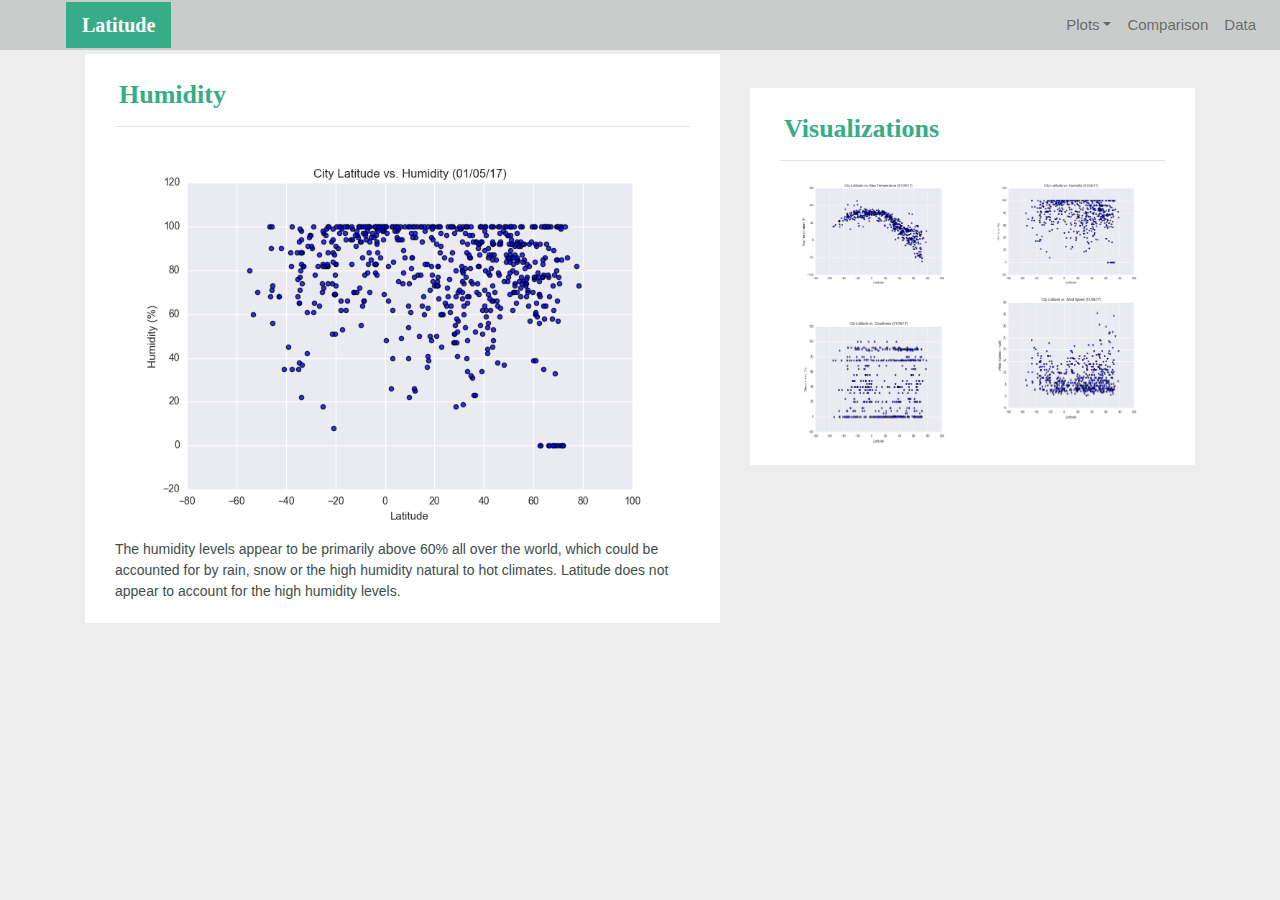
<file: WebVisualizations/humidity.html>
<!DOCTYPE html>
<html lang="en-us">
  <head>
​
    <meta charset="UTF-8">
    <meta name="viewport" content="width=device-width, initial-scale=1">
    <meta http-equiv="X-UA-Compatible" content="ie=edge">
​
    <title>Bootstrap Visualization Dashboard</title>
​
<link rel="stylesheet" href="https://stackpath.bootstrapcdn.com/bootstrap/4.4.1/css/bootstrap.min.css" integrity="sha384-Vkoo8x4CGsO3+Hhxv8T/Q5PaXtkKtu6ug5TOeNV6gBiFeWPGFN9MuhOf23Q9Ifjh" crossorigin="anonymous">

	<link rel="stylesheet" type="text/css" href="style.css">
​
  </head>

  <body>
    <!-- Start of navbar -->
	<div class="navigation">
	  <nav class="navbar fixed-top navbar-expand-lg navbar-light">
        <a class="navbar-brand" href="index.html">Latitude</a>
        <button class="navbar-toggler border" type="button" data-toggle="collapse" data-target="#navbarNavDropdown" aria-controls="navbarNavDropdown" aria-expanded="false" aria-label="Toggle navigation">
          <span class="navbar-toggler-icon"></span>
        </button>
​
        <!-- Collect the nav links, forms, and other content for toggling -->
        <div class="collapse navbar-collapse" id="navbarNavDropdown">
          <ul class="navbar-nav ml-auto">
            <li class="nav-item dropdown">
              <a href="#" class="nav-link dropdown-toggle" data-toggle="dropdown" id="navbarDropdownMenuLink" role="button" aria-haspopup="true" aria-expanded="false">Plots</a>
              <div class="dropdown-menu" aria-labelledby="navbarDropdownMenuLink">
                <a class="dropdown-item" href="temp.html">Max Temperature</a>
                <a class="dropdown-item" href="humidity.html">Humidity</a>
                <a class="dropdown-item" href="cloudiness.html">Cloudiness</a>
                <a class="dropdown-item" href="wind.html">Wind Speed</a>
              </div>
            </li>
            <li class="nav-item">
			  <a class="nav-link" href="comparison.html">Comparison</a>
			</li>
            <li class="nav-item">
			  <a class="nav-link" href="data.html">Data</a>
			</li>
          </ul>
        </div>
      </nav>
	</div>

    <!-- End of navbar -->

    <!-- Start of container -->
    <div class="container">
      <section class="row">
        <div class="col-lg-7 col-md-12">
          <div class="description-content">
            <h1 class="description-header">Humidity</h1>
            <hr>
            <img src="Resources/assets/images/Fig2.png" alt="Latitude vs. Humidity">
            <p>The humidity levels appear to be primarily above 60% all over the world, which could be accounted for by rain, snow or the high humidity natural to hot climates. Latitude does not appear to account for the high humidity levels.</p>
          </div>
        </div>
        <div class="col-lg-5 col-md-12">
​
          <!-- Start of Visualizations imageNav Area -->
          <section id="imageNav-area">
            <div class="imageNav-content">
              <h2 class="imageNav-header">Visualizations</h2>
              <hr />
              <div class="container">
			    <div class="row">
				  <div class="col-6">
                    <a href="temp.html">
				      <img src="Resources/assets/images/Fig1.png" alt="Latitude vs. Max Temperature", title="Latitude vs. Max Temperature" class="imageNav-photo">
				    </a>
				  </div>
				  <div class="col-6">
                    <a href="humidity.html">
				      <img src="Resources/assets/images/Fig2.png" alt="Latitude vs. Humidity", title="Latitude vs. Humidity" class="imageNav-photo">
			        </a>
				  </div>
				  <div class="col-6">
​                   <a href="cloudiness.html">
				      <img src="Resources/assets/images/Fig3.png" alt="Latitude vs. Cloudiness", title="Latitude vs. Cloudiness", class="imageNav-photo">
				    </a>
				  </div>
				  <div class="col-6">
                    <a href="wind.html">
				      <img src="Resources/assets/images/Fig4.png" alt="Latitude vs. Wind Speed", title="Latitude vs. Wind Speed", class="imageNav-photo">
				    </a>
				  </div>
                </div>
			  </div>
            </div>
          </section>
          <!-- End of the Visualizations imageNav Area -->
​
        </div>
      </section>
    </div>
    <!-- End of container -->
​
    	<!-- jQuery first, then Popper.js, then Bootstrap JS -->
      <script src="https://code.jquery.com/jquery-3.4.1.slim.min.js" integrity="sha384-J6qa4849blE2+poT4WnyKhv5vZF5SrPo0iEjwBvKU7imGFAV0wwj1yYfoRSJoZ+n" crossorigin="anonymous"></script>
      <script src="https://cdn.jsdelivr.net/npm/popper.js@1.16.0/dist/umd/popper.min.js" integrity="sha384-Q6E9RHvbIyZFJoft+2mJbHaEWldlvI9IOYy5n3zV9zzTtmI3UksdQRVvoxMfooAo" crossorigin="anonymous"></script>
      <script src="https://stackpath.bootstrapcdn.com/bootstrap/4.4.1/js/bootstrap.min.js" integrity="sha384-wfSDF2E50Y2D1uUdj0O3uMBJnjuUD4Ih7YwaYd1iqfktj0Uod8GCExl3Og8ifwB6" crossorigin="anonymous"></script>
  </body>
​
</html>
</file>
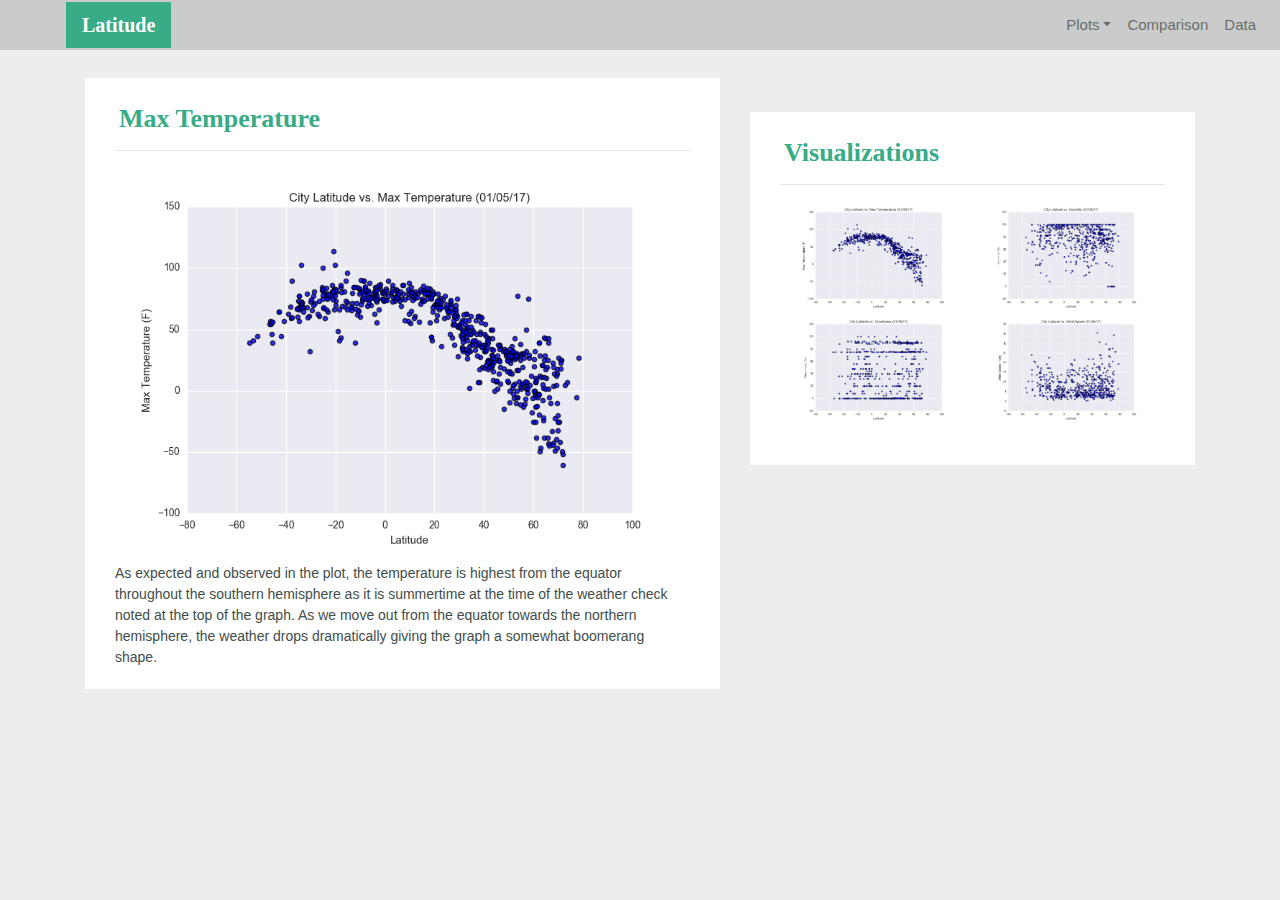
<file: WebVisualizations/temp.html>
<!DOCTYPE html>
<html lang="en-us">
  <head>
​
    <meta charset="UTF-8">
    <meta name="viewport" content="width=device-width, initial-scale=1">
    <meta http-equiv="X-UA-Compatible" content="ie=edge">
​
    <title>Bootstrap Visualization Dashboard</title>
​
<link rel="stylesheet" href="https://stackpath.bootstrapcdn.com/bootstrap/4.4.1/css/bootstrap.min.css" integrity="sha384-Vkoo8x4CGsO3+Hhxv8T/Q5PaXtkKtu6ug5TOeNV6gBiFeWPGFN9MuhOf23Q9Ifjh" crossorigin="anonymous">

	<link rel="stylesheet" type="text/css" href="style.css">
​
  </head>
​
  <body>
    <!-- Start of navbar -->
	<div class="navigation">
	  <nav class="navbar fixed-top navbar-expand-lg navbar-light">
        <a class="navbar-brand" href="index.html">Latitude</a>
        <button class="navbar-toggler border" type="button" data-toggle="collapse" data-target="#navbarNavDropdown" aria-controls="navbarNavDropdown" aria-expanded="false" aria-label="Toggle navigation">
          <span class="navbar-toggler-icon"></span>
        </button>
​
        <!-- Collect the nav links, forms, and other content for toggling -->
        <div class="collapse navbar-collapse" id="navbarNavDropdown">
          <ul class="navbar-nav ml-auto">
            <li class="nav-item dropdown">
              <a href="#" class="nav-link dropdown-toggle" data-toggle="dropdown" id="navbarDropdownMenuLink" role="button" aria-haspopup="true" aria-expanded="false">Plots</a>
              <div class="dropdown-menu" aria-labelledby="navbarDropdownMenuLink">
                <a class="dropdown-item" href="temp.html">Max Temperature</a>
                <a class="dropdown-item" href="humidity.html">Humidity</a>
                <a class="dropdown-item" href="cloudiness.html">Cloudiness</a>
                <a class="dropdown-item" href="wind.html">Wind Speed</a>
              </div>
            </li>
            <li class="nav-item">
            <a class="nav-link" href="comparison.html">Comparison</a>
			</li>
            <li class="nav-item">
			  <a class="nav-link" href="data.html">Data</a>
			</li>
          </ul>
        </div>
      </nav>
	</div>
    <!-- End of navbar -->
​
    <!-- Start of container -->
    <div class="container">
      <section class="row">
        <div class="col-lg-7 col-md-12">
          <div class="description-content">
            <h1 class="description-header">Max Temperature</h1>
            <hr>
            <img src="Resources/assets/images/Fig1.png" alt="Latitude vs. Max Temperature">
            <p>As expected and observed in the plot, the temperature is highest from the equator throughout the southern hemisphere as it is summertime at the time of the weather check noted at the top of the graph. As we move out from the equator towards the northern hemisphere, the weather drops dramatically giving the graph a somewhat boomerang shape.</p>
          </div>
        </div>
        <div class="col-lg-5 col-md-12">
​
          <!-- Start of Visualizations imageNav Area -->
          <section id="imageNav-area">
            <div class="imageNav-content">
              <h2 class="imageNav-header">Visualizations</h2>
              <hr />
              <div class="container">
			    <div class="row">
				  <div class="col-6">
                    <a href="temp.html">
				      <img src="Resources/assets/images/Fig1.png" alt="Latitude vs. Max Temperature", title="Latitude vs. Max Temperature" class="imageNav-photo">
				    </a>
				  </div>
				  <div class="col-6">
                    <a href="humidity.html">
                                    <img src="Resources/assets/images/Fig2.png" alt="Latitude vs. Humidity", title="Latitude vs. Humidity" class="imageNav-photo">
			        </a>
				  </div>
				  <div class="col-6">
                    <a href="cloudiness.html">
				      <img src="Resources/assets/images/Fig3.png" alt="Latitude vs. Cloudiness", title="Latitude vs. Cloudiness", class="imageNav-photo">
				    </a>
				  </div>
				  <div class="col-6">
                    <a href="wind.html">
				      <img src="Resources/assets/images/Fig4.png" alt="Latitude vs. Wind Speed", title="Latitude vs. Wind Speed", class="imageNav-photo">
				    </a>
				  </div>
                </div>
			  </div>
            </div>
          </section>
          <!-- End of the Visualizations imageNav Area -->
​
        </div>
      </section>
    </div>
    <!-- End of container -->
​
        <!-- jQuery first, then Popper.js, then Bootstrap JS -->
        <script src="https://code.jquery.com/jquery-3.4.1.slim.min.js" integrity="sha384-J6qa4849blE2+poT4WnyKhv5vZF5SrPo0iEjwBvKU7imGFAV0wwj1yYfoRSJoZ+n" crossorigin="anonymous"></script>
        <script src="https://cdn.jsdelivr.net/npm/popper.js@1.16.0/dist/umd/popper.min.js" integrity="sha384-Q6E9RHvbIyZFJoft+2mJbHaEWldlvI9IOYy5n3zV9zzTtmI3UksdQRVvoxMfooAo" crossorigin="anonymous"></script>
        <script src="https://stackpath.bootstrapcdn.com/bootstrap/4.4.1/js/bootstrap.min.js" integrity="sha384-wfSDF2E50Y2D1uUdj0O3uMBJnjuUD4Ih7YwaYd1iqfktj0Uod8GCExl3Og8ifwB6" crossorigin="anonymous"></script>
      </body>
​
</html>
</file>
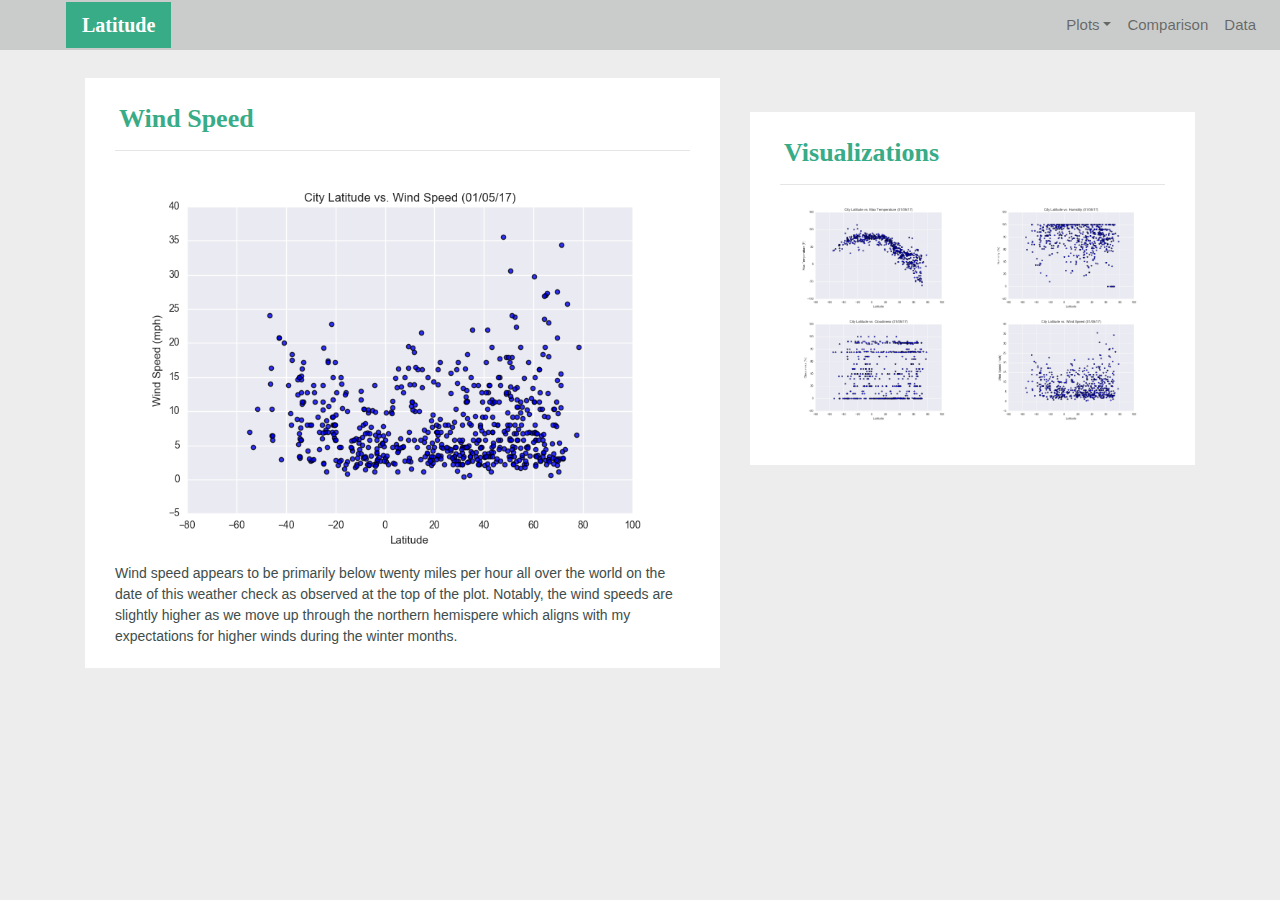
<file: WebVisualizations/wind.html>
<!DOCTYPE html>
<html lang="en-us">
  <head>
​
    <meta charset="UTF-8">
    <meta name="viewport" content="width=device-width, initial-scale=1">
    <meta http-equiv="X-UA-Compatible" content="ie=edge">
​
    <title>Bootstrap Visualization Dashboard</title>
​
<link rel="stylesheet" href="https://stackpath.bootstrapcdn.com/bootstrap/4.4.1/css/bootstrap.min.css" integrity="sha384-Vkoo8x4CGsO3+Hhxv8T/Q5PaXtkKtu6ug5TOeNV6gBiFeWPGFN9MuhOf23Q9Ifjh" crossorigin="anonymous">

	<link rel="stylesheet" type="text/css" href="style.css">
​
  </head>
​
  <body>
    <!-- Start of navbar -->
	<div class="navigation">
	  <nav class="navbar fixed-top navbar-expand-lg navbar-light">
        <a class="navbar-brand" href="index.html">Latitude</a>
        <button class="navbar-toggler border" type="button" data-toggle="collapse" data-target="#navbarNavDropdown" aria-controls="navbarNavDropdown" aria-expanded="false" aria-label="Toggle navigation">
          <span class="navbar-toggler-icon"></span>
        </button>
​
        <!-- Collect the nav links, forms, and other content for toggling -->
        <div class="collapse navbar-collapse" id="navbarNavDropdown">
          <ul class="navbar-nav ml-auto">
            <li class="nav-item dropdown">
              <a href="#" class="nav-link dropdown-toggle" data-toggle="dropdown" id="navbarDropdownMenuLink" role="button" aria-haspopup="true" aria-expanded="false">Plots</a>
              <div class="dropdown-menu" aria-labelledby="navbarDropdownMenuLink">
                <a class="dropdown-item" href="temp.html">Max Temperature</a>
                <a class="dropdown-item" href="humidity.html">Humidity</a>
                <a class="dropdown-item" href="cloudiness.html">Cloudiness</a>
                <a class="dropdown-item" href="wind.html">Wind Speed</a>
              </div>
            </li>
            <li class="nav-item">
			  <a class="nav-link" href="comparison.html">Comparison</a>
			</li>
            <li class="nav-item">
			  <a class="nav-link" href="data.html">Data</a>
			</li>
          </ul>
        </div>
      </nav>
	</div>
    <!-- End of navbar -->
​
    <!-- Start of container -->
    <div class="container">
      <section class="row">
        <div class="col-lg-7 col-md-12">
          <div class="description-content">
            <h1 class="description-header">Wind Speed</h1>
            <hr>
            <img src="Resources/assets/images/Fig4.png" alt="Latitude vs. Wind Speed">
            <p>Wind speed appears to be primarily below twenty miles per hour all over the world on the date of this weather check as observed at the top of the plot. Notably, the wind speeds are slightly higher as we move up through the northern hemispere which aligns with my expectations for higher winds during the winter months.</p>
          </div>
        </div>
        <div class="col-lg-5 col-md-12">
​
          <!-- Start of Visualizations imageNav Area -->
          <section id="imageNav-area">
            <div class="imageNav-content">
              <h2 class="imageNav-header">Visualizations</h2>
              <hr />
              <div class="container">
			    <div class="row">
				  <div class="col-6">
                    <a href="temp.html">
				      <img src="Resources/assets/images/Fig1.png" alt="Latitude vs. Max Temperature", title="Latitude vs. Max Temperature" class="imageNav-photo">
				    </a>
				  </div>
				  <div class="col-6">
                    <a href="humidity.html">
				      <img src="Resources/assets/images/Fig2.png" alt="Latitude vs. Humidity", title="Latitude vs. Humidity" class="imageNav-photo">
			        </a>
				  </div>
				  <div class="col-6">
                    <a href="cloudiness.html">
				      <img src="Resources/assets/images/Fig3.png" alt="Latitude vs. Cloudiness", title="Latitude vs. Cloudiness", class="imageNav-photo">
				    </a>
				  </div>
				  <div class="col-6">
                    <a href="wind.html">
				      <img src="Resources/assets/images/Fig4.png" alt="Latitude vs. Wind Speed", title="Latitude vs. Wind Speed", class="imageNav-photo">
				    </a>
				  </div>
                </div>
			  </div>
            </div>
          </section>
          <!-- End of the Visualizations imageNav Area -->

          </div>
      </section>
    </div>
    <!-- End of container -->
​​
	<!-- jQuery first, then Popper.js, then Bootstrap JS -->
  <script src="https://code.jquery.com/jquery-3.4.1.slim.min.js" integrity="sha384-J6qa4849blE2+poT4WnyKhv5vZF5SrPo0iEjwBvKU7imGFAV0wwj1yYfoRSJoZ+n" crossorigin="anonymous"></script>
  <script src="https://cdn.jsdelivr.net/npm/popper.js@1.16.0/dist/umd/popper.min.js" integrity="sha384-Q6E9RHvbIyZFJoft+2mJbHaEWldlvI9IOYy5n3zV9zzTtmI3UksdQRVvoxMfooAo" crossorigin="anonymous"></script>
  <script src="https://stackpath.bootstrapcdn.com/bootstrap/4.4.1/js/bootstrap.min.js" integrity="sha384-wfSDF2E50Y2D1uUdj0O3uMBJnjuUD4Ih7YwaYd1iqfktj0Uod8GCExl3Og8ifwB6" crossorigin="anonymous"></script>
</body>
​
</html>
</file>
<file: WebVisualizations/style.css>
body{
    background-color: #EDEDED; 
}

.navbar{
    max-height: 50px; 
	background-color: #cacccb; 
    font-size: 15px; 
}

.navigation .navbar-brand{
	color: white; 
	margin-left: 50px; 
	padding: inherit; 
	font-weight: bold; 
	background-color: #38ab87;
	font-family: Georgia, Times, "Times New Roman", serif;
}

.dropdown-item{
    color: #30615c; 
}

.dropdown-menu .dropdown-item:hover, .dropdown-menu .dropdown-item:active{
    background-color:#adc7c4; 
}

.nav-link:hover{
    background-color:#adc7c4;
}


/* Media Queries */
@media (max-width: 991.98px){
.navbar-expand-lg{
	background-color: #38ab87;
}
.navbar{
    max-height: none; 
    padding: inherit;
}
.navbar div{
    margin: inherit; 
    background-color: white;  
}
.navbar-brand{
    padding: 10px; 
}

button{
    margin-left: auto; 
}

button:focus {
    outline: 1px dotted;
}
}

.description-content {
	margin-top: 30px;
	margin-bottom: 60px;
	padding: 10px 30px 5px;
	color: black;
	background-color: white;
}

.imageNav-content {
	margin-top: 40px;
	margin-bottom: 20px;
	padding: 10px 30px 40px;
	color: black;
	background-color: white;
}
.description-header, .imageNav-header {
	padding-top: 15px; 
	padding-left: 4px;
	color: #38ab87;
	font-size: 26px;
	font-weight: bold;
	font-family: Georgia, Times, "Times New Roman", serif;
}

img{
	width: 100%;
	height: 100%;
}

.description-image {
	float: left;
	width: 60%;
	height: 60%;
}

p{
	color: #414d4a;
	font-size: 14px;
	font-family: Arial, Helvetica, sans-serif;
}


.active, .imageNav-photo:hover{
    border-color:#38ab87;
    border-style: solid; 
}

.footer{
	background-color: #505251; 
    border-top-style: solid; 
    border-top-width: 4px; 
    border-top-color: #38ab87;
    color: white; 
    min-height: 50px; 
    font-family: Arial, Helvetica, sans-serif;
    font-size: 15px; 
    text-align: center; 
    position: fixed;
    padding-top: 10px; 
	width: 100%;
	left: 0;
	bottom: 0;
}
</file>
